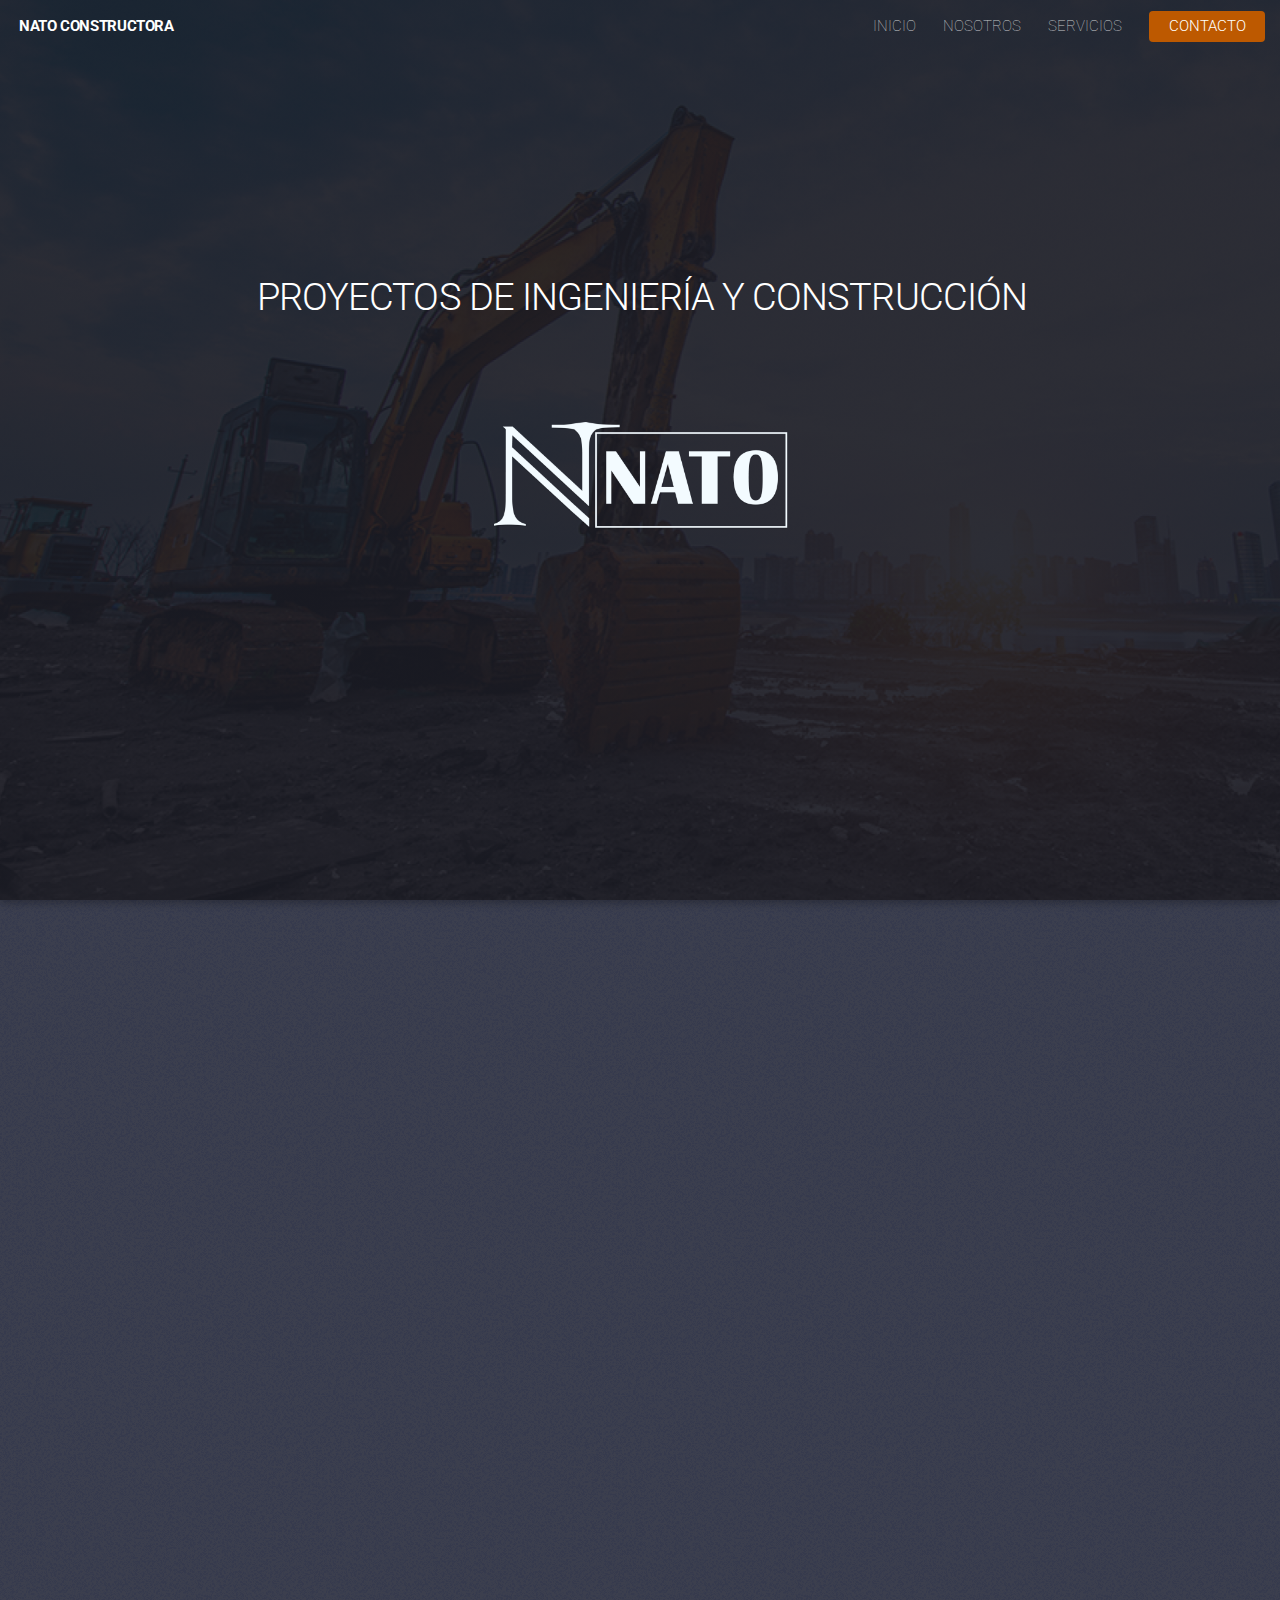
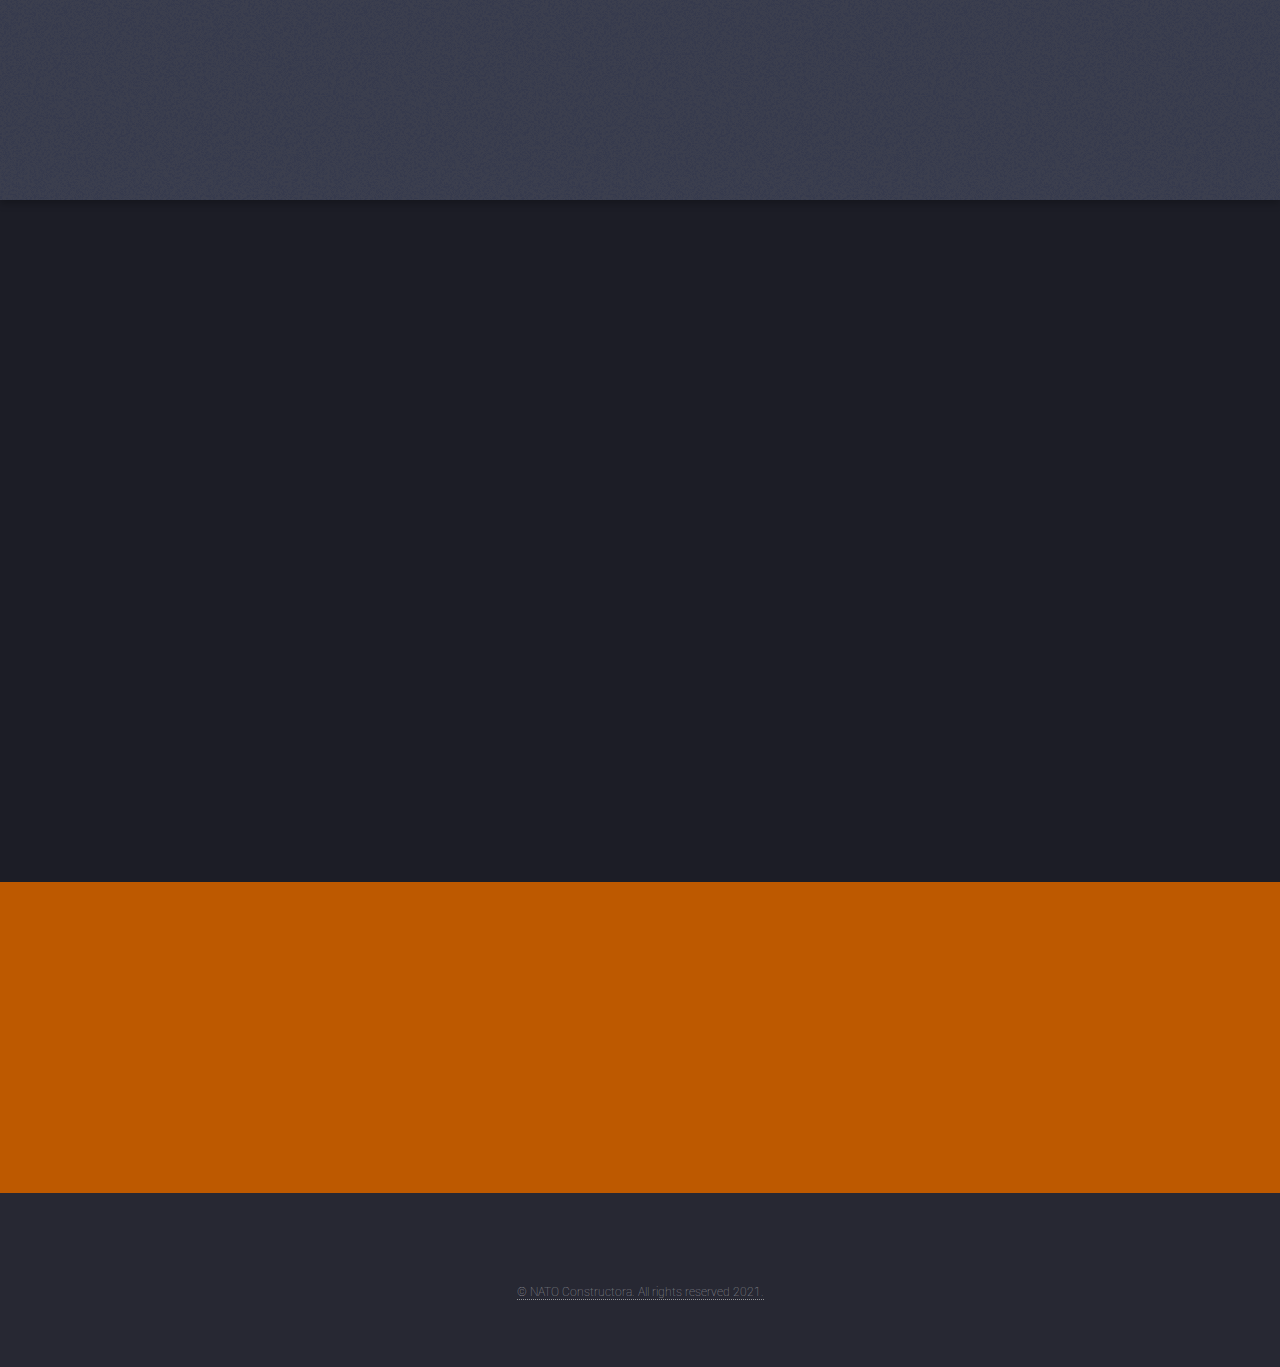
<file: index.html>
<!DOCTYPE html>
<html>
  <head>
    <title>NATO: PROYECTOS DE INGENIERÍA Y CONSTRUCCIÓN</title>
    <meta charset="utf-8" />
    <meta
      name="viewport"
      content="width=device-width, initial-scale=1, user-scalable=no"
    />
    <meta http-equiv="X-UA-Compatible" content="IE=edge" />
    <!-- <meta name="viewport" content="width=device-width, initial-scale=1" /> -->
    <meta name="description" content="PROYECTOS DE INGENIERÍA Y CONSTRUCCIÓN" />
    <meta property="og:title" content="NATO CONSTRUCTORA" />
    <meta property="og:url" content="https://natoconstructora.com/" />
    <meta
      property="og:description"
      content="PROYECTOS DE INGENIERÍA Y CONSTRUCCIÓN"
    />
    <meta
      property="og:image"
      content="https://natoconstructora.com/images/pic01.png"
    />
    <meta property="og:type" content="website" />
    <meta property="og:image:width" content="316" />
    <meta property="og:image:height" content="316" />
    <link rel="shortcut icon" href="images/favicon.ico" type="image/x-icon" />
    <link rel="stylesheet" href="assets/css/main.css" />
    <noscript
      ><link rel="stylesheet" href="assets/css/noscript.css"
    /></noscript>
  </head>
  <body class="is-preload landing">
    <div id="page-wrapper">
      <!-- Header -->
      <header id="header">
        <h1 id="logo"><a href="index.html">NATO CONSTRUCTORA</a></h1>
        <nav id="nav">
          <ul>
            <li><a href="index.html">INICIO</a></li>
            <li><a href="nosotros.html">NOSOTROS</a></li>
            <li>
              <a href="servicios.html">SERVICIOS</a>
              <!--<ul>
                <li><a href="left-sidebar.html">Proyectos</a></li>
                <li><a href="right-sidebar.html">Construcción y Mantenimiento</a></li>
                <li><a href="no-sidebar.html">Obra Civil</a></li>
                <li><a href="no-sidebar.html">Industrial</a></li>
                <li><a href="no-sidebar.html">Comercial y Hospitalaria</a></li>
                <li><a href="no-sidebar.html">Consultoria</a></li>
                <li>
                  <a href="#">Submenu</a>
                  <ul>
                    <li><a href="#">Option 1</a></li>
                    <li><a href="#">Option 2</a></li>
                    <li><a href="#">Option 3</a></li>
                    <li><a href="#">Option 4</a></li>
                  </ul>
                </li> 
              </ul>
          </li>
      <li><a href="#">PROYECTOS</a></li>
            <li><a href="#">SERVICIOS</a></li>-->
            </li>
            <li><a href="contacto.html" class="button primary">CONTACTO</a></li>
          </ul>
        </nav>
      </header>
      <!-- Banner -->
      <section id="banner">
        <div class="content">
          <header>
            <h2>PROYECTOS DE INGENIERÍA Y CONSTRUCCIÓN</h2>
            <!-- <p>SITIO WEB EN MANTENIMIENTO...</p> -->
            <!-- <section>
              <ul class="icons">
                <li>
                  <a
                    href="https://web.facebook.com/NATO-Constructora-113199997173773/"
                    class="icon brands fa-facebook-f"
                    ><span class="label">Facebook</span></a
                  >
                </li>
                <li>
                  <a
                    href="https://www.instagram.com/natoconstructora/?hl=es-la"
                    class="icon brands fa-instagram"
                    ><span class="label">Instagram</span></a
                  >
                </li>
                <li>
                  <a
                    href="https://wa.me/5219993566156"
                    class="icon brands fa-whatsapp"
                    ><span class="label">Whatsapp</span></a
                  >
                </li>
                <li>
                  <a
                    href="mailto:natoconstructora@hotmail.com"
                    class="icon brands fa-telegram-plane"
                    ><span class="label">At</span></a
                  >
                </li>
              </ul>
            </section> -->
          </header>
          <span class="image imageB" style="border-radius: 0; background-image: none;"><img style="border-radius: 0;" src="images/pic01.png" alt="" /></span>
        </div>
        <!-- <a href="#one" class="goto-next scrolly">Next</a> -->
      </section>
      <!-- One -->
      <section id="one" class="spotlight style1 bottom">
        <span class="image fit main"
          ><img src="images/fondo-nosotros2.png" alt=""
        /></span>
        <div class="content">
          <div class="container">
            <div class="row">
              <div class="col-4 col-12-medium">
                <header">
                  <h2>NATO CONSTRUCTORA<br><p style="font-size: 20px;">PROYECTOS DE INGENIERÍA Y CONSTRUCCIÓN</p></h2>
                 
                </header>
              </div>
              <div class="col-8 col-12-medium" style="text-align: center;">
                <p>
                  En <span class="bolder">NATO</span> somos una empresa joven de profesionales donde a través de nuestra experiencia multidisciplinaria ofrecemos soluciones versátiles a las propuestas de nuestros clientes.<br /><br />
                  Nos enfocamos en desarrollar Proyectos de Ingeniería y Construcción Residenciales, Comerciales e Industriales.
                </p>
              <!-- </div>
              <div class="col-4 col-12-medium"> -->
                <!-- <p>
                  Tenemos claro que cada persona y negocio son diferentes. Por
                  eso, nuestros desarrollos inmobiliarios se enfocan en
                  solucionar necesidades de mercados específicos. Tomando
                  siempre en cuenta la innovación, tecnología y diseño en
                  nuestros proyectos. <br /><br />
                  Así, nos aseguramos de ofrecer una solución integral y valiosa
                  al proyecto de inversión de cada uno de nuestros clientes.
                </p> -->
                <br>
                <h3>"BUILDING A BETTER WOLRD"</h3>
                <ul class="actions" style="justify-content: center;">
                  <li><a href="nosotros.html" class="button">Conócenos</a></li>
                </ul>
              </div>
            </div>
          </div>
        </div>
        <a href="#two" class="goto-next scrolly">Next</a>
      </section>

      <!-- Four -->
      <section id="two" class="wrapper style1 special fade-up">
        <div class="container">
          <header class="major">
            <h2>NUESTROS SERVICIOS</h2>
          </header>
          <div class="box alt">
            <div class="row gtr-uniform">
              <section class="col-3 col-6-medium col-12-xsmall">
                <span class="image"
                  ><img src="images/proy_arq_ing.png" alt=""
                /></span>
                <h3>PROYECTOS DE INGENIERÍA Y ARQUITECTURA</h3>
              </section>
              <section class="col-3 col-6-medium col-12-xsmall">
                <span class="image"
                  ><img src="images/residencial.png" alt=""
                /></span>
                <h3>CONSTRUCCIÓN Y MANTENIMIENTO RESIDENCIAL</h3>
              </section>
              <section class="col-3 col-6-medium col-12-xsmall">
                <span class="image"
                  ><img src="images/obra_civil.png" alt=""
                /></span>
                <h3>CONSTRUCCIÓN Y MANTENIMIENTO COMERCIAL</h3>
              </section>
              <section class="col-3 col-6-medium col-12-xsmall">
                <span class="image"
                  ><img src="images/industrial.png" alt=""
                /></span>
                <h3>CONSTRUCCIÓN Y MANTENIMIENTO INDUSTRIAL</h3>
              </section>
              <!-- <section class="col-4 col-6-medium col-12-xsmall">
                <span class="image"
                  ><img src="images/comer_hosp.png" alt=""
                /></span>
                <h3>COMERCIAL Y HOSPITALARIA</h3>
              </section>
              <section class="col-4 col-6-medium col-12-xsmall">
                <span class="image"
                  ><img src="images/arquitecto.png" alt=""
                /></span>
                <h3>CONSULTORIA</h3>
              </section> -->
            </div>
          </div>
          <footer class="major">
            <ul class="actions special">
              <li><a href="servicios.html" class="button">LEER MÁS</a></li>
            </ul>
          </footer>
        </div>
      </section>

      <!-- Five -->
      <section id="five" class="wrapper style2 special fade">
        <div class="container">
          <header>
            <h2 style="color: black;">CONTACTO</h2>
          </header>
          <!-- <h4 class="bolder">Nuestros Correos:</h4> -->
          <p>
            <a
              class="bolder"
              style="color: black !important"
              href="mailto:contacto@natoconstructora.com"
              ><!--<span class="icon solid alt fa-envelope"></span>--> contacto@natoconstructora.com</a
            >
          </p>
          <!-- <p>
            <a
              class="bolder"
              style="color: black !important"
              href="mailto:protectos@natoconstructora.com"
              ><span class="icon solid alt fa-envelope"></span> proyectos@natoconstructora.com</a
            >
          </p>
          <p>
            <a
              class="bolder"
              style="color: black !important"
              href="mailto:obra@natoconstructora.com"
              ><span class="icon solid alt fa-envelope"></span> obra@natoconstructora.com</a
            >
          </p> -->
          <!-- <h4 class="bolder">Nuestras Redes Sociales:</h4> -->
          <section>
            <!-- <ul class="icons">
              <li>
                <a href="https://web.facebook.com/NATO-Constructora-113199997173773/">
                <span><img src="images/003-facebook.png" alt=""
                /></a
                ></span>
              </li>
              <li>
                <a href="https://www.instagram.com/natoconstructora/?hl=es-la">
                  <span><img src="images/001-instagram.png" alt=""
                /></a></span>
              </li>
              <li>
                <a
                  href="https://wa.me/5219993566156">
                  <span><img src="images/004-whatsapp.png" alt=""
                /></a></span>
              </li>
            </ul> -->
            <ul class="icons">
                <li>
                  <a
                    href="https://web.facebook.com/NATO-Constructora-113199997173773/"
                    class="icon brands fa-facebook-f " style="color: black !important"
                    ><span class="label">Facebook</span></a
                  >
                </li>
                <li>
                  <a
                    href="https://www.instagram.com/natoconstructora/?hl=es-la"
                    class="icon brands fa-instagram" style="color: black !important"
                    ><span class="label">Instagram</span></a
                  >
                </li>
                <li>
                  <a
                    href="https://wa.me/5219993566156"
                    class="icon brands fa-whatsapp" style="color: black !important"
                    ><span class="label">Whatsapp</span></a
                  >
                </li>
                <li>
                  <a
                    href="https://t.me/NATOConstructora"
                    class="icon brands fa-telegram-plane" style="color: black !important"
                    ><span class="label">At</span></a
                  >
                </li>
              </ul>
            </section>
          </section>
        </div>
      </section>

      <!-- Footer -->
      <footer id="footer">
        <ul class="copyright">
          <li>
            <a href="https://natoconstructora.com"
              >&copy; NATO Constructora. All rights reserved 2021.</a
            >
          </li>
        </ul>
      </footer>
    </div>

    <!-- Scripts -->
    <script src="assets/js/jquery.min.js"></script>
    <script src="assets/js/jquery.scrolly.min.js"></script>
    <script src="assets/js/jquery.dropotron.min.js"></script>
    <script src="assets/js/jquery.scrollex.min.js"></script>
    <script src="assets/js/browser.min.js"></script>
    <script src="assets/js/breakpoints.min.js"></script>
    <script src="assets/js/util.js"></script>
    <script src="assets/js/main.js"></script>
  </body>
</html>
</file>
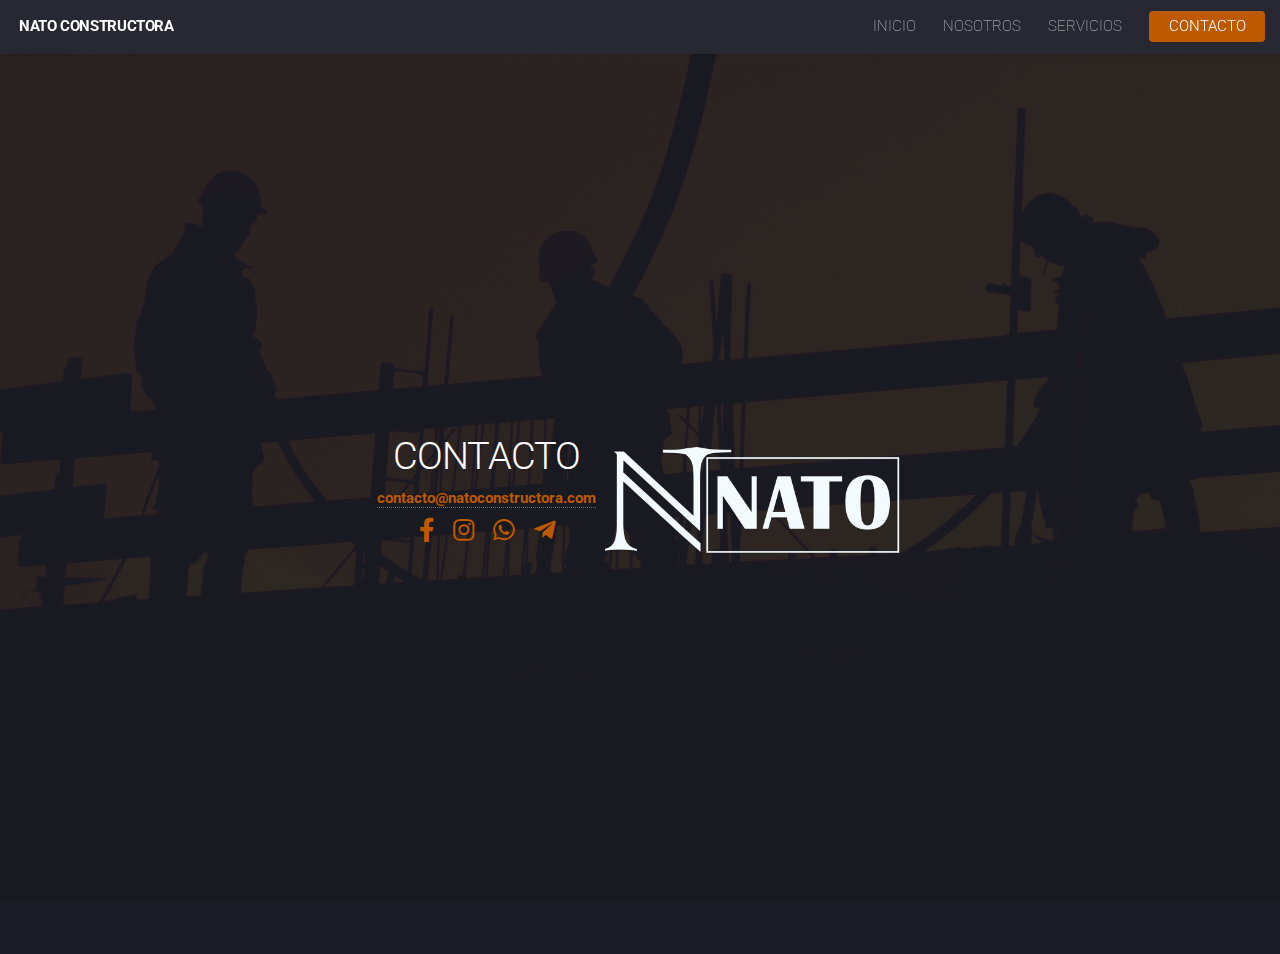
<file: contacto.html>
<!DOCTYPE html>
<html>
  <head>
    <title>NATO: PROYECTOS DE INGENIERÍA Y CONSTRUCCIÓN</title>
    <meta charset="utf-8" />
    <meta
      name="viewport"
      content="width=device-width, initial-scale=1, user-scalable=no"
    />
    <meta http-equiv="X-UA-Compatible" content="IE=edge" />
    <meta name="description" content="PROYECTOS DE INGENIERÍA Y CONSTRUCCIÓN" />
    <meta property="og:title" content="NATO CONSTRUCTORA" />
    <meta property="og:url" content="https://natoconstructora.com/" />
    <meta
      property="og:description"
      content="PROYECTOS DE INGENIERÍA Y CONSTRUCCIÓN"
    />
    <meta
      property="og:image"
      content="https://natoconstructora.com/images/pic01.png"
    />
    <meta property="og:type" content="website" />
    <meta property="og:image:width" content="316" />
    <meta property="og:image:height" content="316" />
    <link rel="shortcut icon" href="images/favicon.ico" type="image/x-icon" />

    <link rel="stylesheet" href="assets/css/main.css" />
    <noscript
      ><link rel="stylesheet" href="assets/css/noscript.css"
    /></noscript>
  </head>
  <body class="is-preload">
    <div id="page-wrapper">
      <!-- Header -->
      <header id="header">
        <h1 id="logo"><a href="index.html">NATO CONSTRUCTORA</a></h1>
        <nav id="nav">
          <ul>
            <li><a href="index.html">INICIO</a></li>
            <li><a href="nosotros.html">NOSOTROS</a></li>
            <li>
              <a href="servicios.html">SERVICIOS</a>
              <!-- <ul>
                <li><a href="servicios.html#proyectos">Proyectos</a></li>
                <li>
                  <a href="servicios.html#cons_mante_res"
                    >Construcción y Mantenimiento</a
                  >
                </li>
                <li><a href="servicios.html#obra_civ">Obra Civil</a></li>
                <li><a href="servicios.html#indust">Industrial</a></li>
                <li>
                  <a href="servicios.html#comer_hosp"
                    >Comercial y Hospitalaria</a
                  >
                </li>
                <li><a href="servicios.html#consult">Consultoria</a></li>
              </ul> -->
            </li>
            <!-- <li><a href="#">PROYECTOS</a></li>
            <li><a href="#">SERVICIOS</a></li> -->
            <li>
              <a href="contacto.html" class="button primary">CONTACTO</a>
            </li>
          </ul>
        </nav>
      </header>

      <!-- Main -->
      <section id="banner" style="background-image: url('images/construction.jpg')!important ;">
        <div class="content">
          <header>
            <h2>CONTACTO</h2>
            <a
              class="bolder"
              style="color: #bd5900 !important"
              href="mailto:contacto@natoconstructora.com"
              ></span>
              contacto@natoconstructora.com</a
            >
            <section>
              <ul class="icons">
                <li>
                  <a
                    href="https://web.facebook.com/NATO-Constructora-113199997173773/"
                    class="icon brands fa-facebook-f"
                    ><span class="label">Facebook</span></a
                  >
                </li>
                <li>
                  <a
                    href="https://www.instagram.com/natoconstructora/?hl=es-la"
                    class="icon brands fa-instagram"
                    ><span class="label">Instagram</span></a
                  >
                </li>
                <li>
                  <a
                    href="https://wa.me/5219993566156"
                    class="icon brands fa-whatsapp"
                    ><span class="label">Whatsapp</span></a
                  >
                </li>
                <li>
                  <a
                    href="mailto:natoconstructora@hotmail.com"
                    class="icon brands fa-telegram-plane"
                    ><span class="label">At</span></a
                  >
                </li>
              </ul>
            </section>
          </header>
          <span class="image imageB" style="border-radius: 0; background-image: none;"><img style="border-radius: 0;" src="images/pic01.png" alt="" /></span>
        </div>
      <!-- ***********Gallery********* -->

      <!-- Fin galery -->
      

      <!-- Footer -->
      
    </div>

    <!-- Scripts -->
    <script src="assets/js/jquery.min.js"></script>
    <script src="assets/js/jquery.scrolly.min.js"></script>
    <script src="assets/js/jquery.dropotron.min.js"></script>
    <script src="assets/js/jquery.scrollex.min.js"></script>
    <script src="assets/js/browser.min.js"></script>
    <script src="assets/js/breakpoints.min.js"></script>
    <script src="assets/js/util.js"></script>
    <script src="assets/js/main.js"></script>
  </body>
</html>
</file>
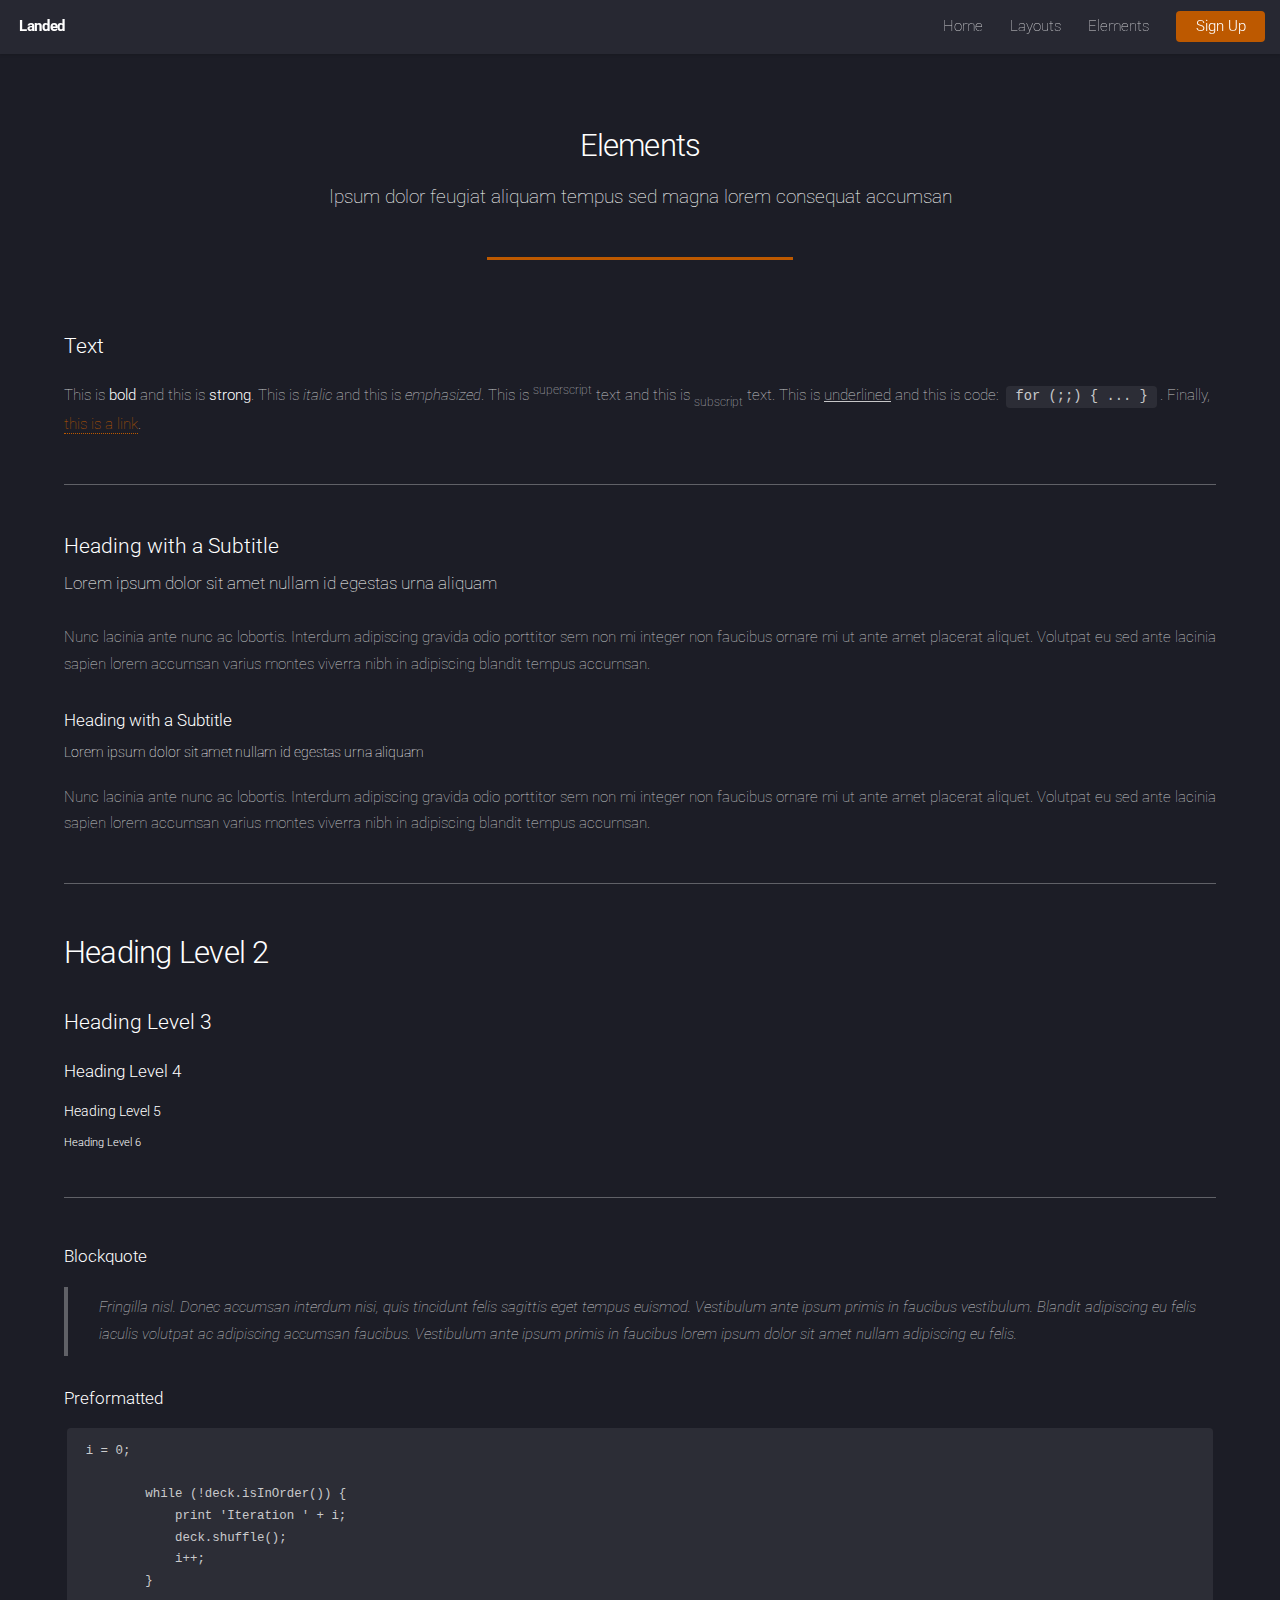
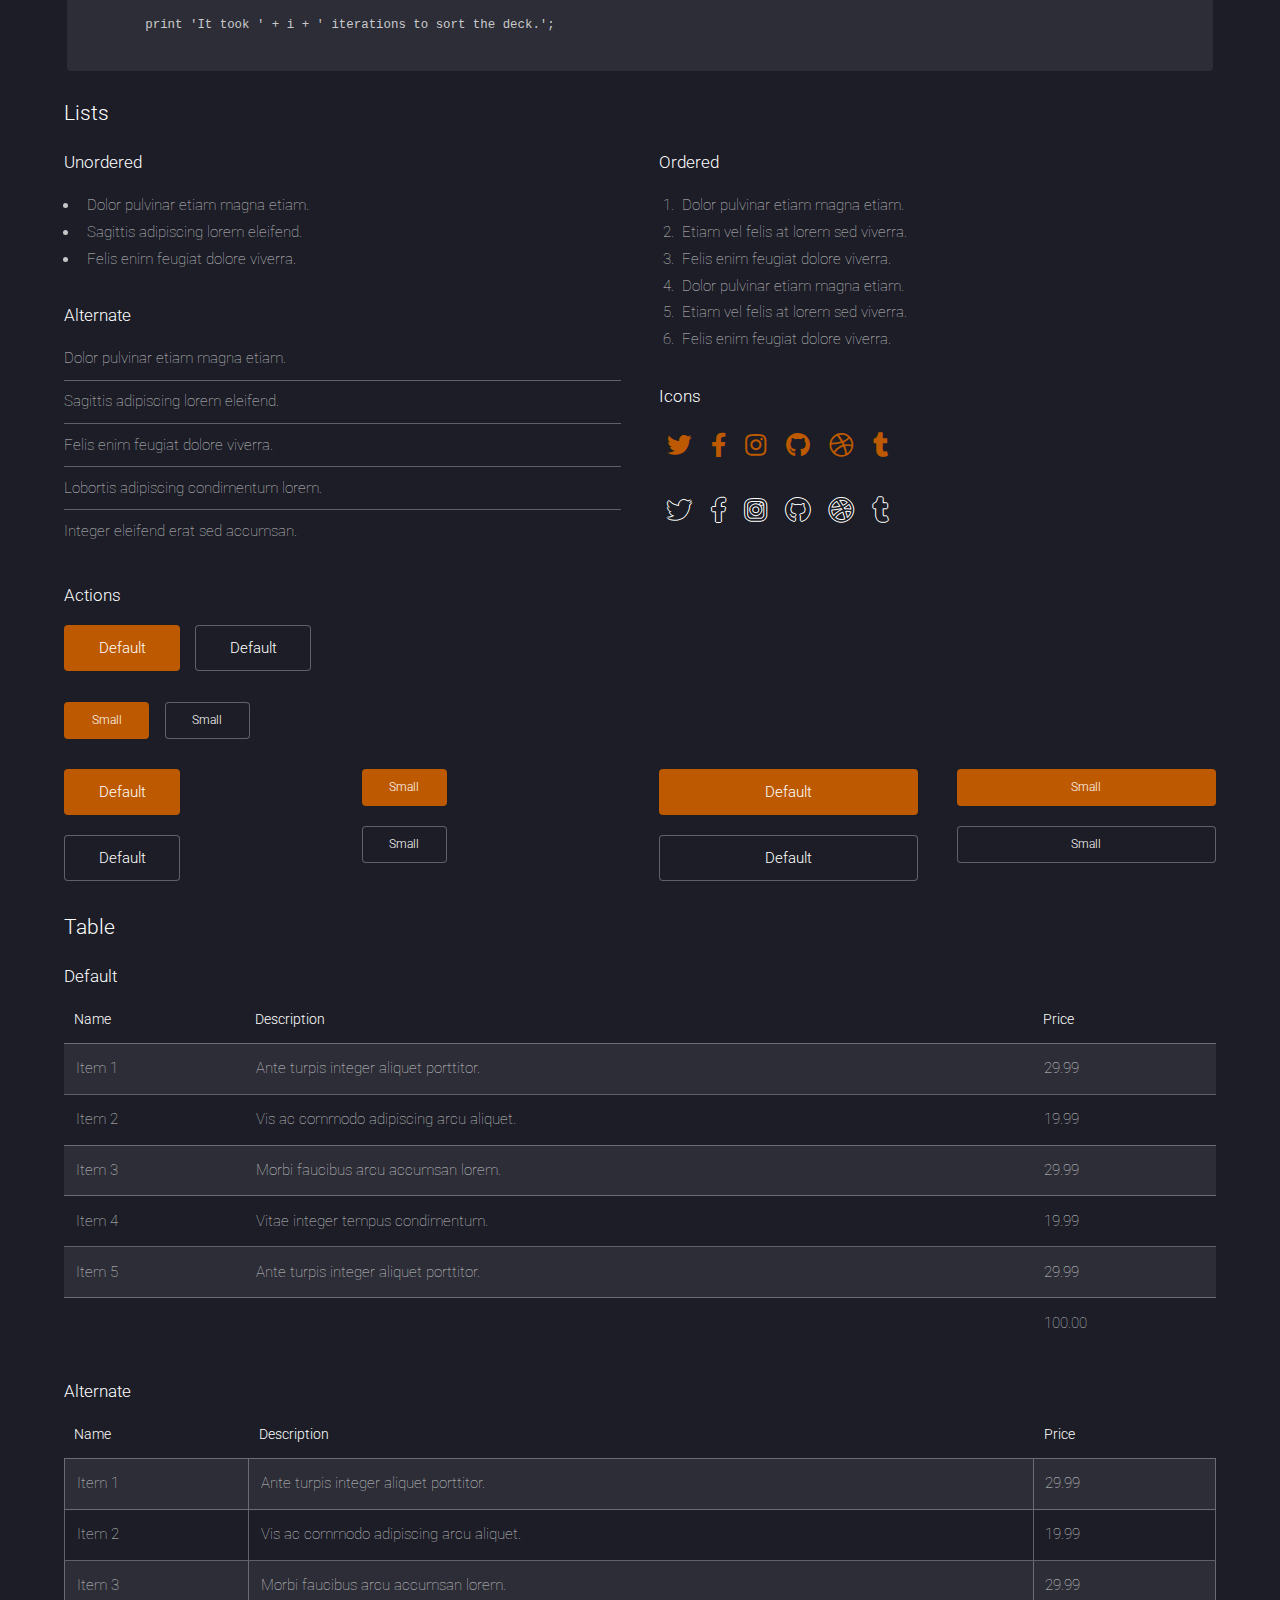
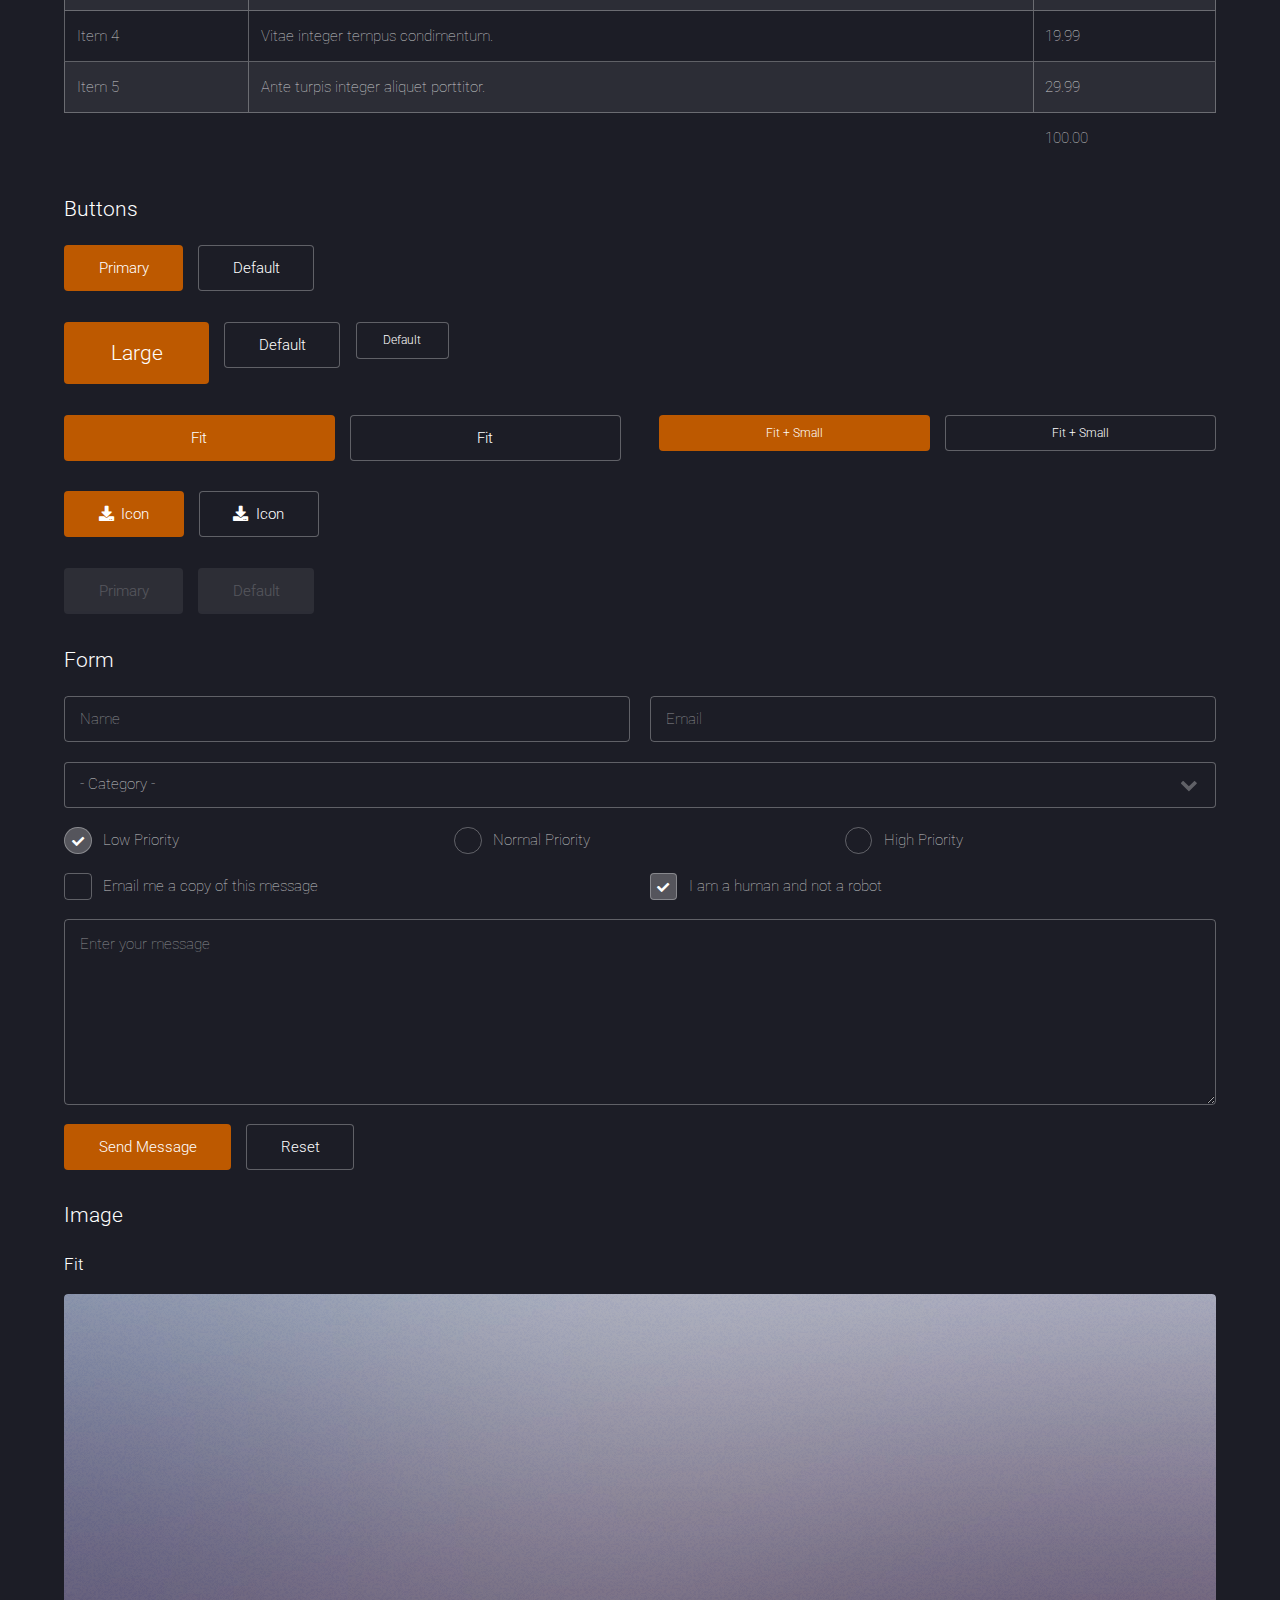
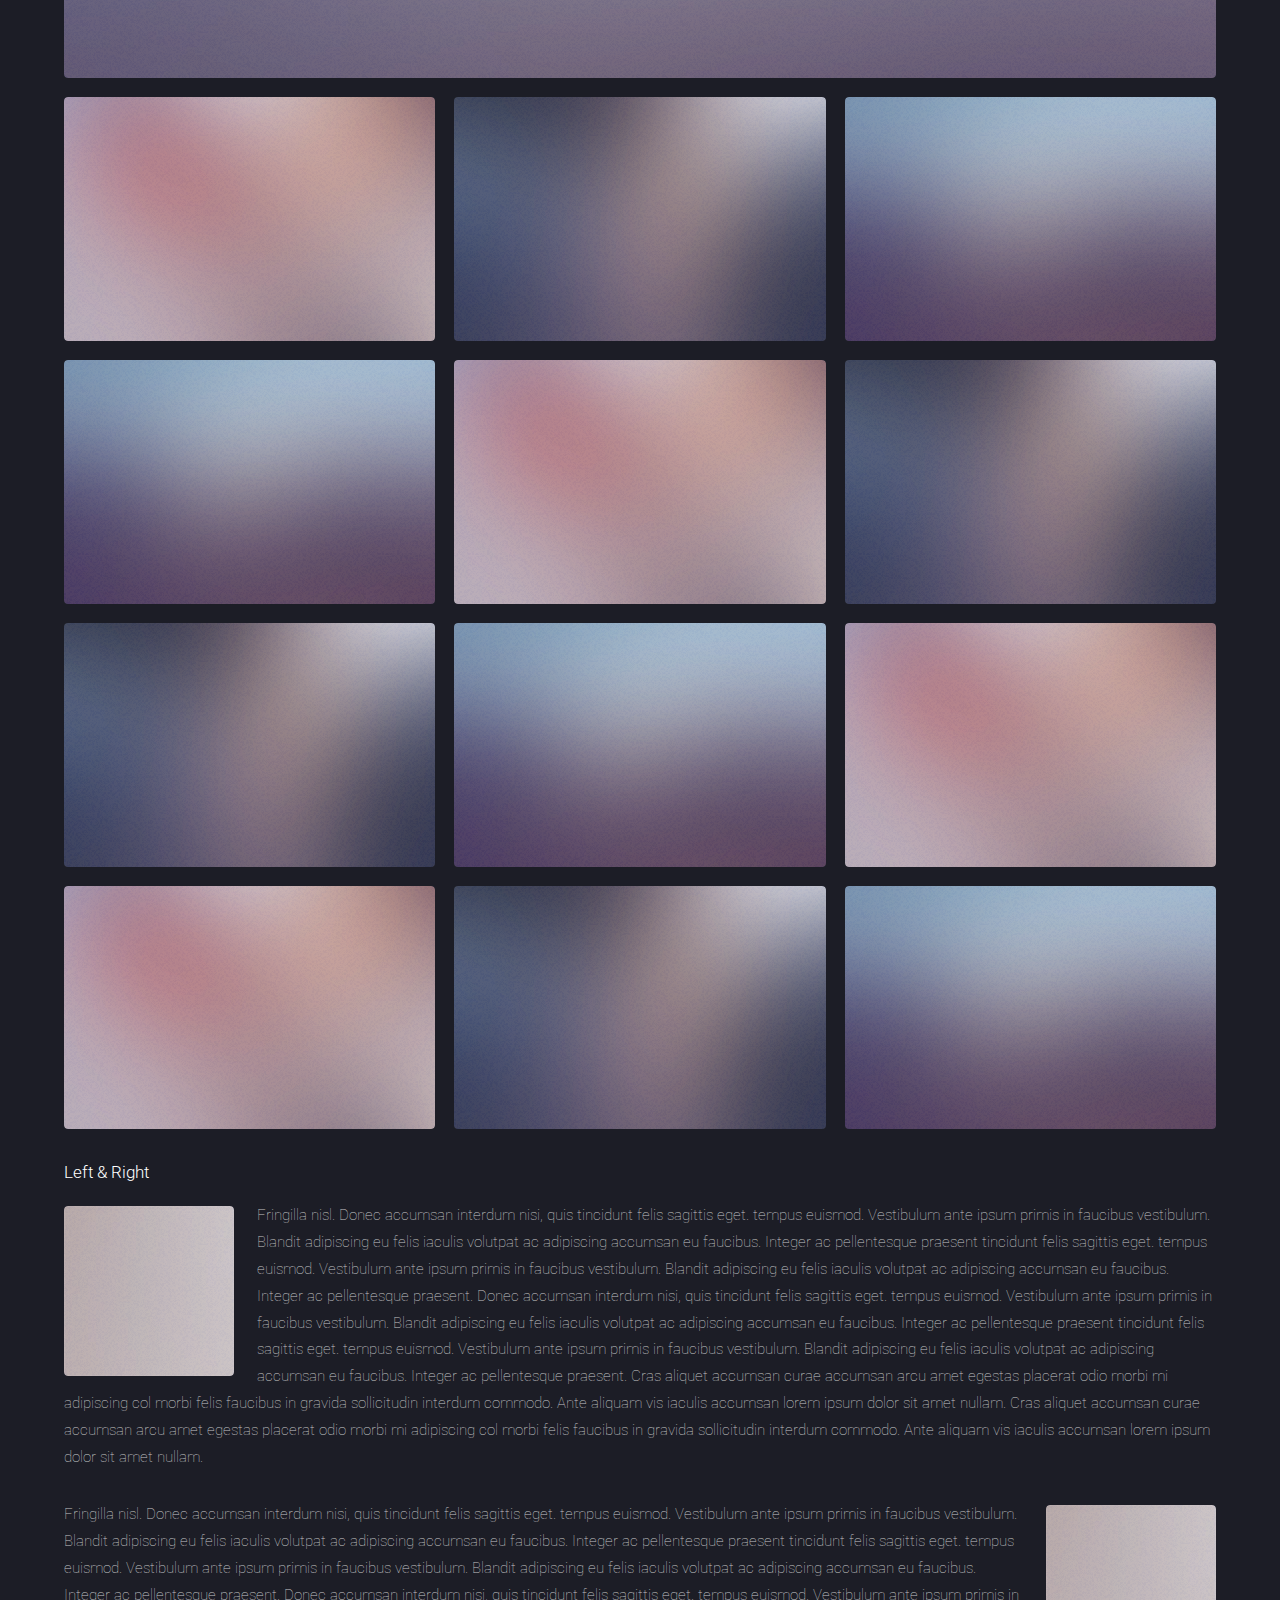
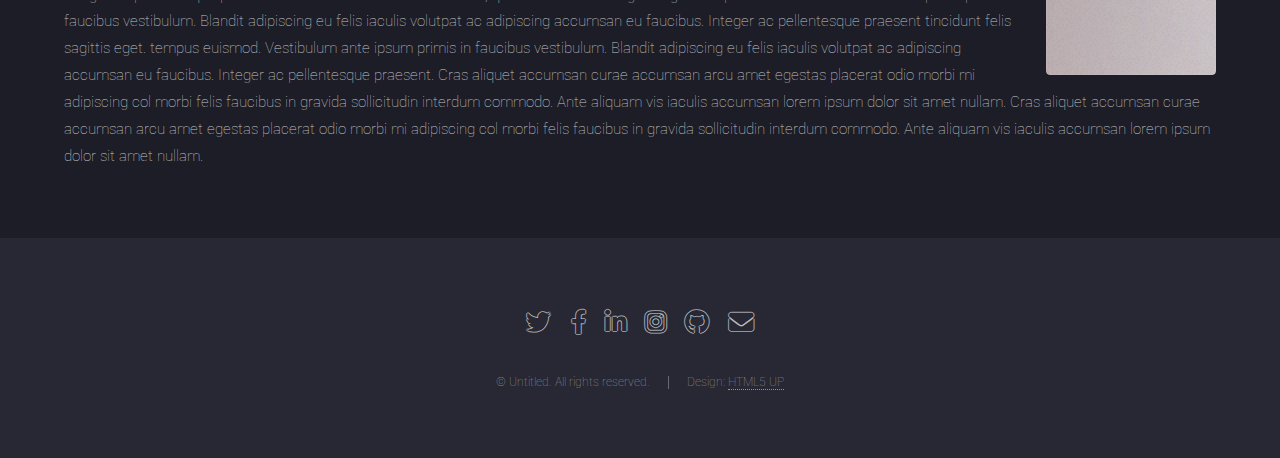
<file: elements.html>
<!DOCTYPE HTML>
<!--
	Landed by HTML5 UP
	html5up.net | @ajlkn
	Free for personal and commercial use under the CCA 3.0 license (html5up.net/license)
-->
<html>
	<head>
		<title>Elements - Landed by HTML5 UP</title>
		<meta charset="utf-8" />
		<meta name="viewport" content="width=device-width, initial-scale=1, user-scalable=no" />
		<link rel="stylesheet" href="assets/css/main.css" />
		<noscript><link rel="stylesheet" href="assets/css/noscript.css" /></noscript>
	</head>
	<body class="is-preload">
		<div id="page-wrapper">

			<!-- Header -->
				<header id="header">
					<h1 id="logo"><a href="index.html">Landed</a></h1>
					<nav id="nav">
						<ul>
							<li><a href="index.html">Home</a></li>
							<li>
								<a href="#">Layouts</a>
								<ul>
									<li><a href="left-sidebar.html">Left Sidebar</a></li>
									<li><a href="right-sidebar.html">Right Sidebar</a></li>
									<li><a href="no-sidebar.html">No Sidebar</a></li>
									<li>
										<a href="#">Submenu</a>
										<ul>
											<li><a href="#">Option 1</a></li>
											<li><a href="#">Option 2</a></li>
											<li><a href="#">Option 3</a></li>
											<li><a href="#">Option 4</a></li>
										</ul>
									</li>
								</ul>
							</li>
							<li><a href="elements.html">Elements</a></li>
							<li><a href="#" class="button primary">Sign Up</a></li>
						</ul>
					</nav>
				</header>

			<!-- Main -->
				<div id="main" class="wrapper style1">
					<div class="container">
						<header class="major">
							<h2>Elements</h2>
							<p>Ipsum dolor feugiat aliquam tempus sed magna lorem consequat accumsan</p>
						</header>

						<!-- Text -->
							<section>
								<h3>Text</h3>
								<p>This is <b>bold</b> and this is <strong>strong</strong>. This is <i>italic</i> and this is <em>emphasized</em>.
								This is <sup>superscript</sup> text and this is <sub>subscript</sub> text.
								This is <u>underlined</u> and this is code: <code>for (;;) { ... }</code>. Finally, <a href="#">this is a link</a>.</p>

								<hr />

								<header>
									<h3>Heading with a Subtitle</h3>
									<p>Lorem ipsum dolor sit amet nullam id egestas urna aliquam</p>
								</header>
								<p>Nunc lacinia ante nunc ac lobortis. Interdum adipiscing gravida odio porttitor sem non mi integer non faucibus ornare mi ut ante amet placerat aliquet. Volutpat eu sed ante lacinia sapien lorem accumsan varius montes viverra nibh in adipiscing blandit tempus accumsan.</p>
								<header>
									<h4>Heading with a Subtitle</h4>
									<p>Lorem ipsum dolor sit amet nullam id egestas urna aliquam</p>
								</header>
								<p>Nunc lacinia ante nunc ac lobortis. Interdum adipiscing gravida odio porttitor sem non mi integer non faucibus ornare mi ut ante amet placerat aliquet. Volutpat eu sed ante lacinia sapien lorem accumsan varius montes viverra nibh in adipiscing blandit tempus accumsan.</p>

								<hr />

								<h2>Heading Level 2</h2>
								<h3>Heading Level 3</h3>
								<h4>Heading Level 4</h4>
								<h5>Heading Level 5</h5>
								<h6>Heading Level 6</h6>

								<hr />

								<h4>Blockquote</h4>
								<blockquote>Fringilla nisl. Donec accumsan interdum nisi, quis tincidunt felis sagittis eget tempus euismod. Vestibulum ante ipsum primis in faucibus vestibulum. Blandit adipiscing eu felis iaculis volutpat ac adipiscing accumsan faucibus. Vestibulum ante ipsum primis in faucibus lorem ipsum dolor sit amet nullam adipiscing eu felis.</blockquote>

								<h4>Preformatted</h4>
								<pre><code>i = 0;

	while (!deck.isInOrder()) {
	    print 'Iteration ' + i;
	    deck.shuffle();
	    i++;
	}

	print 'It took ' + i + ' iterations to sort the deck.';
	</code></pre>
							</section>

						<!-- Lists -->
							<section>
								<h3>Lists</h3>
								<div class="row">
									<div class="col-6 col-12-xsmall">

										<h4>Unordered</h4>
										<ul>
											<li>Dolor pulvinar etiam magna etiam.</li>
											<li>Sagittis adipiscing lorem eleifend.</li>
											<li>Felis enim feugiat dolore viverra.</li>
										</ul>

										<h4>Alternate</h4>
										<ul class="alt">
											<li>Dolor pulvinar etiam magna etiam.</li>
											<li>Sagittis adipiscing lorem eleifend.</li>
											<li>Felis enim feugiat dolore viverra.</li>
											<li>Lobortis adipiscing condimentum lorem.</li>
											<li>Integer eleifend erat sed accumsan.</li>
										</ul>

									</div>
									<div class="col-6 col-12-xsmall">

										<h4>Ordered</h4>
										<ol>
											<li>Dolor pulvinar etiam magna etiam.</li>
											<li>Etiam vel felis at lorem sed viverra.</li>
											<li>Felis enim feugiat dolore viverra.</li>
											<li>Dolor pulvinar etiam magna etiam.</li>
											<li>Etiam vel felis at lorem sed viverra.</li>
											<li>Felis enim feugiat dolore viverra.</li>
										</ol>

										<h4>Icons</h4>
										<ul class="icons">
											<li><a href="#" class="icon brands fa-twitter"><span class="label">Twitter</span></a></li>
											<li><a href="#" class="icon brands fa-facebook-f"><span class="label">Facebook</span></a></li>
											<li><a href="#" class="icon brands fa-instagram"><span class="label">Instagram</span></a></li>
											<li><a href="#" class="icon brands fa-github"><span class="label">Github</span></a></li>
											<li><a href="#" class="icon brands fa-dribbble"><span class="label">Dribbble</span></a></li>
											<li><a href="#" class="icon brands fa-tumblr"><span class="label">Tumblr</span></a></li>
										</ul>
										<ul class="icons">
											<li><a href="#" class="icon brands alt fa-twitter"><span class="label">Twitter</span></a></li>
											<li><a href="#" class="icon brands alt fa-facebook-f"><span class="label">Facebook</span></a></li>
											<li><a href="#" class="icon brands alt fa-instagram"><span class="label">Instagram</span></a></li>
											<li><a href="#" class="icon brands alt fa-github"><span class="label">Github</span></a></li>
											<li><a href="#" class="icon brands alt fa-dribbble"><span class="label">Dribbble</span></a></li>
											<li><a href="#" class="icon brands alt fa-tumblr"><span class="label">Tumblr</span></a></li>
										</ul>

									</div>
								</div>

								<h4>Actions</h4>
								<ul class="actions">
									<li><a href="#" class="button primary">Default</a></li>
									<li><a href="#" class="button">Default</a></li>
								</ul>
								<ul class="actions small">
									<li><a href="#" class="button primary small">Small</a></li>
									<li><a href="#" class="button small">Small</a></li>
								</ul>
								<div class="row">
									<div class="col-3 col-6-medium col-12-xsmall">
										<ul class="actions stacked">
											<li><a href="#" class="button primary">Default</a></li>
											<li><a href="#" class="button">Default</a></li>
										</ul>
									</div>
									<div class="col-3 col-6-medium col-12-xsmall">
										<ul class="actions stacked">
											<li><a href="#" class="button primary small">Small</a></li>
											<li><a href="#" class="button small">Small</a></li>
										</ul>
									</div>
									<div class="col-3 col-6-medium col-12-xsmall">
										<ul class="actions stacked">
											<li><a href="#" class="button primary fit">Default</a></li>
											<li><a href="#" class="button fit">Default</a></li>
										</ul>
									</div>
									<div class="col-3 col-6-medium col-12-xsmall">
										<ul class="actions stacked">
											<li><a href="#" class="button primary small fit">Small</a></li>
											<li><a href="#" class="button small fit">Small</a></li>
										</ul>
									</div>
								</div>
							</section>

						<!-- Table -->
							<section>
								<h3>Table</h3>
								<h4>Default</h4>
								<div class="table-wrapper">
									<table>
										<thead>
											<tr>
												<th>Name</th>
												<th>Description</th>
												<th>Price</th>
											</tr>
										</thead>
										<tbody>
											<tr>
												<td>Item 1</td>
												<td>Ante turpis integer aliquet porttitor.</td>
												<td>29.99</td>
											</tr>
											<tr>
												<td>Item 2</td>
												<td>Vis ac commodo adipiscing arcu aliquet.</td>
												<td>19.99</td>
											</tr>
											<tr>
												<td>Item 3</td>
												<td> Morbi faucibus arcu accumsan lorem.</td>
												<td>29.99</td>
											</tr>
											<tr>
												<td>Item 4</td>
												<td>Vitae integer tempus condimentum.</td>
												<td>19.99</td>
											</tr>
											<tr>
												<td>Item 5</td>
												<td>Ante turpis integer aliquet porttitor.</td>
												<td>29.99</td>
											</tr>
										</tbody>
										<tfoot>
											<tr>
												<td colspan="2"></td>
												<td>100.00</td>
											</tr>
										</tfoot>
									</table>
								</div>
								<h4>Alternate</h4>
								<div class="table-wrapper">
									<table class="alt">
										<thead>
											<tr>
												<th>Name</th>
												<th>Description</th>
												<th>Price</th>
											</tr>
										</thead>
										<tbody>
											<tr>
												<td>Item 1</td>
												<td>Ante turpis integer aliquet porttitor.</td>
												<td>29.99</td>
											</tr>
											<tr>
												<td>Item 2</td>
												<td>Vis ac commodo adipiscing arcu aliquet.</td>
												<td>19.99</td>
											</tr>
											<tr>
												<td>Item 3</td>
												<td> Morbi faucibus arcu accumsan lorem.</td>
												<td>29.99</td>
											</tr>
											<tr>
												<td>Item 4</td>
												<td>Vitae integer tempus condimentum.</td>
												<td>19.99</td>
											</tr>
											<tr>
												<td>Item 5</td>
												<td>Ante turpis integer aliquet porttitor.</td>
												<td>29.99</td>
											</tr>
										</tbody>
										<tfoot>
											<tr>
												<td colspan="2"></td>
												<td>100.00</td>
											</tr>
										</tfoot>
									</table>
								</div>
							</section>

						<!-- Buttons -->
							<section>
								<h3>Buttons</h3>
								<ul class="actions">
									<li><a href="#" class="button primary">Primary</a></li>
									<li><a href="#" class="button">Default</a></li>
								</ul>
								<ul class="actions">
									<li><a href="#" class="button primary large">Large</a></li>
									<li><a href="#" class="button">Default</a></li>
									<li><a href="#" class="button small">Default</a></li>
								</ul>
								<div class="row">
									<div class="col-6 col-12-xsmall">
										<ul class="actions fit">
											<li><a href="#" class="button primary fit">Fit</a></li>
											<li><a href="#" class="button fit">Fit</a></li>
										</ul>
									</div>
									<div class="col-6 col-12-xsmall">
										<ul class="actions fit small">
											<li><a href="#" class="button primary fit small">Fit + Small</a></li>
											<li><a href="#" class="button fit small">Fit + Small</a></li>
										</ul>
									</div>
								</div>
								<ul class="actions">
									<li><a href="#" class="button primary icon solid fa-download">Icon</a></li>
									<li><a href="#" class="button icon solid fa-download">Icon</a></li>
								</ul>
								<ul class="actions">
									<li><span class="button primary disabled">Primary</span></li>
									<li><span class="button disabled">Default</span></li>
								</ul>
							</section>

						<!-- Form -->
							<section>
								<h3>Form</h3>
								<form method="post" action="#">
									<div class="row gtr-uniform gtr-50">
										<div class="col-6 col-12-xsmall">
											<input type="text" name="name" id="name" value="" placeholder="Name" />
										</div>
										<div class="col-6 col-12-xsmall">
											<input type="email" name="email" id="email" value="" placeholder="Email" />
										</div>
										<div class="col-12">
											<select name="category" id="category">
												<option value="">- Category -</option>
												<option value="1">Manufacturing</option>
												<option value="1">Shipping</option>
												<option value="1">Administration</option>
												<option value="1">Human Resources</option>
											</select>
										</div>
										<div class="col-4 col-12-medium">
											<input type="radio" id="priority-low" name="priority" checked>
											<label for="priority-low">Low Priority</label>
										</div>
										<div class="col-4 col-12-medium">
											<input type="radio" id="priority-normal" name="priority">
											<label for="priority-normal">Normal Priority</label>
										</div>
										<div class="col-4 col-12-medium">
											<input type="radio" id="priority-high" name="priority">
											<label for="priority-high">High Priority</label>
										</div>
										<div class="col-6 col-12-medium">
											<input type="checkbox" id="copy" name="copy">
											<label for="copy">Email me a copy of this message</label>
										</div>
										<div class="col-6 col-12-medium">
											<input type="checkbox" id="human" name="human" checked>
											<label for="human">I am a human and not a robot</label>
										</div>
										<div class="col-12">
											<textarea name="message" id="message" placeholder="Enter your message" rows="6"></textarea>
										</div>
										<div class="col-12">
											<ul class="actions">
												<li><input type="submit" value="Send Message" class="primary" /></li>
												<li><input type="reset" value="Reset" /></li>
											</ul>
										</div>
									</div>
								</form>
							</section>

						<!-- Image -->
							<section>
								<h3>Image</h3>
								<h4>Fit</h4>
								<div class="box alt">
									<div class="row gtr-50 gtr-uniform">
										<div class="col-12"><span class="image fit"><img src="images/pic07.jpg" alt="" /></span></div>
										<div class="col-4 col-6-xsmall"><span class="image fit"><img src="images/pic02.jpg" alt="" /></span></div>
										<div class="col-4 col-6-xsmall"><span class="image fit"><img src="images/pic03.jpg" alt="" /></span></div>
										<div class="col-4 col-6-xsmall"><span class="image fit"><img src="images/pic04.jpg" alt="" /></span></div>
										<div class="col-4 col-6-xsmall"><span class="image fit"><img src="images/pic04.jpg" alt="" /></span></div>
										<div class="col-4 col-6-xsmall"><span class="image fit"><img src="images/pic02.jpg" alt="" /></span></div>
										<div class="col-4 col-6-xsmall"><span class="image fit"><img src="images/pic03.jpg" alt="" /></span></div>
										<div class="col-4 col-6-xsmall"><span class="image fit"><img src="images/pic03.jpg" alt="" /></span></div>
										<div class="col-4 col-6-xsmall"><span class="image fit"><img src="images/pic04.jpg" alt="" /></span></div>
										<div class="col-4 col-6-xsmall"><span class="image fit"><img src="images/pic02.jpg" alt="" /></span></div>
										<div class="col-4 col-6-xsmall"><span class="image fit"><img src="images/pic02.jpg" alt="" /></span></div>
										<div class="col-4 col-6-xsmall"><span class="image fit"><img src="images/pic03.jpg" alt="" /></span></div>
										<div class="col-4 col-6-xsmall"><span class="image fit"><img src="images/pic04.jpg" alt="" /></span></div>
									</div>
								</div>

								<h4>Left &amp; Right</h4>
								<p><span class="image left"><img src="images/pic08.jpg" alt="" /></span>Fringilla nisl. Donec accumsan interdum nisi, quis tincidunt felis sagittis eget. tempus euismod. Vestibulum ante ipsum primis in faucibus vestibulum. Blandit adipiscing eu felis iaculis volutpat ac adipiscing accumsan eu faucibus. Integer ac pellentesque praesent tincidunt felis sagittis eget. tempus euismod. Vestibulum ante ipsum primis in faucibus vestibulum. Blandit adipiscing eu felis iaculis volutpat ac adipiscing accumsan eu faucibus. Integer ac pellentesque praesent. Donec accumsan interdum nisi, quis tincidunt felis sagittis eget. tempus euismod. Vestibulum ante ipsum primis in faucibus vestibulum. Blandit adipiscing eu felis iaculis volutpat ac adipiscing accumsan eu faucibus. Integer ac pellentesque praesent tincidunt felis sagittis eget. tempus euismod. Vestibulum ante ipsum primis in faucibus vestibulum. Blandit adipiscing eu felis iaculis volutpat ac adipiscing accumsan eu faucibus. Integer ac pellentesque praesent. Cras aliquet accumsan curae accumsan arcu amet egestas placerat odio morbi mi adipiscing col morbi felis faucibus in gravida sollicitudin interdum commodo. Ante aliquam vis iaculis accumsan lorem ipsum dolor sit amet nullam. Cras aliquet accumsan curae accumsan arcu amet egestas placerat odio morbi mi adipiscing col morbi felis faucibus in gravida sollicitudin interdum commodo. Ante aliquam vis iaculis accumsan lorem ipsum dolor sit amet nullam.</p>
								<p><span class="image right"><img src="images/pic08.jpg" alt="" /></span>Fringilla nisl. Donec accumsan interdum nisi, quis tincidunt felis sagittis eget. tempus euismod. Vestibulum ante ipsum primis in faucibus vestibulum. Blandit adipiscing eu felis iaculis volutpat ac adipiscing accumsan eu faucibus. Integer ac pellentesque praesent tincidunt felis sagittis eget. tempus euismod. Vestibulum ante ipsum primis in faucibus vestibulum. Blandit adipiscing eu felis iaculis volutpat ac adipiscing accumsan eu faucibus. Integer ac pellentesque praesent. Donec accumsan interdum nisi, quis tincidunt felis sagittis eget. tempus euismod. Vestibulum ante ipsum primis in faucibus vestibulum. Blandit adipiscing eu felis iaculis volutpat ac adipiscing accumsan eu faucibus. Integer ac pellentesque praesent tincidunt felis sagittis eget. tempus euismod. Vestibulum ante ipsum primis in faucibus vestibulum. Blandit adipiscing eu felis iaculis volutpat ac adipiscing accumsan eu faucibus. Integer ac pellentesque praesent. Cras aliquet accumsan curae accumsan arcu amet egestas placerat odio morbi mi adipiscing col morbi felis faucibus in gravida sollicitudin interdum commodo. Ante aliquam vis iaculis accumsan lorem ipsum dolor sit amet nullam. Cras aliquet accumsan curae accumsan arcu amet egestas placerat odio morbi mi adipiscing col morbi felis faucibus in gravida sollicitudin interdum commodo. Ante aliquam vis iaculis accumsan lorem ipsum dolor sit amet nullam.</p>
							</section>

					</div>
				</div>

			<!-- Footer -->
				<footer id="footer">
					<ul class="icons">
						<li><a href="#" class="icon brands alt fa-twitter"><span class="label">Twitter</span></a></li>
						<li><a href="#" class="icon brands alt fa-facebook-f"><span class="label">Facebook</span></a></li>
						<li><a href="#" class="icon brands alt fa-linkedin-in"><span class="label">LinkedIn</span></a></li>
						<li><a href="#" class="icon brands alt fa-instagram"><span class="label">Instagram</span></a></li>
						<li><a href="#" class="icon brands alt fa-github"><span class="label">GitHub</span></a></li>
						<li><a href="#" class="icon solid alt fa-envelope"><span class="label">Email</span></a></li>
					</ul>
					<ul class="copyright">
						<li>&copy; Untitled. All rights reserved.</li><li>Design: <a href="http://html5up.net">HTML5 UP</a></li>
					</ul>
				</footer>

		</div>

		<!-- Scripts -->
			<script src="assets/js/jquery.min.js"></script>
			<script src="assets/js/jquery.scrolly.min.js"></script>
			<script src="assets/js/jquery.dropotron.min.js"></script>
			<script src="assets/js/jquery.scrollex.min.js"></script>
			<script src="assets/js/browser.min.js"></script>
			<script src="assets/js/breakpoints.min.js"></script>
			<script src="assets/js/util.js"></script>
			<script src="assets/js/main.js"></script>

	</body>
</html>
</file>
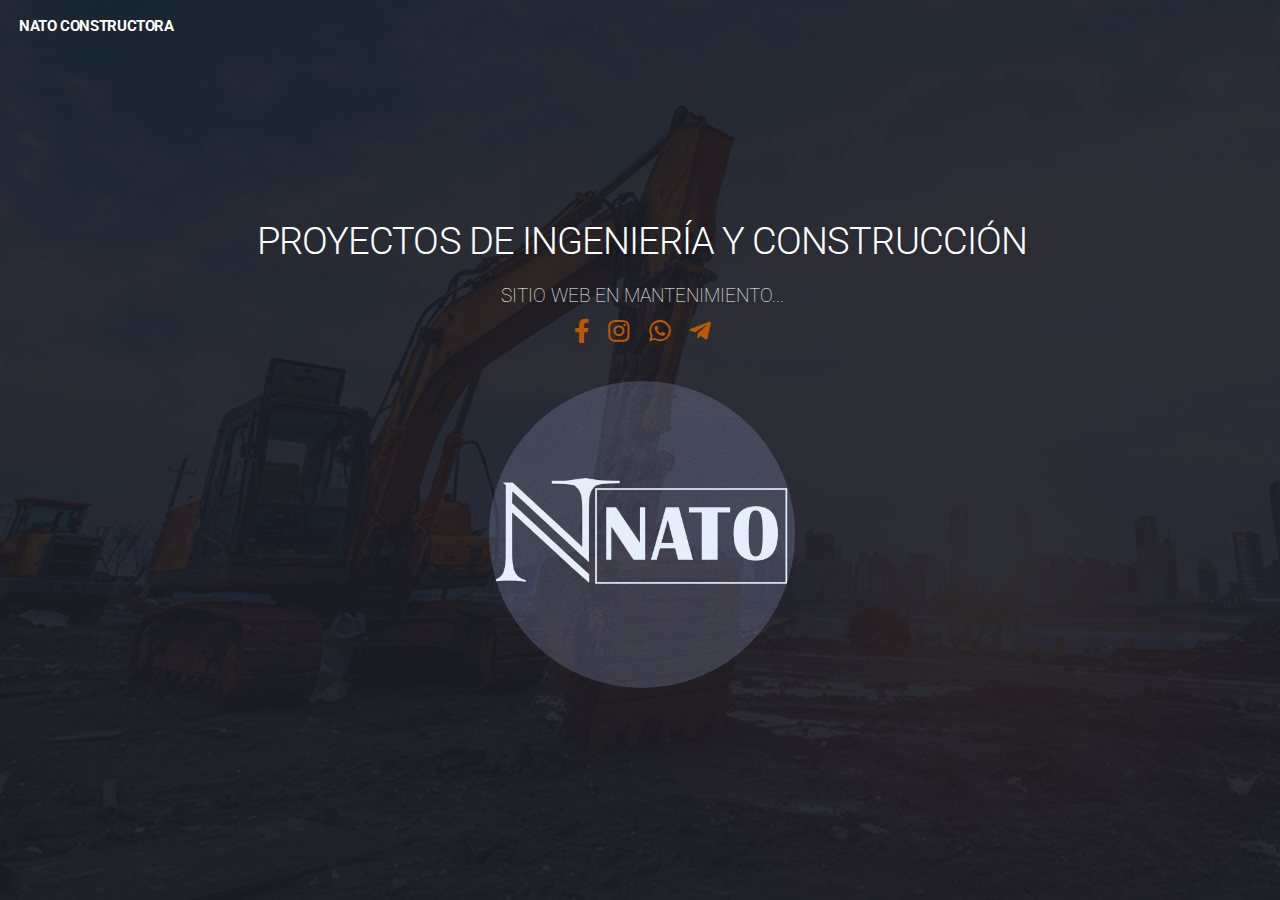
<file: enconstruccion.html>
<!DOCTYPE html>
<html>
  <head>
    <title>NATO: PROYECTOS DE INGENIERÍA Y CONSTRUCCIÓN</title>
    <meta charset="utf-8" />
    <meta
      name="viewport"
      content="width=device-width, initial-scale=1, user-scalable=no"
    />
    <meta http-equiv="X-UA-Compatible" content="IE=edge" />
    <!-- <meta name="viewport" content="width=device-width, initial-scale=1" /> -->
    <meta name="description" content="PROYECTOS DE INGENIERÍA Y CONSTRUCCIÓN" />
    <meta property="og:title" content="NATO CONSTRUCTORA" />
    <meta property="og:url" content="https://natoconstructora.com/" />
    <meta
      property="og:description"
      content="PROYECTOS DE INGENIERÍA Y CONSTRUCCIÓN"
    />
    <meta
      property="og:image"
      content="https://natoconstructora.com/images/pic01.png"
    />
    <meta property="og:type" content="website" />
    <meta property="og:image:width" content="316" />
    <meta property="og:image:height" content="316" />
    <link rel="shortcut icon" href="images/favicon.ico" type="image/x-icon" />
    <link rel="stylesheet" href="assets/css/main.css" />
    <noscript
      ><link rel="stylesheet" href="assets/css/noscript.css"
    /></noscript>
  </head>
  <body class="is-preload landing">
    <div id="page-wrapper">
      <!-- Header -->
      <header id="header">
        <h1 id="logo"><a href="index.html">NATO CONSTRUCTORA</a></h1>
        <nav id="nav">
          <!-- <ul>
            <li><a href="index.html">INICIO</a></li>
            <li><a href="nosotros.html">NOSOTROS</a></li>
            <li>
              <a href="servicios.html">SERVICIOS</a> -->
          <!--<ul>
                <li><a href="left-sidebar.html">Proyectos</a></li>
                <li><a href="right-sidebar.html">Construcción y Mantenimiento</a></li>
                <li><a href="no-sidebar.html">Obra Civil</a></li>
                <li><a href="no-sidebar.html">Industrial</a></li>
                <li><a href="no-sidebar.html">Comercial y Hospitalaria</a></li>
                <li><a href="no-sidebar.html">Consultoria</a></li>
                 <li>
                  <a href="#">Submenu</a>
                  <ul>
                    <li><a href="#">Option 1</a></li>
                    <li><a href="#">Option 2</a></li>
                    <li><a href="#">Option 3</a></li>
                    <li><a href="#">Option 4</a></li>
                  </ul>
                </li> 
              </ul>-->
          <!-- </li>
      <li><a href="#">PROYECTOS</a></li>
            <li><a href="#">SERVICIOS</a></li>
      <li><a href="contacto.html" class="button primary">CONTACTO</a></li>
          </ul> -->
        </nav>
      </header>
      <!-- Banner -->
      <section id="banner">
        <div class="content">
          <header>
            <h2>PROYECTOS DE INGENIERÍA Y CONSTRUCCIÓN</h2>
            <p>SITIO WEB EN MANTENIMIENTO...</p>
            <section>
              <ul class="icons">
                <li>
                  <a
                    href="https://web.facebook.com/NATO-Constructora-113199997173773/"
                    class="icon brands fa-facebook-f"
                    ><span class="label">Facebook</span></a
                  >
                </li>
                <li>
                  <a
                    href="https://www.instagram.com/natoconstructora/?hl=es-la"
                    class="icon brands fa-instagram"
                    ><span class="label">Instagram</span></a
                  >
                </li>
                <li>
                  <a
                    href="https://wa.me/5219993566156"
                    class="icon brands fa-whatsapp"
                    ><span class="label">Whatsapp</span></a
                  >
                </li>
                <li>
                  <a
                    href="mailto:natoconstructora@hotmail.com"
                    class="icon brands fa-telegram-plane"
                    ><span class="label">At</span></a
                  >
                </li>
              </ul>
            </section>
          </header>
          <span class="image"><img src="images/pic01.png" alt="" /></span>
        </div>
        <!-- <a href="#one" class="goto-next scrolly">Next</a> -->
      </section>
      <!-- One -->
      <!-- <section id="one" class="spotlight style1 bottom">
        <span class="image fit main"
          ><img src="images/pic02.png" alt=""
        /></span>
        <div class="content">
          <div class="container">
            <div class="row">
              <div class="col-4 col-12-medium">
                <header>
                  <h2>NATO CONSTRUCTORA</h2>
                  <p>PROYECTOS DE INGENIERÍA Y CONSTRUCCIÓN</p>
                </header>
              </div>
              <div class="col-4 col-12-medium">
                <p>
                  En <span class="bolder">NATO Constructora</span> nuestro
                  compromiso es exceder las expectativas de los clientes en
                  calidad, tiempo y costo. Somos una empresa joven de
                  profesionales comprometidos con las necesidades inmobiliarias
                  de nuestros clientes.<br /><br />
                  Nos enfocamos en desarrollar proyectos de forma socialmente
                  responsable y en armonía con el ambiente.
                </p>
                
              </div>
              <div class="col-4 col-12-medium">
                <p>
                  Tenemos claro que cada persona y negocio son diferentes. Por
                  eso, nuestros desarrollos inmobiliarios se enfocan en
                  solucionar necesidades de mercados específicos. Tomando
                  siempre en cuenta la innovación, tecnología y diseño en
                  nuestros proyectos. <br /><br />
                  Así, nos aseguramos de ofrecer una solución integral y valiosa
                  al proyecto de inversión de cada uno de nuestros clientes.
                </p>
                <ul class="actions">
                  <li><a href="nosotros.html" class="button">Conócenos</a></li>
                </ul>
              </div>
            </div>
          </div>
        </div>
        <a href="#two" class="goto-next scrolly">Next</a>
      </section> -->

      <!-- Four -->
      <!-- <section id="two" class="wrapper style1 special fade-up">
        <div class="container">
          <header class="major">
            <h2>NUESTROS SERVICIOS</h2>
          </header>
          <div class="box alt">
            <div class="row gtr-uniform">
              <section class="col-4 col-6-medium col-12-xsmall">
                <span class="image"
                  ><img src="images/proy_arq_ing.png" alt=""
                /></span>
                <h3>PROYECTOS ARQUITECTURA E INGENIERÍAS</h3>
                
              </section>
              <section class="col-4 col-6-medium col-12-xsmall">
                
                <span class="image"
                  ><img src="images/const_mtto_residen.png" alt=""
                /></span>
                <h3>CONSTRUCCIÓN Y MANTENIMIENTO RESIDENCIAL</h3>
                
              </section>
              <section class="col-4 col-6-medium col-12-xsmall">
                <span class="image"
                  ><img src="images/obra_civil.png" alt=""
                /></span>
                <h3>OBRA CIVIL</h3>               
              </section>
              <section class="col-4 col-6-medium col-12-xsmall">
                <span class="image"
                  ><img src="images/industrial.png" alt=""
                /></span>
                <h3>INDUSTRIAL</h3>
                
              </section>
              <section class="col-4 col-6-medium col-12-xsmall">
                <span class="image"
                  ><img src="images/comer_hosp.png" alt=""
                /></span>
                <h3>COMERCIAL Y HOSPITALARIA</h3>
              </section>
              <section class="col-4 col-6-medium col-12-xsmall">
                <span class="image"
                  ><img src="images/arquitecto.png" alt=""
                /></span>
                <h3>CONSULTORIA</h3>
              </section>
            </div>
            <hr>
            <section>
								<h4>Fotos</h4>
								<div class="box alt">
									<div class="row gtr-50 gtr-uniform">
										<div class="col-4 col-6-xsmall"><span class="image fit"><img src="images/picture01.png" alt="" /></span></div>
										<div class="col-4 col-6-xsmall"><span class="image fit"><img src="images/picture02.png" alt="" /></span></div>
										<div class="col-4 col-6-xsmall"><span class="image fit"><img src="images/picture03.png" alt="" /></span></div>
										<div class="col-4 col-6-xsmall"><span class="image fit"><img src="images/picture05.png" alt="" /></span></div>
										<div class="col-4 col-6-xsmall"><span class="image fit"><img src="images/picture06.png" alt="" /></span></div>
										<div class="col-4 col-6-xsmall"><span class="image fit"><img src="images/picture07.png" alt="" /></span></div>
										<div class="col-4 col-6-xsmall"><span class="image fit"><img src="images/picture08.png" alt="" /></span></div>
										<div class="col-4 col-6-xsmall"><span class="image fit"><img src="images/picture04.png" alt="" /></span></div>
										<div class="col-4 col-6-xsmall"><span class="image fit"><img src="images/picture09.png" alt="" /></span></div>
										<div class="col-4 col-6-xsmall"><span class="image fit"><img src="images/picture10.png" alt="" /></span></div>
										<div class="col-4 col-6-xsmall"><span class="image fit"><img src="images/picture11.png" alt="" /></span></div>
                    <div class="col-4 col-6-xsmall"><span class="image fit"><img src="images/picture12.png" alt="" /></span></div>
									</div>
								</div>
            </section>
          </div>
          <footer class="major">
            <ul class="actions special">
              <li><a href="servicios.html" class="button">LEER MÁS</a></li>
            </ul>
          </footer>
        </div>
      </section> -->

      <!-- Five -->
      <!-- <section id="five" class="wrapper style2 special fade">
        <div class="container">
          <header>
            <h2>CONTACTANOS</h2>
          </header>
          <h4 class="bolder">Nuestros Correos:</h4>
          <p>
            <a
              class="bolder"
              style="color: black !important"
              href="mailto:contacto@natoconstructora.com"
              ><span class="icon solid alt fa-envelope"></span> contacto@natoconstructora.com</a
            >
          </p>
          <p>
            <a
              class="bolder"
              style="color: black !important"
              href="mailto:protectos@natoconstructora.com"
              ><span class="icon solid alt fa-envelope"></span> proyectos@natoconstructora.com</a
            >
          </p>
          <p>
            <a
              class="bolder"
              style="color: black !important"
              href="mailto:obra@natoconstructora.com"
              ><span class="icon solid alt fa-envelope"></span> obra@natoconstructora.com</a
            >
          </p>
          <h4 class="bolder">Nuestras Redes Sociales:</h4>
          <section>
            <ul class="icons">
              <li>
                <a href="https://web.facebook.com/NATO-Constructora-113199997173773/">
                <span><img src="images/003-facebook.png" alt=""
                /></a
                ></span>
              </li>
              <li>
                <a href="https://www.instagram.com/natoconstructora/?hl=es-la">
                  <span><img src="images/001-instagram.png" alt=""
                /></a></span>
              </li>
              <li>
                <a
                  href="https://wa.me/5219993566156">
                  <span><img src="images/004-whatsapp.png" alt=""
                /></a></span>
              </li>
            </ul>
          </section>
        </div>
      </section> -->

      <!-- Footer -->
      <!-- <footer id="footer">
        <ul class="copyright">
          <li>
            <a href="https://natoconstructora.com"
              >&copy; NATO Constructora. All rights reserved 2021.</a
            >
          </li>
        </ul>
      </footer> -->
    </div>

    <!-- Scripts -->
    <script src="assets/js/jquery.min.js"></script>
    <script src="assets/js/jquery.scrolly.min.js"></script>
    <script src="assets/js/jquery.dropotron.min.js"></script>
    <script src="assets/js/jquery.scrollex.min.js"></script>
    <script src="assets/js/browser.min.js"></script>
    <script src="assets/js/breakpoints.min.js"></script>
    <script src="assets/js/util.js"></script>
    <script src="assets/js/main.js"></script>
  </body>
</html>
</file>
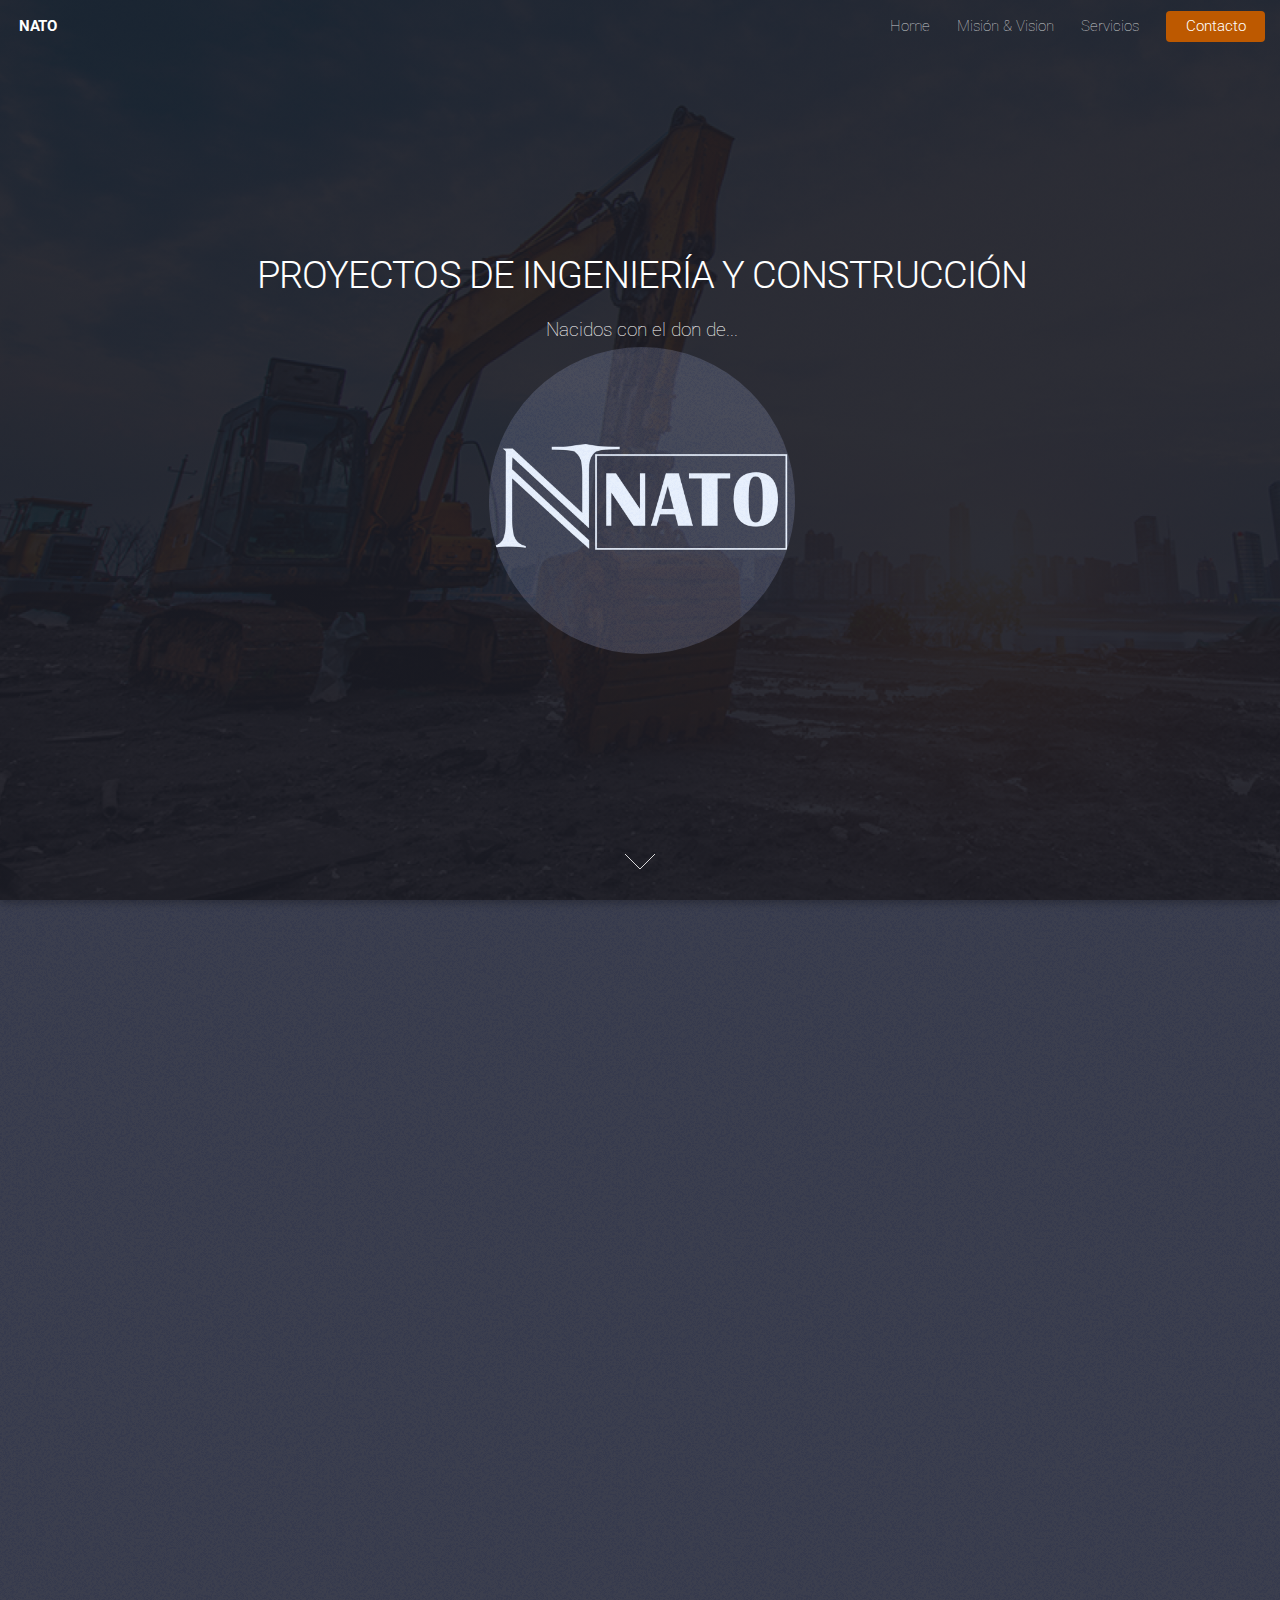
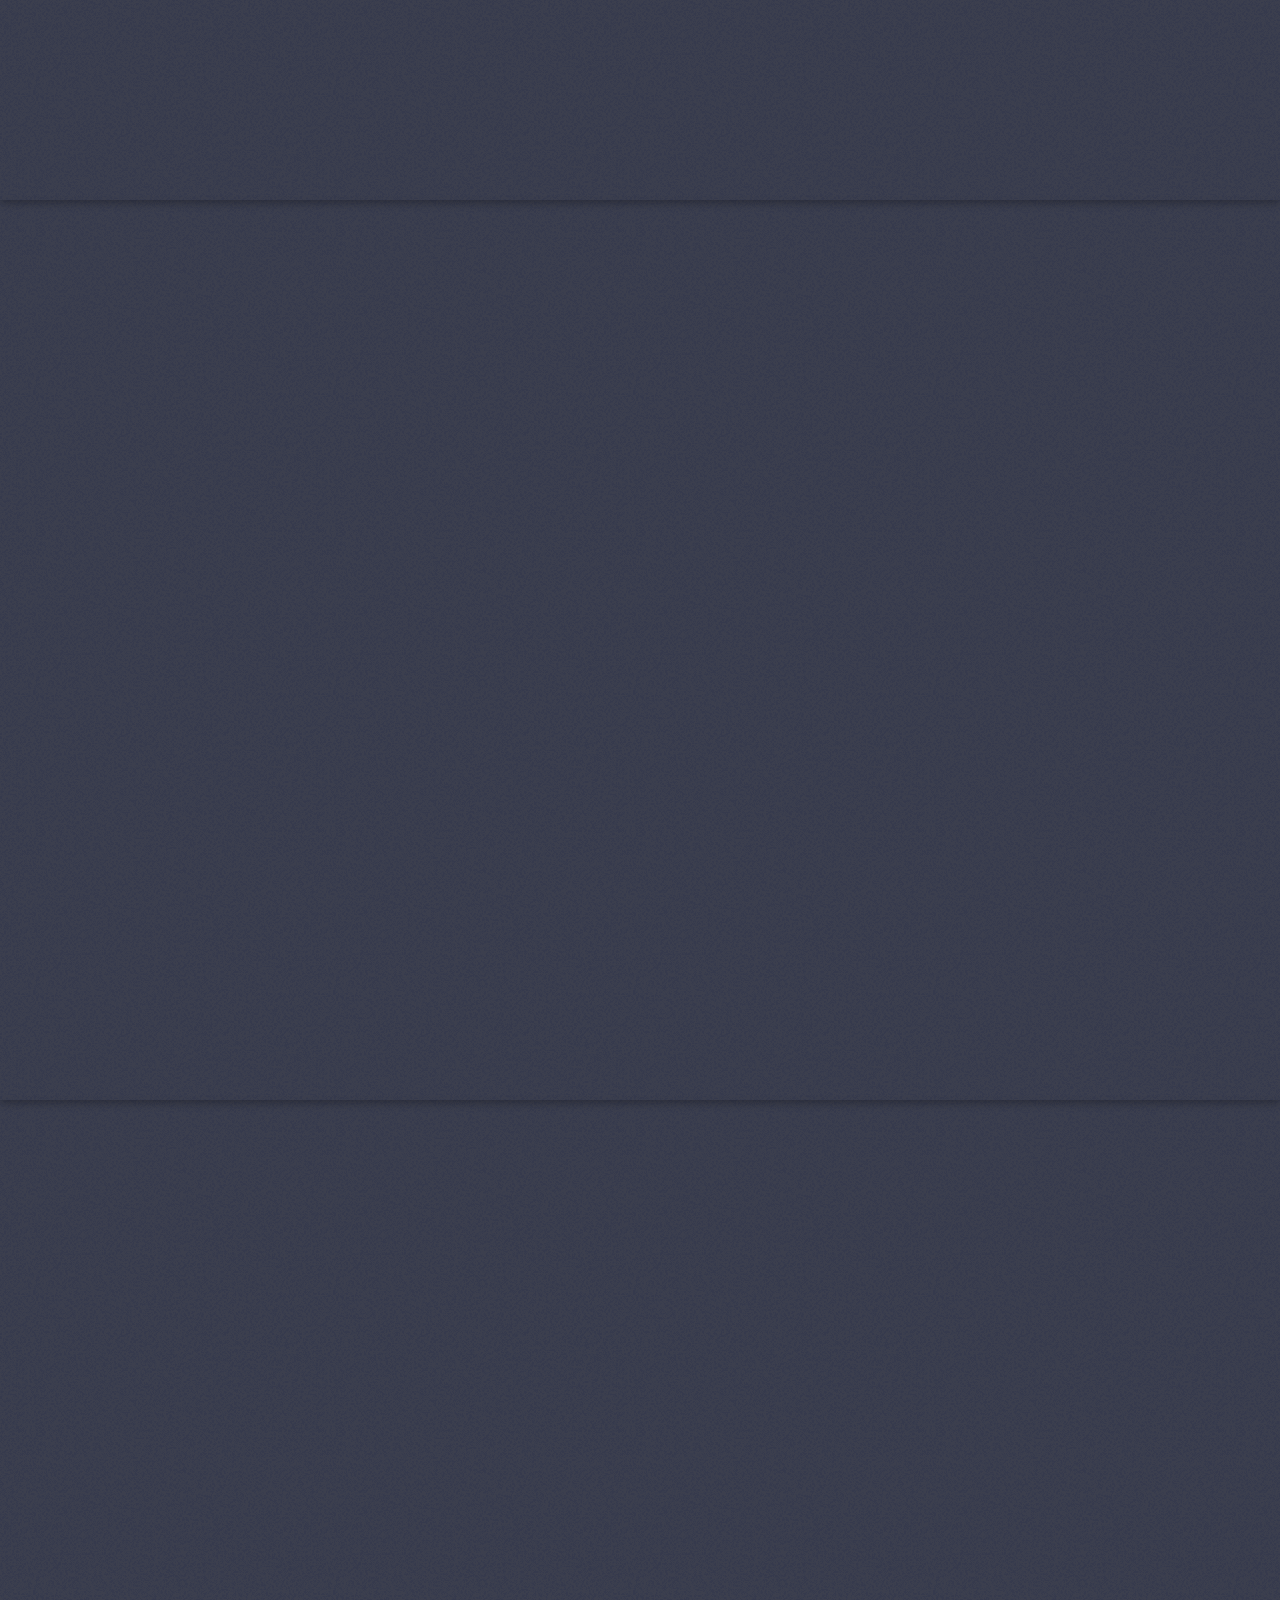
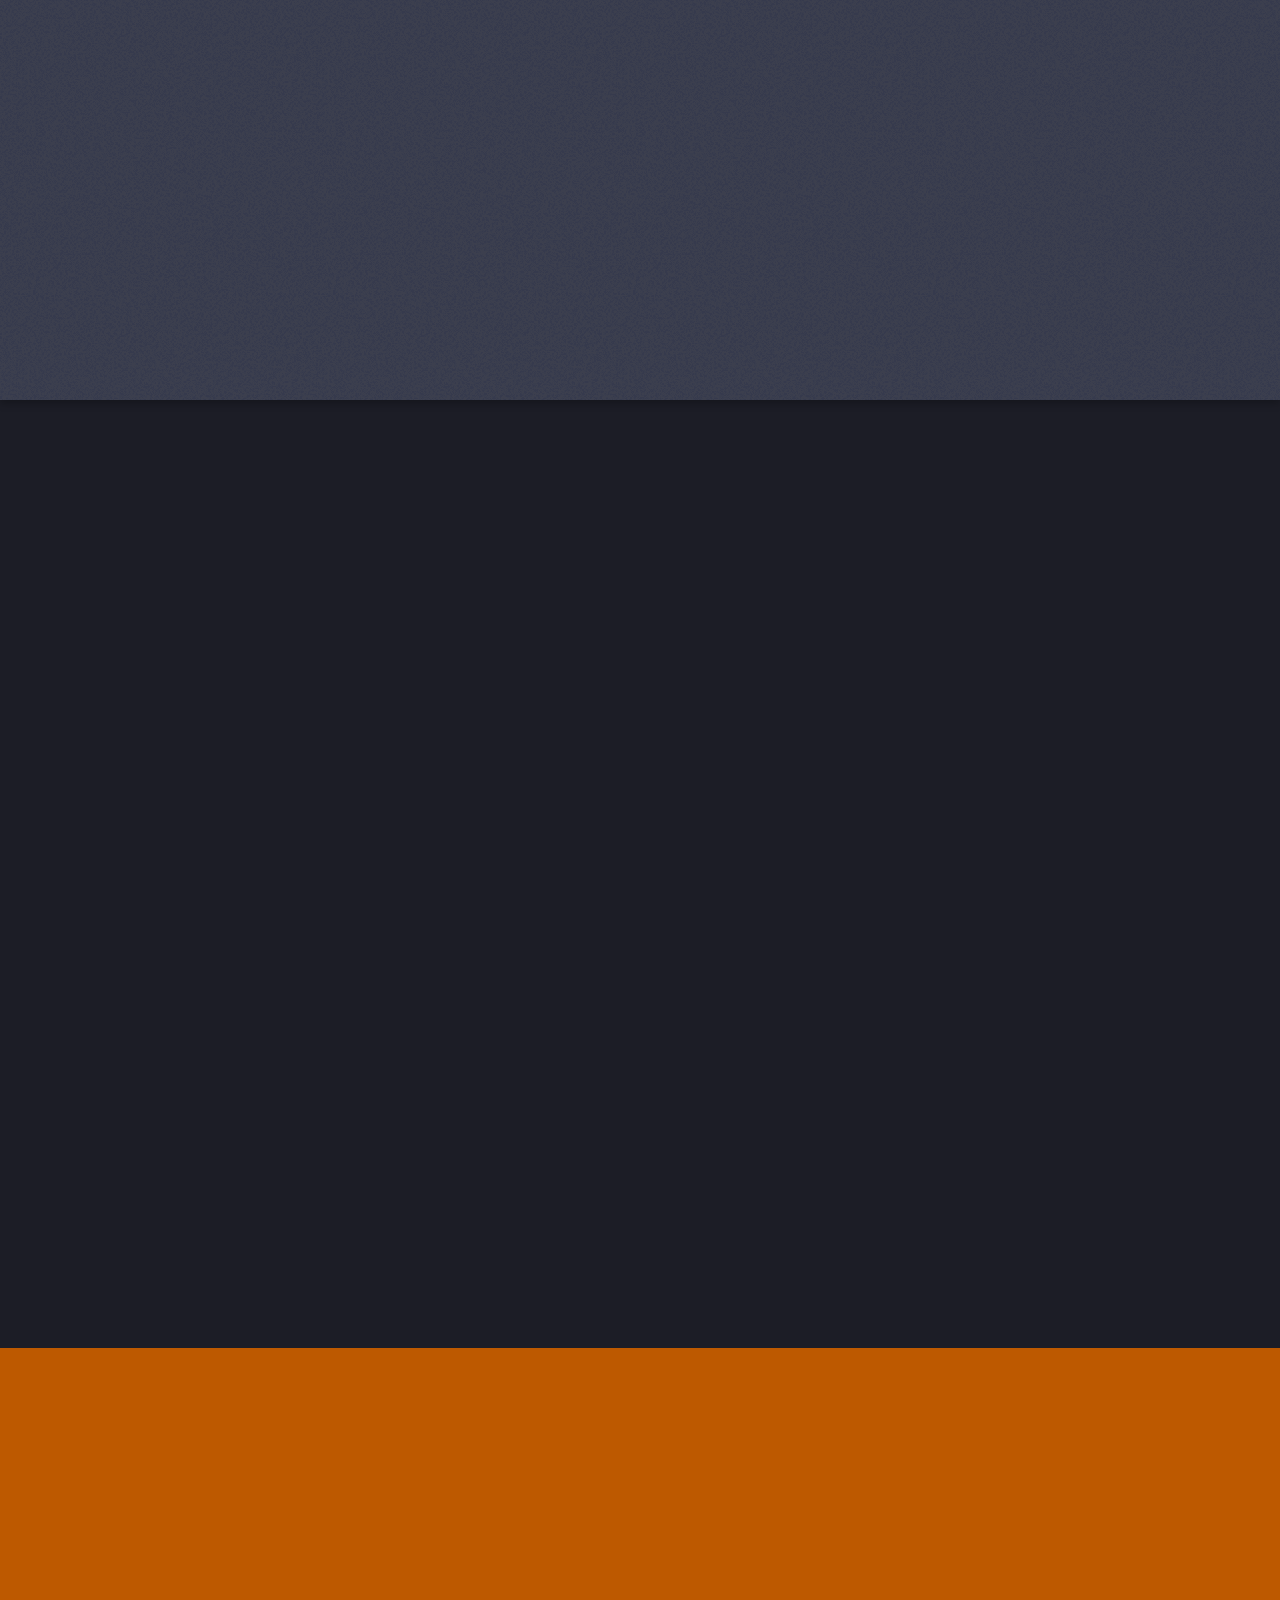
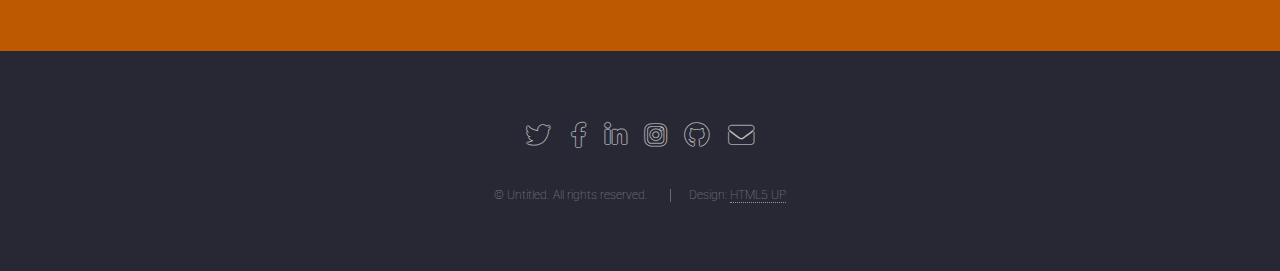
<file: index-edit.html>
<!DOCTYPE html>
<!--
	Landed by HTML5 UP
	html5up.net | @ajlkn
	Free for personal and commercial use under the CCA 3.0 license (html5up.net/license)
-->
<html>
  <head>
    <title>Landed by HTML5 UP</title>
    <meta charset="utf-8" />
    <meta
      name="viewport"
      content="width=device-width, initial-scale=1, user-scalable=no"
    />
    <link rel="stylesheet" href="assets/css/main.css" />
    <noscript
      ><link rel="stylesheet" href="assets/css/noscript.css"
    /></noscript>
  </head>
  <body class="is-preload landing">
    <div id="page-wrapper">
      <!-- Header -->
      <header id="header">
        <h1 id="logo"><a href="index.html">NATO</a></h1>
        <nav id="nav">
          <ul>
            <li><a href="index.html">Home</a></li>
            <li>
              <a href="#">Misión & Vision</a>
              <!-- <ul>
                <li><a href="left-sidebar.html">Left Sidebar</a></li>
                <li><a href="right-sidebar.html">Right Sidebar</a></li>
                <li><a href="no-sidebar.html">No Sidebar</a></li>
                <li>
                  <a href="#">Submenu</a>
                  <ul>
                    <li><a href="#">Option 1</a></li>
                    <li><a href="#">Option 2</a></li>
                    <li><a href="#">Option 3</a></li>
                    <li><a href="#">Option 4</a></li>
                  </ul>
                </li>
              </ul> -->
            </li>
            <li><a href="elements.html">Servicios</a></li>
            <li><a href="#" class="button primary">Contacto</a></li>
          </ul>
        </nav>
      </header>

      <!-- Banner -->
      <section id="banner">
        <div class="content">
          <header>
            <h2>PROYECTOS DE INGENIERÍA Y CONSTRUCCIÓN</h2>
            <p>Nacidos con el don de...</p>
          </header>
          <span class="image"><img src="images/pic01.png" alt="" /></span>
        </div>
        <a href="#one" class="goto-next scrolly">Next</a>
      </section>

      <!-- One -->
      <section id="one" class="spotlight style1 bottom">
        <span class="image fit main"
          ><img src="images/pic02.jpg" alt=""
        /></span>
        <div class="content">
          <div class="container">
            <div class="row">
              <div class="col-4 col-12-medium">
                <header>
                  <h2>Odio faucibus ipsum integer consequat</h2>
                  <p>
                    Nascetur eu nibh vestibulum amet gravida nascetur praesent
                  </p>
                </header>
              </div>
              <div class="col-4 col-12-medium">
                <p>
                  Feugiat accumsan lorem eu ac lorem amet sed accumsan donec.
                  Blandit orci porttitor semper. Arcu phasellus tortor enim mi
                  nisi praesent dolor adipiscing. Integer mi sed nascetur cep
                  aliquet augue varius tempus lobortis porttitor accumsan
                  consequat adipiscing lorem dolor.
                </p>
              </div>
              <div class="col-4 col-12-medium">
                <p>
                  Morbi enim nascetur et placerat lorem sed iaculis neque ante
                  adipiscing adipiscing metus massa. Blandit orci porttitor
                  semper. Arcu phasellus tortor enim mi mi nisi praesent
                  adipiscing. Integer mi sed nascetur cep aliquet augue varius
                  tempus. Feugiat lorem ipsum dolor nullam.
                </p>
              </div>
            </div>
          </div>
        </div>
        <a href="#two" class="goto-next scrolly">Next</a>
      </section>

      <!-- Two -->
      <section id="two" class="spotlight style2 right">
        <span class="image fit main"
          ><img src="images/pic03.jpg" alt=""
        /></span>
        <div class="content">
          <header>
            <h2>Interdum amet non magna accumsan</h2>
            <p>Nunc commodo accumsan eget id nisi eu col volutpat magna</p>
          </header>
          <p>
            Feugiat accumsan lorem eu ac lorem amet ac arcu phasellus tortor
            enim mi mi nisi praesent adipiscing. Integer mi sed nascetur cep
            aliquet augue varius tempus lobortis porttitor lorem et accumsan
            consequat adipiscing lorem.
          </p>
          <ul class="actions">
            <li><a href="#" class="button">Learn More</a></li>
          </ul>
        </div>
        <a href="#three" class="goto-next scrolly">Next</a>
      </section>

      <!-- Three -->
      <section id="three" class="spotlight style3 left">
        <span class="image fit main bottom"
          ><img src="images/pic04.jpg" alt=""
        /></span>
        <div class="content">
          <header>
            <h2>Interdum felis blandit praesent sed augue</h2>
            <p>Accumsan integer ultricies aliquam vel massa sapien phasellus</p>
          </header>
          <p>
            Feugiat accumsan lorem eu ac lorem amet ac arcu phasellus tortor
            enim mi mi nisi praesent adipiscing. Integer mi sed nascetur cep
            aliquet augue varius tempus lobortis porttitor lorem et accumsan
            consequat adipiscing lorem.
          </p>
          <ul class="actions">
            <li><a href="#" class="button">Learn More</a></li>
          </ul>
        </div>
        <a href="#four" class="goto-next scrolly">Next</a>
      </section>

      <!-- Four -->
      <section id="four" class="wrapper style1 special fade-up">
        <div class="container">
          <header class="major">
            <h2>Accumsan sed tempus adipiscing blandit</h2>
            <p>
              Iaculis ac volutpat vis non enim gravida nisi faucibus posuere
              arcu consequat
            </p>
          </header>
          <div class="box alt">
            <div class="row gtr-uniform">
              <section class="col-4 col-6-medium col-12-xsmall">
                <span class="icon solid alt major fa-chart-area"></span>
                <h3>Ipsum sed commodo</h3>
                <p>
                  Feugiat accumsan lorem eu ac lorem amet accumsan donec.
                  Blandit orci porttitor.
                </p>
              </section>
              <section class="col-4 col-6-medium col-12-xsmall">
                <span class="icon solid alt major fa-comment"></span>
                <h3>Eleifend lorem ornare</h3>
                <p>
                  Feugiat accumsan lorem eu ac lorem amet accumsan donec.
                  Blandit orci porttitor.
                </p>
              </section>
              <section class="col-4 col-6-medium col-12-xsmall">
                <span class="icon solid alt major fa-flask"></span>
                <h3>Cubilia cep lobortis</h3>
                <p>
                  Feugiat accumsan lorem eu ac lorem amet accumsan donec.
                  Blandit orci porttitor.
                </p>
              </section>
              <section class="col-4 col-6-medium col-12-xsmall">
                <span class="icon solid alt major fa-paper-plane"></span>
                <h3>Non semper interdum</h3>
                <p>
                  Feugiat accumsan lorem eu ac lorem amet accumsan donec.
                  Blandit orci porttitor.
                </p>
              </section>
              <section class="col-4 col-6-medium col-12-xsmall">
                <span class="icon solid alt major fa-file"></span>
                <h3>Odio laoreet accumsan</h3>
                <p>
                  Feugiat accumsan lorem eu ac lorem amet accumsan donec.
                  Blandit orci porttitor.
                </p>
              </section>
              <section class="col-4 col-6-medium col-12-xsmall">
                <span class="icon solid alt major fa-lock"></span>
                <h3>Massa arcu accumsan</h3>
                <p>
                  Feugiat accumsan lorem eu ac lorem amet accumsan donec.
                  Blandit orci porttitor.
                </p>
              </section>
            </div>
          </div>
          <footer class="major">
            <ul class="actions special">
              <li><a href="#" class="button">Magna sed feugiat</a></li>
            </ul>
          </footer>
        </div>
      </section>

      <!-- Five -->
      <section id="five" class="wrapper style2 special fade">
        <div class="container">
          <header>
            <h2>Magna faucibus lorem diam</h2>
            <p>
              Ante metus praesent faucibus ante integer id accumsan eleifend
            </p>
          </header>
          <form method="post" action="#" class="cta">
            <div class="row gtr-uniform gtr-50">
              <div class="col-8 col-12-xsmall">
                <input
                  type="email"
                  name="email"
                  id="email"
                  placeholder="Your Email Address"
                />
              </div>
              <div class="col-4 col-12-xsmall">
                <input type="submit" value="Get Started" class="fit primary" />
              </div>
            </div>
          </form>
        </div>
      </section>

      <!-- Footer -->
      <footer id="footer">
        <ul class="icons">
          <li>
            <a href="#" class="icon brands alt fa-twitter"
              ><span class="label">Twitter</span></a
            >
          </li>
          <li>
            <a href="#" class="icon brands alt fa-facebook-f"
              ><span class="label">Facebook</span></a
            >
          </li>
          <li>
            <a href="#" class="icon brands alt fa-linkedin-in"
              ><span class="label">LinkedIn</span></a
            >
          </li>
          <li>
            <a href="#" class="icon brands alt fa-instagram"
              ><span class="label">Instagram</span></a
            >
          </li>
          <li>
            <a href="#" class="icon brands alt fa-github"
              ><span class="label">GitHub</span></a
            >
          </li>
          <li>
            <a href="#" class="icon solid alt fa-envelope"
              ><span class="label">Email</span></a
            >
          </li>
        </ul>
        <ul class="copyright">
          <li>&copy; Untitled. All rights reserved.</li>
          <li>Design: <a href="http://html5up.net">HTML5 UP</a></li>
        </ul>
      </footer>
    </div>

    <!-- Scripts -->
    <script src="assets/js/jquery.min.js"></script>
    <script src="assets/js/jquery.scrolly.min.js"></script>
    <script src="assets/js/jquery.dropotron.min.js"></script>
    <script src="assets/js/jquery.scrollex.min.js"></script>
    <script src="assets/js/browser.min.js"></script>
    <script src="assets/js/breakpoints.min.js"></script>
    <script src="assets/js/util.js"></script>
    <script src="assets/js/main.js"></script>
  </body>
</html>
</file>
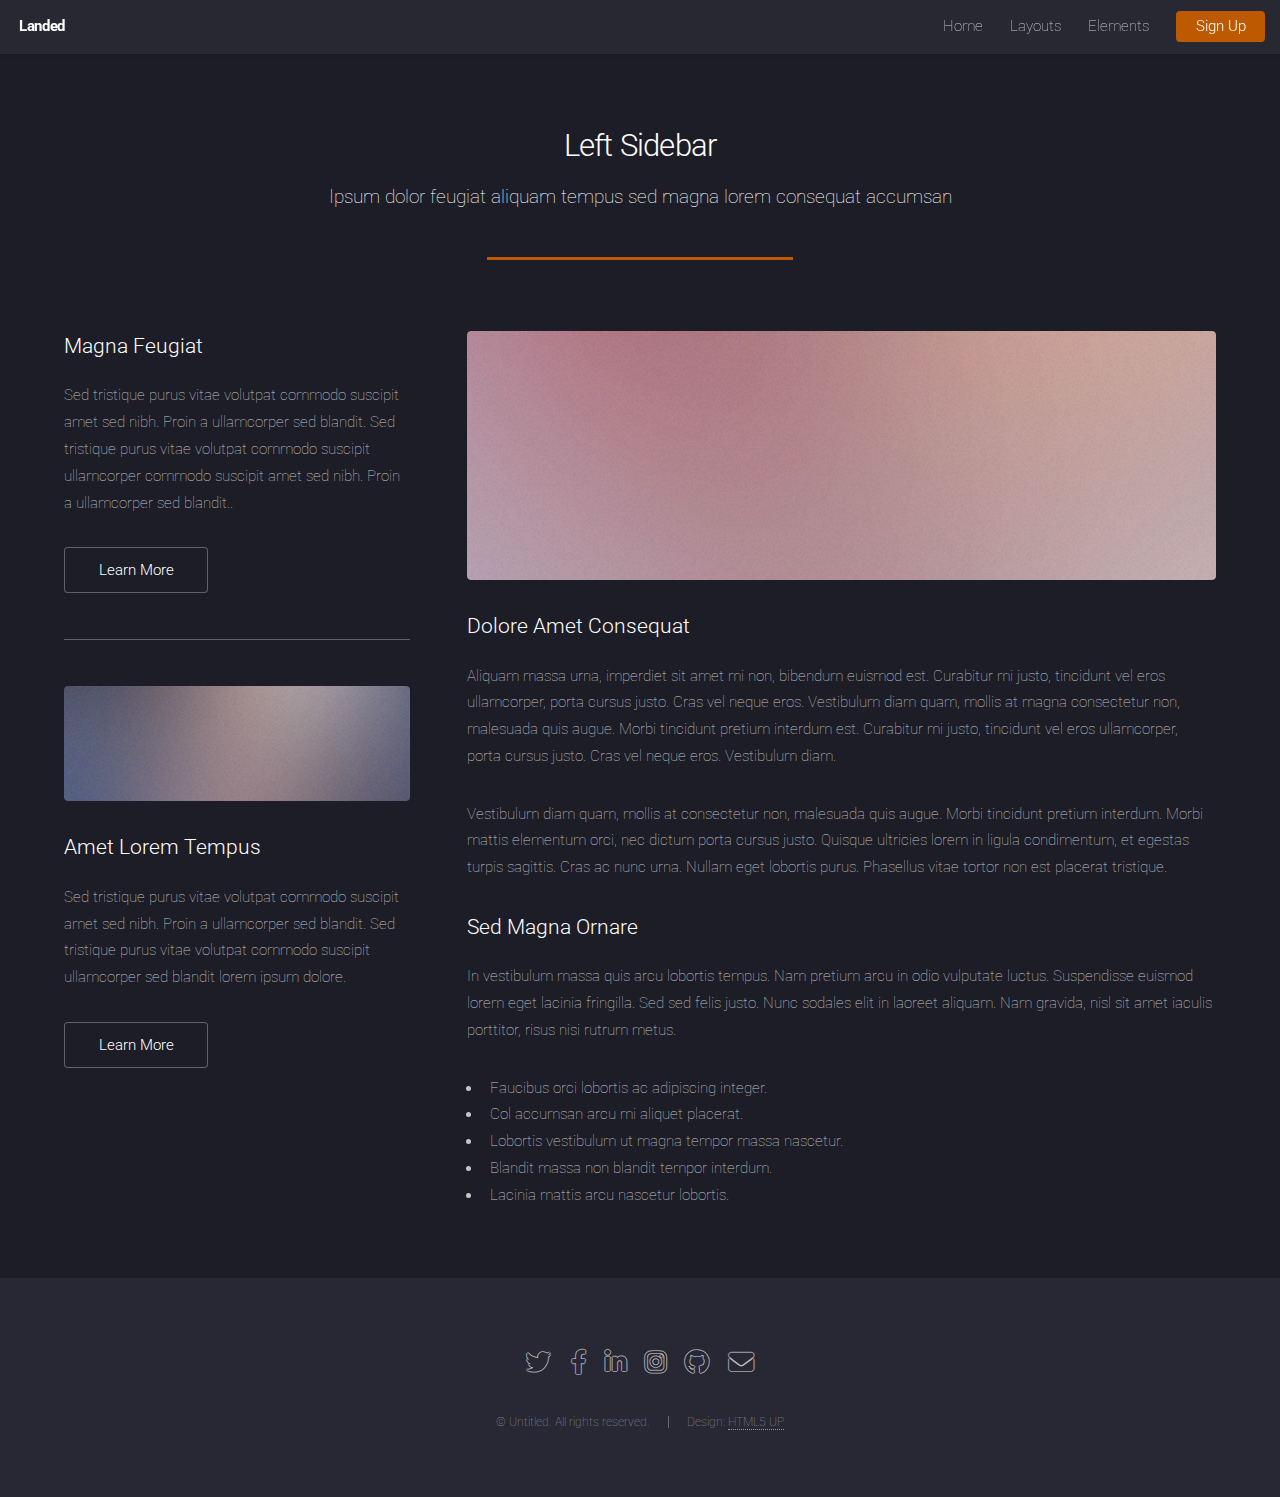
<file: left-sidebar.html>
<!DOCTYPE HTML>
<!--
	Landed by HTML5 UP
	html5up.net | @ajlkn
	Free for personal and commercial use under the CCA 3.0 license (html5up.net/license)
-->
<html>
	<head>
		<title>Left Sidebar - Landed by HTML5 UP</title>
		<meta charset="utf-8" />
		<meta name="viewport" content="width=device-width, initial-scale=1, user-scalable=no" />
		<link rel="stylesheet" href="assets/css/main.css" />
		<noscript><link rel="stylesheet" href="assets/css/noscript.css" /></noscript>
	</head>
	<body class="is-preload">
		<div id="page-wrapper">

			<!-- Header -->
				<header id="header">
					<h1 id="logo"><a href="index.html">Landed</a></h1>
					<nav id="nav">
						<ul>
							<li><a href="index.html">Home</a></li>
							<li>
								<a href="#">Layouts</a>
								<ul>
									<li><a href="left-sidebar.html">Left Sidebar</a></li>
									<li><a href="right-sidebar.html">Right Sidebar</a></li>
									<li><a href="no-sidebar.html">No Sidebar</a></li>
									<li>
										<a href="#">Submenu</a>
										<ul>
											<li><a href="#">Option 1</a></li>
											<li><a href="#">Option 2</a></li>
											<li><a href="#">Option 3</a></li>
											<li><a href="#">Option 4</a></li>
										</ul>
									</li>
								</ul>
							</li>
							<li><a href="elements.html">Elements</a></li>
							<li><a href="#" class="button primary">Sign Up</a></li>
						</ul>
					</nav>
				</header>

			<!-- Main -->
				<div id="main" class="wrapper style1">
					<div class="container">
						<header class="major">
							<h2>Left Sidebar</h2>
							<p>Ipsum dolor feugiat aliquam tempus sed magna lorem consequat accumsan</p>
						</header>
						<div class="row gtr-150">
							<div class="col-4 col-12-medium">

								<!-- Sidebar -->
									<section id="sidebar">
										<section>
											<h3>Magna Feugiat</h3>
											<p>Sed tristique purus vitae volutpat commodo suscipit amet sed nibh. Proin a ullamcorper sed blandit. Sed tristique purus vitae volutpat commodo suscipit ullamcorper commodo suscipit amet sed nibh. Proin a ullamcorper sed blandit..</p>
											<footer>
												<ul class="actions">
													<li><a href="#" class="button">Learn More</a></li>
												</ul>
											</footer>
										</section>
										<hr />
										<section>
											<a href="#" class="image fit"><img src="images/pic06.jpg" alt="" /></a>
											<h3>Amet Lorem Tempus</h3>
											<p>Sed tristique purus vitae volutpat commodo suscipit amet sed nibh. Proin a ullamcorper sed blandit. Sed tristique purus vitae volutpat commodo suscipit ullamcorper sed blandit lorem ipsum dolore.</p>
											<footer>
												<ul class="actions">
													<li><a href="#" class="button">Learn More</a></li>
												</ul>
											</footer>
										</section>
									</section>

							</div>
							<div class="col-8 col-12-medium imp-medium">

								<!-- Content -->
									<section id="content">
										<a href="#" class="image fit"><img src="images/pic05.jpg" alt="" /></a>
										<h3>Dolore Amet Consequat</h3>
										<p>Aliquam massa urna, imperdiet sit amet mi non, bibendum euismod est. Curabitur mi justo, tincidunt vel eros ullamcorper, porta cursus justo. Cras vel neque eros. Vestibulum diam quam, mollis at magna consectetur non, malesuada quis augue. Morbi tincidunt pretium interdum est. Curabitur mi justo, tincidunt vel eros ullamcorper, porta cursus justo. Cras vel neque eros. Vestibulum diam.</p>
										<p>Vestibulum diam quam, mollis at consectetur non, malesuada quis augue. Morbi tincidunt pretium interdum. Morbi mattis elementum orci, nec dictum porta cursus justo. Quisque ultricies lorem in ligula condimentum, et egestas turpis sagittis. Cras ac nunc urna. Nullam eget lobortis purus. Phasellus vitae tortor non est placerat tristique.</p>
										<h3>Sed Magna Ornare</h3>
										<p>In vestibulum massa quis arcu lobortis tempus. Nam pretium arcu in odio vulputate luctus. Suspendisse euismod lorem eget lacinia fringilla. Sed sed felis justo. Nunc sodales elit in laoreet aliquam. Nam gravida, nisl sit amet iaculis porttitor, risus nisi rutrum metus.</p>
										<ul>
											<li>Faucibus orci lobortis ac adipiscing integer.</li>
											<li>Col accumsan arcu mi aliquet placerat.</li>
											<li>Lobortis vestibulum ut magna tempor massa nascetur.</li>
											<li>Blandit massa non blandit tempor interdum.</li>
											<li>Lacinia mattis arcu nascetur lobortis.</li>
										</ul>
									</section>

							</div>
						</div>
					</div>
				</div>

			<!-- Footer -->
				<footer id="footer">
					<ul class="icons">
						<li><a href="#" class="icon brands alt fa-twitter"><span class="label">Twitter</span></a></li>
						<li><a href="#" class="icon brands alt fa-facebook-f"><span class="label">Facebook</span></a></li>
						<li><a href="#" class="icon brands alt fa-linkedin-in"><span class="label">LinkedIn</span></a></li>
						<li><a href="#" class="icon brands alt fa-instagram"><span class="label">Instagram</span></a></li>
						<li><a href="#" class="icon brands alt fa-github"><span class="label">GitHub</span></a></li>
						<li><a href="#" class="icon solid alt fa-envelope"><span class="label">Email</span></a></li>
					</ul>
					<ul class="copyright">
						<li>&copy; Untitled. All rights reserved.</li><li>Design: <a href="http://html5up.net">HTML5 UP</a></li>
					</ul>
				</footer>

		</div>

		<!-- Scripts -->
			<script src="assets/js/jquery.min.js"></script>
			<script src="assets/js/jquery.scrolly.min.js"></script>
			<script src="assets/js/jquery.dropotron.min.js"></script>
			<script src="assets/js/jquery.scrollex.min.js"></script>
			<script src="assets/js/browser.min.js"></script>
			<script src="assets/js/breakpoints.min.js"></script>
			<script src="assets/js/util.js"></script>
			<script src="assets/js/main.js"></script>

	</body>
</html>
</file>
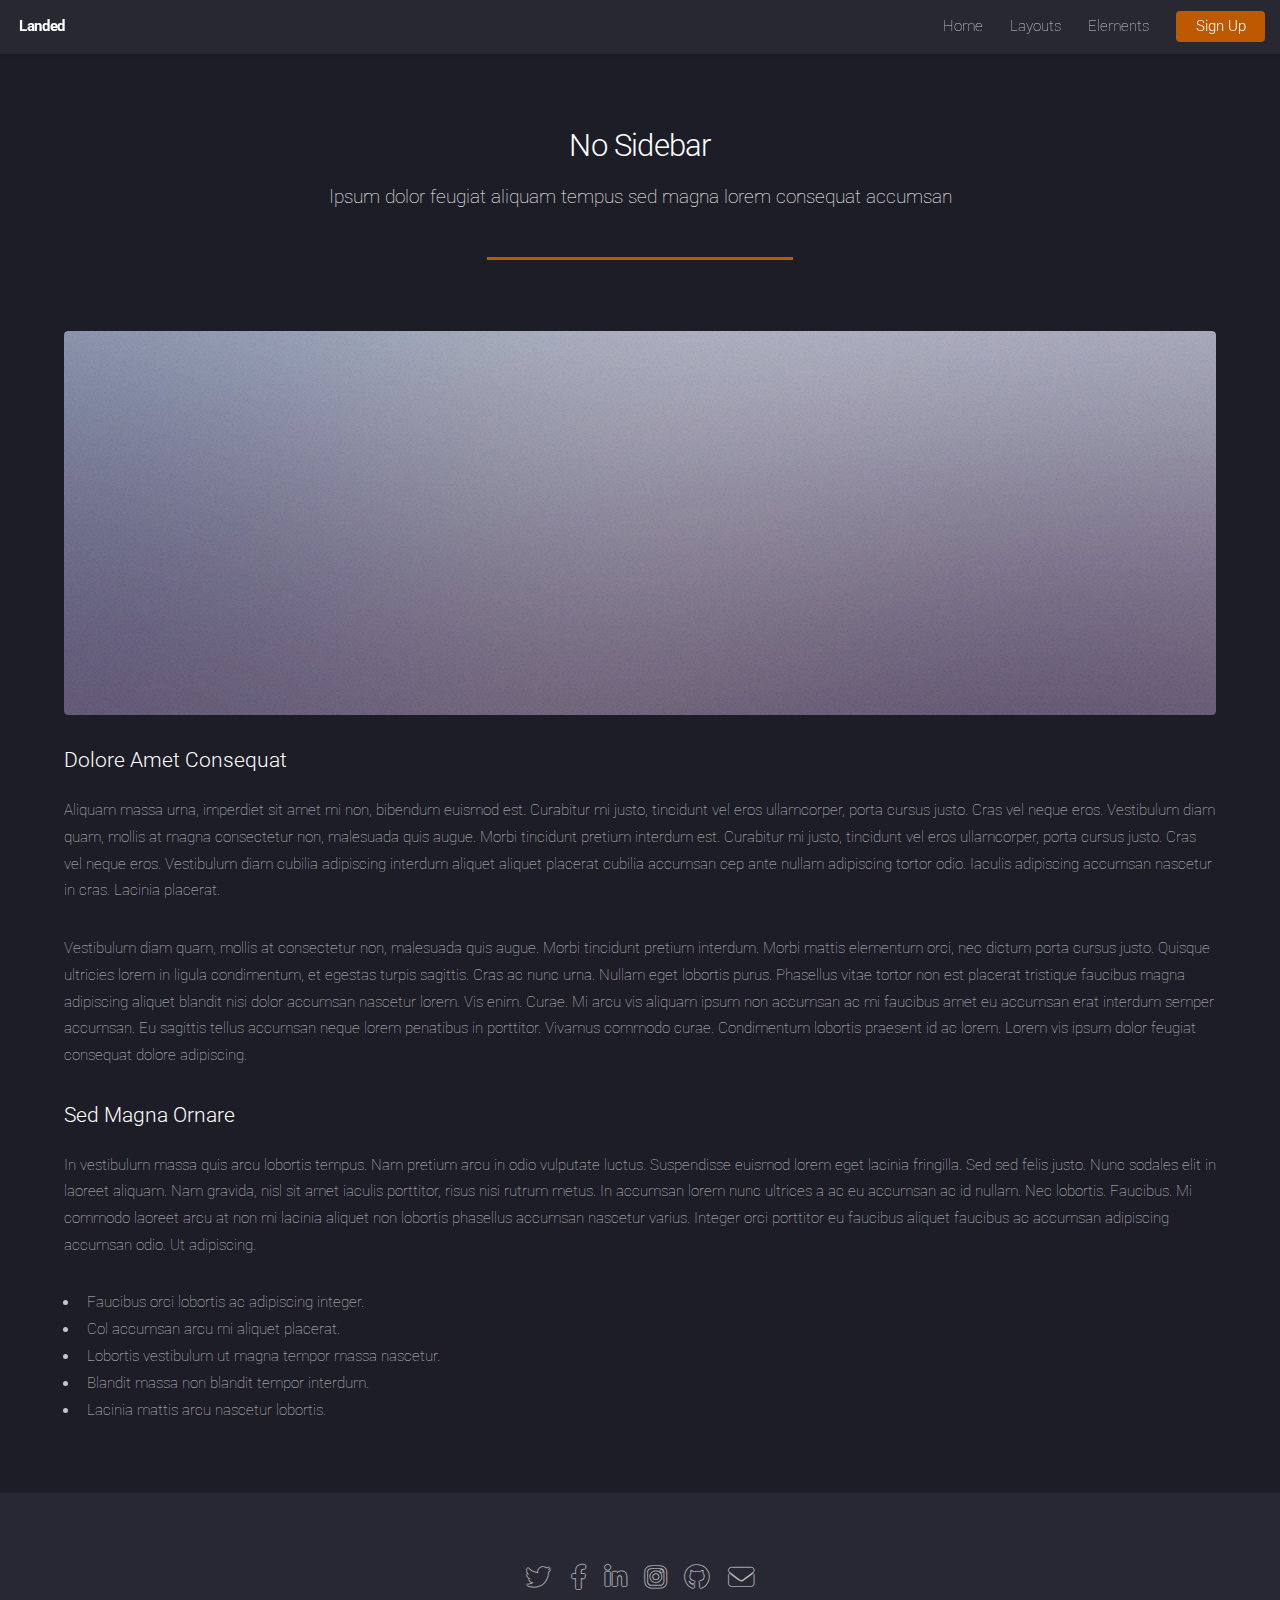
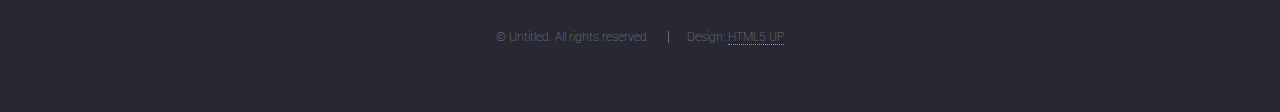
<file: no-sidebar.html>
<!DOCTYPE HTML>
<!--
	Landed by HTML5 UP
	html5up.net | @ajlkn
	Free for personal and commercial use under the CCA 3.0 license (html5up.net/license)
-->
<html>
	<head>
		<title>No Sidebar - Landed by HTML5 UP</title>
		<meta charset="utf-8" />
		<meta name="viewport" content="width=device-width, initial-scale=1, user-scalable=no" />
		<link rel="stylesheet" href="assets/css/main.css" />
		<noscript><link rel="stylesheet" href="assets/css/noscript.css" /></noscript>
	</head>
	<body class="is-preload">
		<div id="page-wrapper">

			<!-- Header -->
				<header id="header">
					<h1 id="logo"><a href="index.html">Landed</a></h1>
					<nav id="nav">
						<ul>
							<li><a href="index.html">Home</a></li>
							<li>
								<a href="#">Layouts</a>
								<ul>
									<li><a href="left-sidebar.html">Left Sidebar</a></li>
									<li><a href="right-sidebar.html">Right Sidebar</a></li>
									<li><a href="no-sidebar.html">No Sidebar</a></li>
									<li>
										<a href="#">Submenu</a>
										<ul>
											<li><a href="#">Option 1</a></li>
											<li><a href="#">Option 2</a></li>
											<li><a href="#">Option 3</a></li>
											<li><a href="#">Option 4</a></li>
										</ul>
									</li>
								</ul>
							</li>
							<li><a href="elements.html">Elements</a></li>
							<li><a href="#" class="button primary">Sign Up</a></li>
						</ul>
					</nav>
				</header>

			<!-- Main -->
				<div id="main" class="wrapper style1">
					<div class="container">
						<header class="major">
							<h2>No Sidebar</h2>
							<p>Ipsum dolor feugiat aliquam tempus sed magna lorem consequat accumsan</p>
						</header>

						<!-- Content -->
							<section id="content">
								<a href="#" class="image fit"><img src="images/pic07.jpg" alt="" /></a>
								<h3>Dolore Amet Consequat</h3>
								<p>Aliquam massa urna, imperdiet sit amet mi non, bibendum euismod est. Curabitur mi justo, tincidunt vel eros ullamcorper, porta cursus justo. Cras vel neque eros. Vestibulum diam quam, mollis at magna consectetur non, malesuada quis augue. Morbi tincidunt pretium interdum est. Curabitur mi justo, tincidunt vel eros ullamcorper, porta cursus justo. Cras vel neque eros. Vestibulum diam cubilia adipiscing interdum aliquet aliquet placerat cubilia accumsan cep ante nullam adipiscing tortor odio. Iaculis adipiscing accumsan nascetur in cras. Lacinia placerat.</p>
								<p>Vestibulum diam quam, mollis at consectetur non, malesuada quis augue. Morbi tincidunt pretium interdum. Morbi mattis elementum orci, nec dictum porta cursus justo. Quisque ultricies lorem in ligula condimentum, et egestas turpis sagittis. Cras ac nunc urna. Nullam eget lobortis purus. Phasellus vitae tortor non est placerat tristique faucibus magna adipiscing aliquet blandit nisi dolor accumsan nascetur lorem. Vis enim. Curae. Mi arcu vis aliquam ipsum non accumsan ac mi faucibus amet eu accumsan erat interdum semper accumsan. Eu sagittis tellus accumsan neque lorem penatibus in porttitor. Vivamus commodo curae. Condimentum lobortis praesent id ac lorem. Lorem vis ipsum dolor feugiat consequat dolore adipiscing.</p>
								<h3>Sed Magna Ornare</h3>
								<p>In vestibulum massa quis arcu lobortis tempus. Nam pretium arcu in odio vulputate luctus. Suspendisse euismod lorem eget lacinia fringilla. Sed sed felis justo. Nunc sodales elit in laoreet aliquam. Nam gravida, nisl sit amet iaculis porttitor, risus nisi rutrum metus. In accumsan lorem nunc ultrices a ac eu accumsan ac id nullam. Nec lobortis. Faucibus. Mi commodo laoreet arcu at non mi lacinia aliquet non lobortis phasellus accumsan nascetur varius. Integer orci porttitor eu faucibus aliquet faucibus ac accumsan adipiscing accumsan odio. Ut adipiscing.</p>
								<ul>
									<li>Faucibus orci lobortis ac adipiscing integer.</li>
									<li>Col accumsan arcu mi aliquet placerat.</li>
									<li>Lobortis vestibulum ut magna tempor massa nascetur.</li>
									<li>Blandit massa non blandit tempor interdum.</li>
									<li>Lacinia mattis arcu nascetur lobortis.</li>
								</ul>
							</section>

					</div>
				</div>

			<!-- Footer -->
				<footer id="footer">
					<ul class="icons">
						<li><a href="#" class="icon brands alt fa-twitter"><span class="label">Twitter</span></a></li>
						<li><a href="#" class="icon brands alt fa-facebook-f"><span class="label">Facebook</span></a></li>
						<li><a href="#" class="icon brands alt fa-linkedin-in"><span class="label">LinkedIn</span></a></li>
						<li><a href="#" class="icon brands alt fa-instagram"><span class="label">Instagram</span></a></li>
						<li><a href="#" class="icon brands alt fa-github"><span class="label">GitHub</span></a></li>
						<li><a href="#" class="icon solid alt fa-envelope"><span class="label">Email</span></a></li>
					</ul>
					<ul class="copyright">
						<li>&copy; Untitled. All rights reserved.</li><li>Design: <a href="http://html5up.net">HTML5 UP</a></li>
					</ul>
				</footer>

		</div>

		<!-- Scripts -->
			<script src="assets/js/jquery.min.js"></script>
			<script src="assets/js/jquery.scrolly.min.js"></script>
			<script src="assets/js/jquery.dropotron.min.js"></script>
			<script src="assets/js/jquery.scrollex.min.js"></script>
			<script src="assets/js/browser.min.js"></script>
			<script src="assets/js/breakpoints.min.js"></script>
			<script src="assets/js/util.js"></script>
			<script src="assets/js/main.js"></script>

	</body>
</html>
</file>
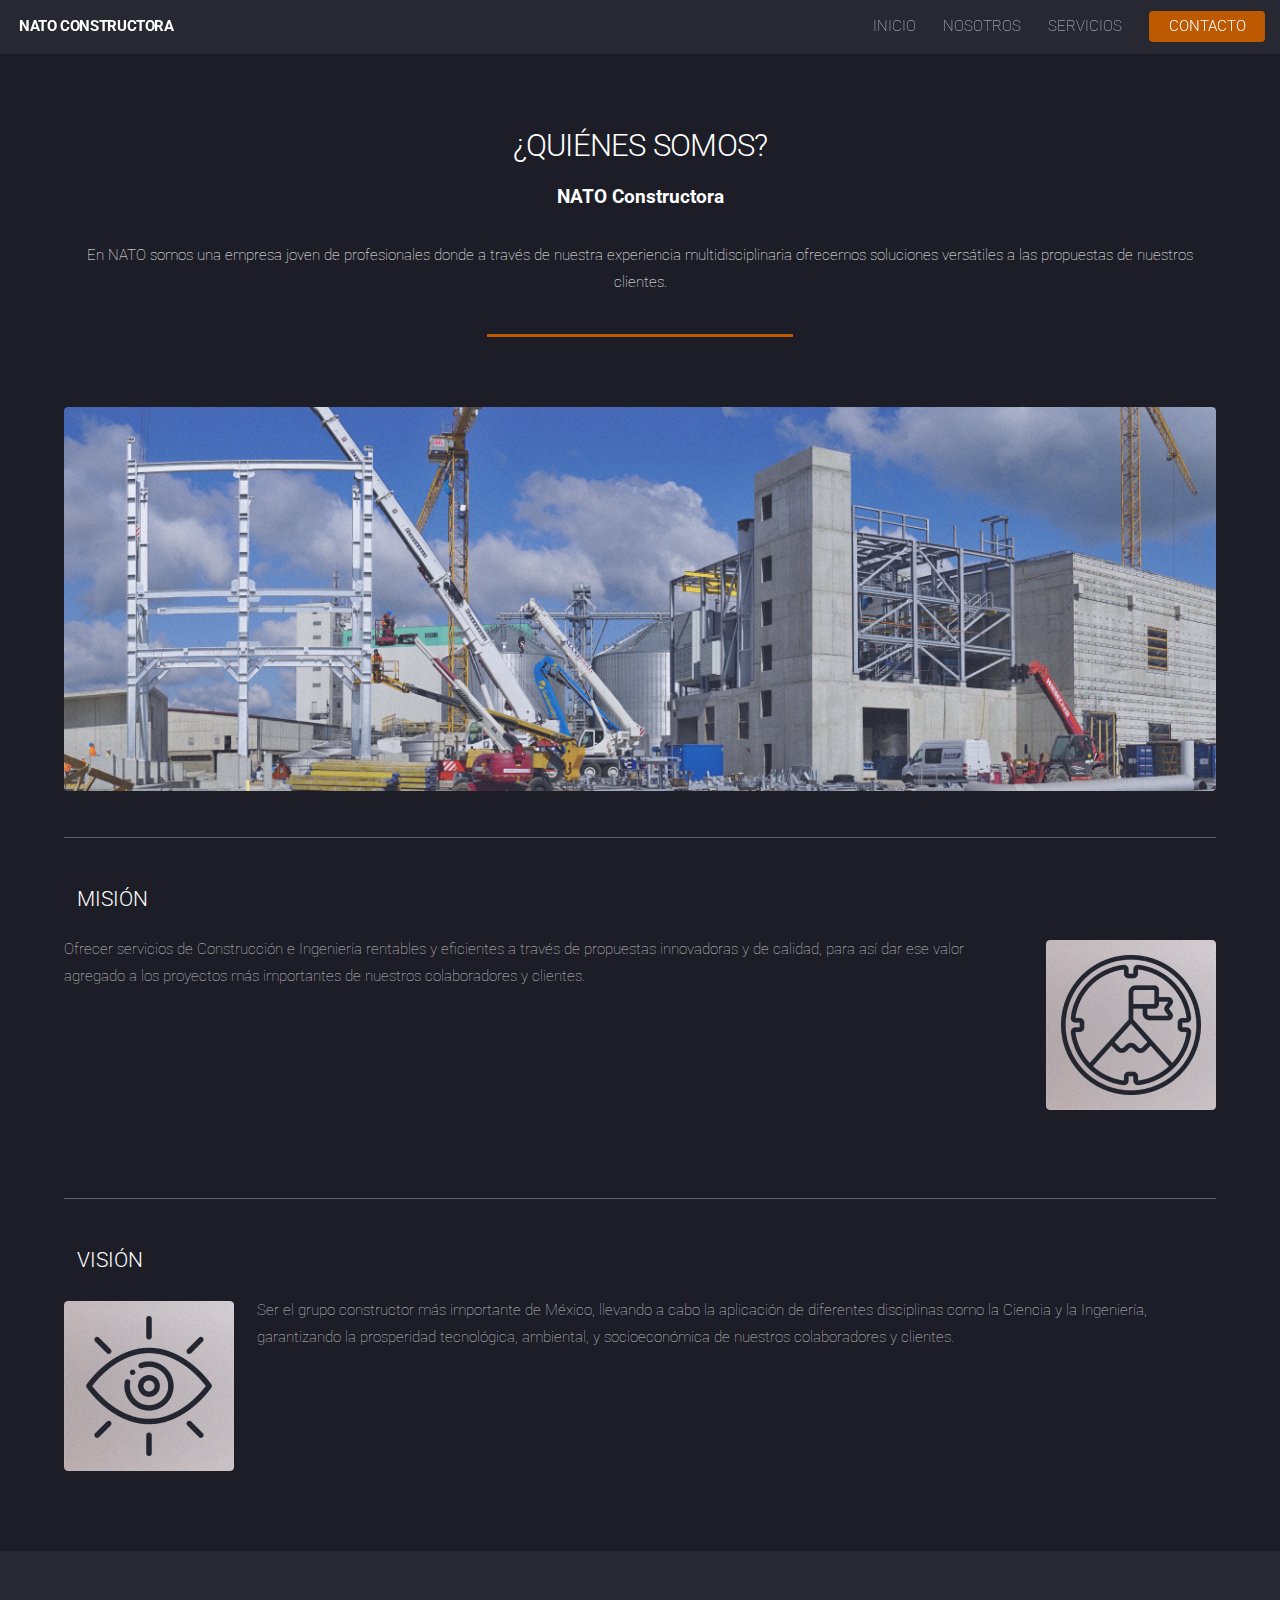
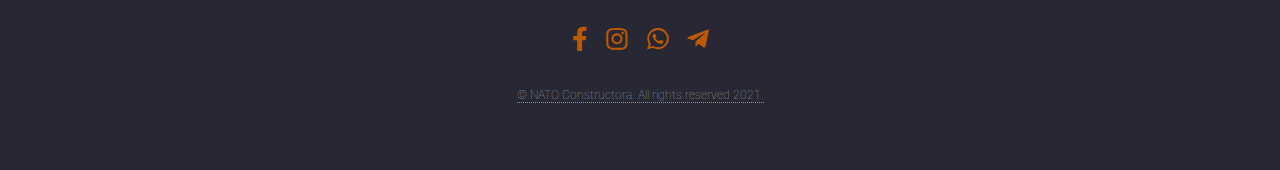
<file: nosotros.html>
<!DOCTYPE html>
<html>
  <head>
    <title>NATO: PROYECTOS DE INGENIERÍA Y CONSTRUCCIÓN</title>
    <meta charset="utf-8" />
    <meta
      name="viewport"
      content="width=device-width, initial-scale=1, user-scalable=no"
    />
    <meta http-equiv="X-UA-Compatible" content="IE=edge" />
    <meta name="description" content="PROYECTOS DE INGENIERÍA Y CONSTRUCCIÓN" />
    <meta property="og:title" content="NATO CONSTRUCTORA" />
    <meta property="og:url" content="https://natoconstructora.com/" />
    <meta
      property="og:description"
      content="PROYECTOS DE INGENIERÍA Y CONSTRUCCIÓN"
    />
    <meta
      property="og:image"
      content="https://natoconstructora.com/images/pic01.png"
    />
    <meta property="og:type" content="website" />
    <meta property="og:image:width" content="316" />
    <meta property="og:image:height" content="316" />
    <link rel="shortcut icon" href="images/favicon.ico" type="image/x-icon" />
    <link rel="stylesheet" href="assets/css/main.css" />
    <noscript
      ><link rel="stylesheet" href="assets/css/noscript.css"
    /></noscript>
  </head>
  <body class="is-preload">
    <div id="page-wrapper">
      <!-- Header -->
      <header id="header">
        <h1 id="logo"><a href="index.html">NATO CONSTRUCTORA</a></h1>
        <nav id="nav">
          <ul>
            <li><a href="index.html">INICIO</a></li>
            <li><a href="nosotros.html">NOSOTROS</a></li>
            <li>
              <a href="servicios.html">SERVICIOS</a>
              <!-- <ul>
                <li><a href="servicios.html#proyectos">Proyectos</a></li>
                <li>
                  <a href="servicios.html#cons_mante_res"
                    >Construcción y Mantenimiento</a
                  >
                </li>
                <li><a href="servicios.html#obra_civ">Obra Civil</a></li>
                <li><a href="servicios.html#indust">Industrial</a></li>
                <li>
                  <a href="servicios.html#comer_hosp"
                    >Comercial y Hospitalaria</a
                  >
                </li>
                <li><a href="servicios.html#consult">Consultoria</a></li>
              </ul> -->
            </li>
            <!-- <li><a href="#">PROYECTOS</a></li>
            <li><a href="#">SERVICIOS</a></li> -->
            <li>
              <a href="contacto.html" class="button primary">CONTACTO</a>
            </li>
          </ul>
        </nav>
      </header>

      <!-- Main -->
      <div id="main" class="wrapper style1">
        <div class="container">
          <header class="major">
            <h2>¿QUIÉNES SOMOS?</h2>
            <p class="bolder">NATO Constructora</p>
            <p>
              En NATO somos una empresa joven de profesionales donde a través de
              nuestra experiencia multidisciplinaria ofrecemos soluciones
              versátiles a las propuestas de nuestros clientes.
            </p>
          </header>

          <!-- Content -->
          <section id="content">
            <a href="#" class="image fit"
              ><img src="images/nosotros.png" alt=""
            /></a>
            <hr />
            <div class="row">
              <h3>MISIÓN</h3>
              <p>
                <span class="image right"
                  ><img src="images/mision.png" alt=""
                /></span>
                Ofrecer servicios de Construcción e Ingeniería rentables y
                eficientes a través de propuestas innovadoras y de calidad, para
                así dar ese valor agregado a los proyectos más importantes de
                nuestros colaboradores y clientes.
              </p>
            </div>
            <hr />
            <div class="row">
              <h3>VISIÓN</h3>
              <p>
                <span class="image left"
                  ><img src="images/vision.png" alt=""
                /></span>
                Ser el grupo constructor más importante de México, llevando a
                cabo la aplicación de diferentes disciplinas como la Ciencia y
                la Ingeniería, garantizando la prosperidad tecnológica,
                ambiental, y socioeconómica de nuestros colaboradores y
                clientes.
              </p>
            </div>
            <!--<hr />
             <div class="row">
              <h3>VALORES</h3>
              <p>
                <span class="image right"
                  ><img src="images/valores.png" alt=""
                /></span>
                Los valores de nuestra empresa son los pilares de nuestra
                identidad organizativa, en cuanto que guían a la toma de
                decisiones y permiten dar sentido a las acciones del día a día.
                <br /><br />
                &bull; INTEGRIDAD Y PROFESIONALISMO<br />
                &bull; RESPALDO <br />
                &bull; COMPROMISO <br />
                &bull; ORGULLO Y SATISFACCIÓN <br />
                &bull; COMUNICACIÓN <br />
                &bull; LEALTAD <br />
                &bull; RESPONSABILIDAD <br />
              </p>
            </div> -->
          </section>
        </div>
      </div>

      <!-- Footer -->
      <footer id="footer">
        <ul class="icons">
          <!-- <li>
            <a href="#" class="icon brands alt fa-twitter"
              ><span class="label">Twitter</span></a
            >
          </li> -->
          <!-- <li>
            <a href="#" class="icon brands alt fa-linkedin-in"
            ><span class="label">LinkedIn</span></a
            >
          </li> -->
          <li>
            <a
              href="https://web.facebook.com/NATO-Constructora-113199997173773/"
              class="icon brands fa-facebook-f"
              style="color: #bd5900 !important"
              ><span class="label">Facebook</span></a
            >
          </li>
          <li>
            <a
              href="https://www.instagram.com/natoconstructora/?hl=es-la"
              class="icon brands fa-instagram"
              style="color: #bd5900 !important"
              ><span class="label">Instagram</span></a
            >
          </li>
          <li>
            <a
              href="https://wa.me/5219993566156"
              class="icon brands fa-whatsapp"
              style="color: #bd5900 !important"
              ><span class="label">Whatsapp</span></a
            >
          </li>
          <li>
            <a
              href="https://t.me/NATOConstructora"
              class="icon brands fa-telegram-plane"
              style="color: #bd5900 !important"
              ><span class="label">At</span></a
            >
          </li>
        </ul>
        <ul class="copyright">
          <li>
            <a href="https://natoconstructora.com"
              >&copy; NATO Constructora. All rights reserved 2021.</a
            >
          </li>
        </ul>
      </footer>
    </div>

    <!-- Scripts -->
    <script src="assets/js/jquery.min.js"></script>
    <script src="assets/js/jquery.scrolly.min.js"></script>
    <script src="assets/js/jquery.dropotron.min.js"></script>
    <script src="assets/js/jquery.scrollex.min.js"></script>
    <script src="assets/js/browser.min.js"></script>
    <script src="assets/js/breakpoints.min.js"></script>
    <script src="assets/js/util.js"></script>
    <script src="assets/js/main.js"></script>
  </body>
</html>
</file>
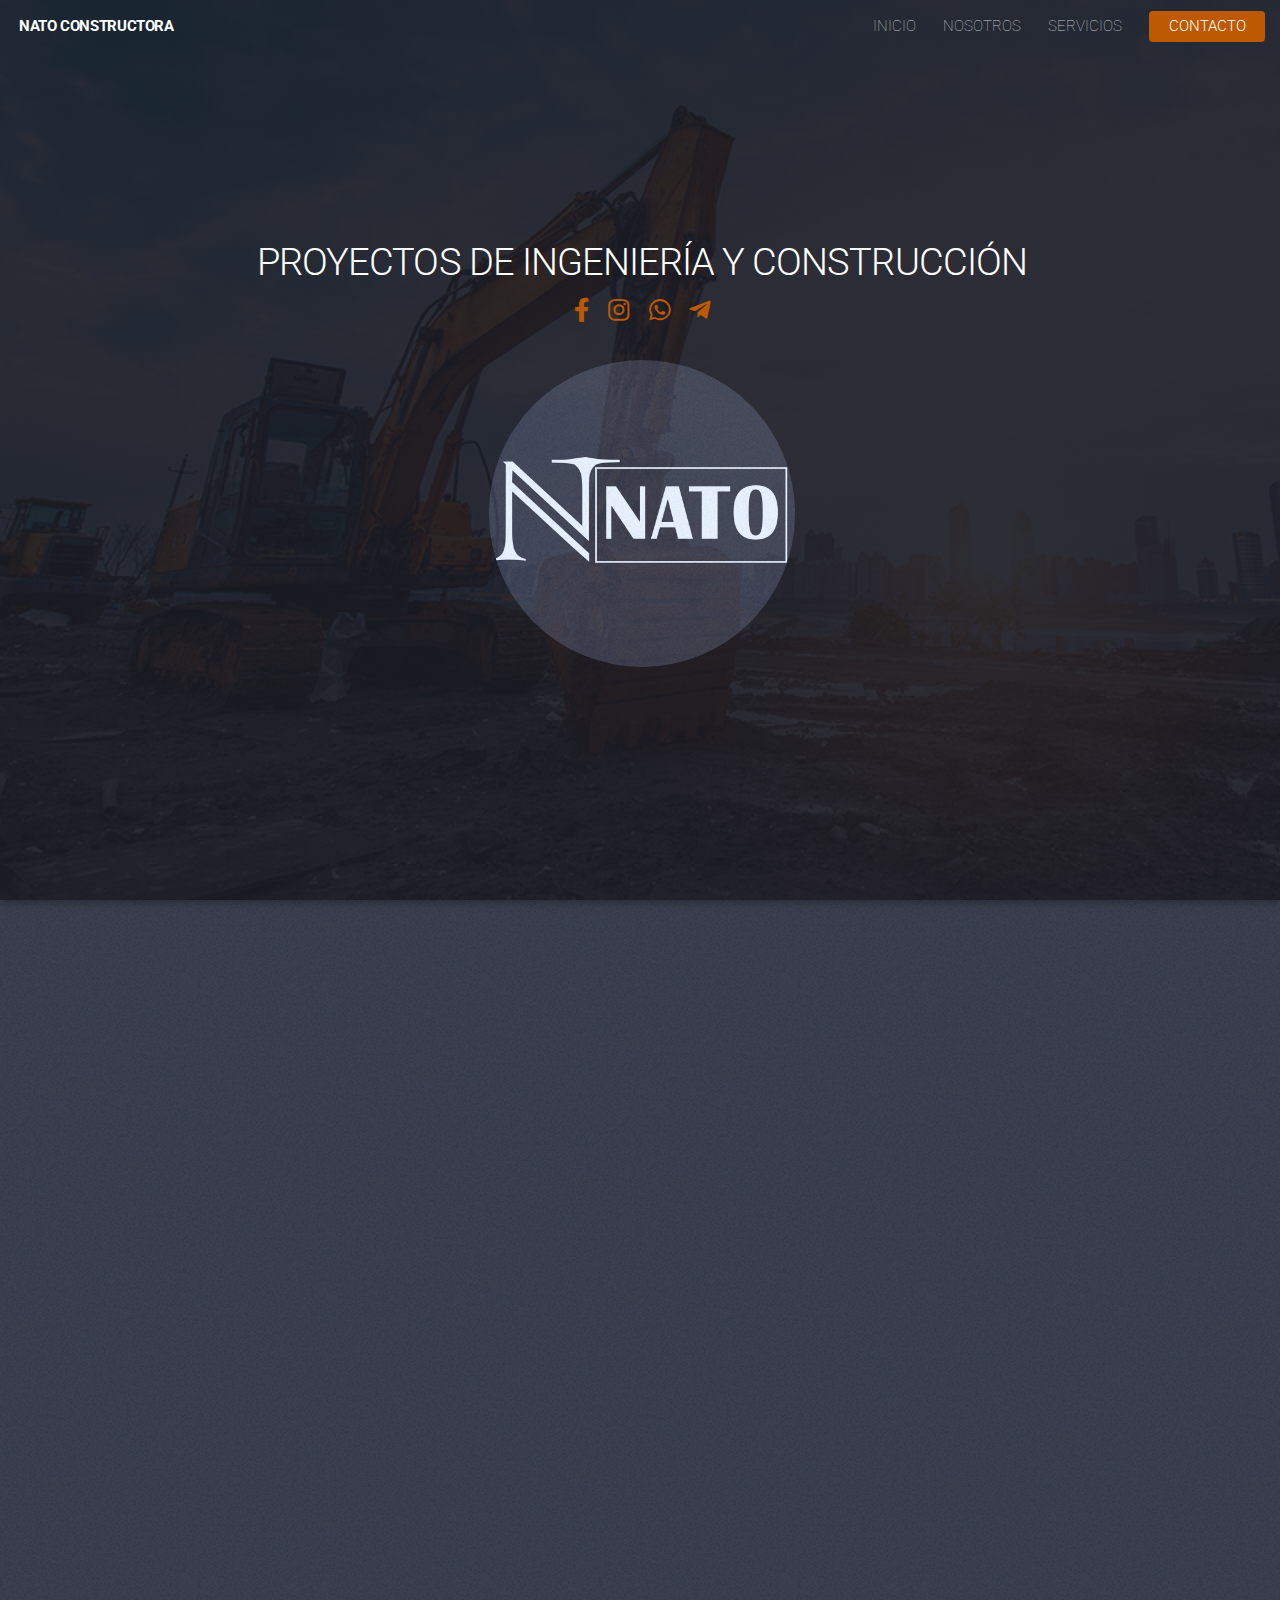
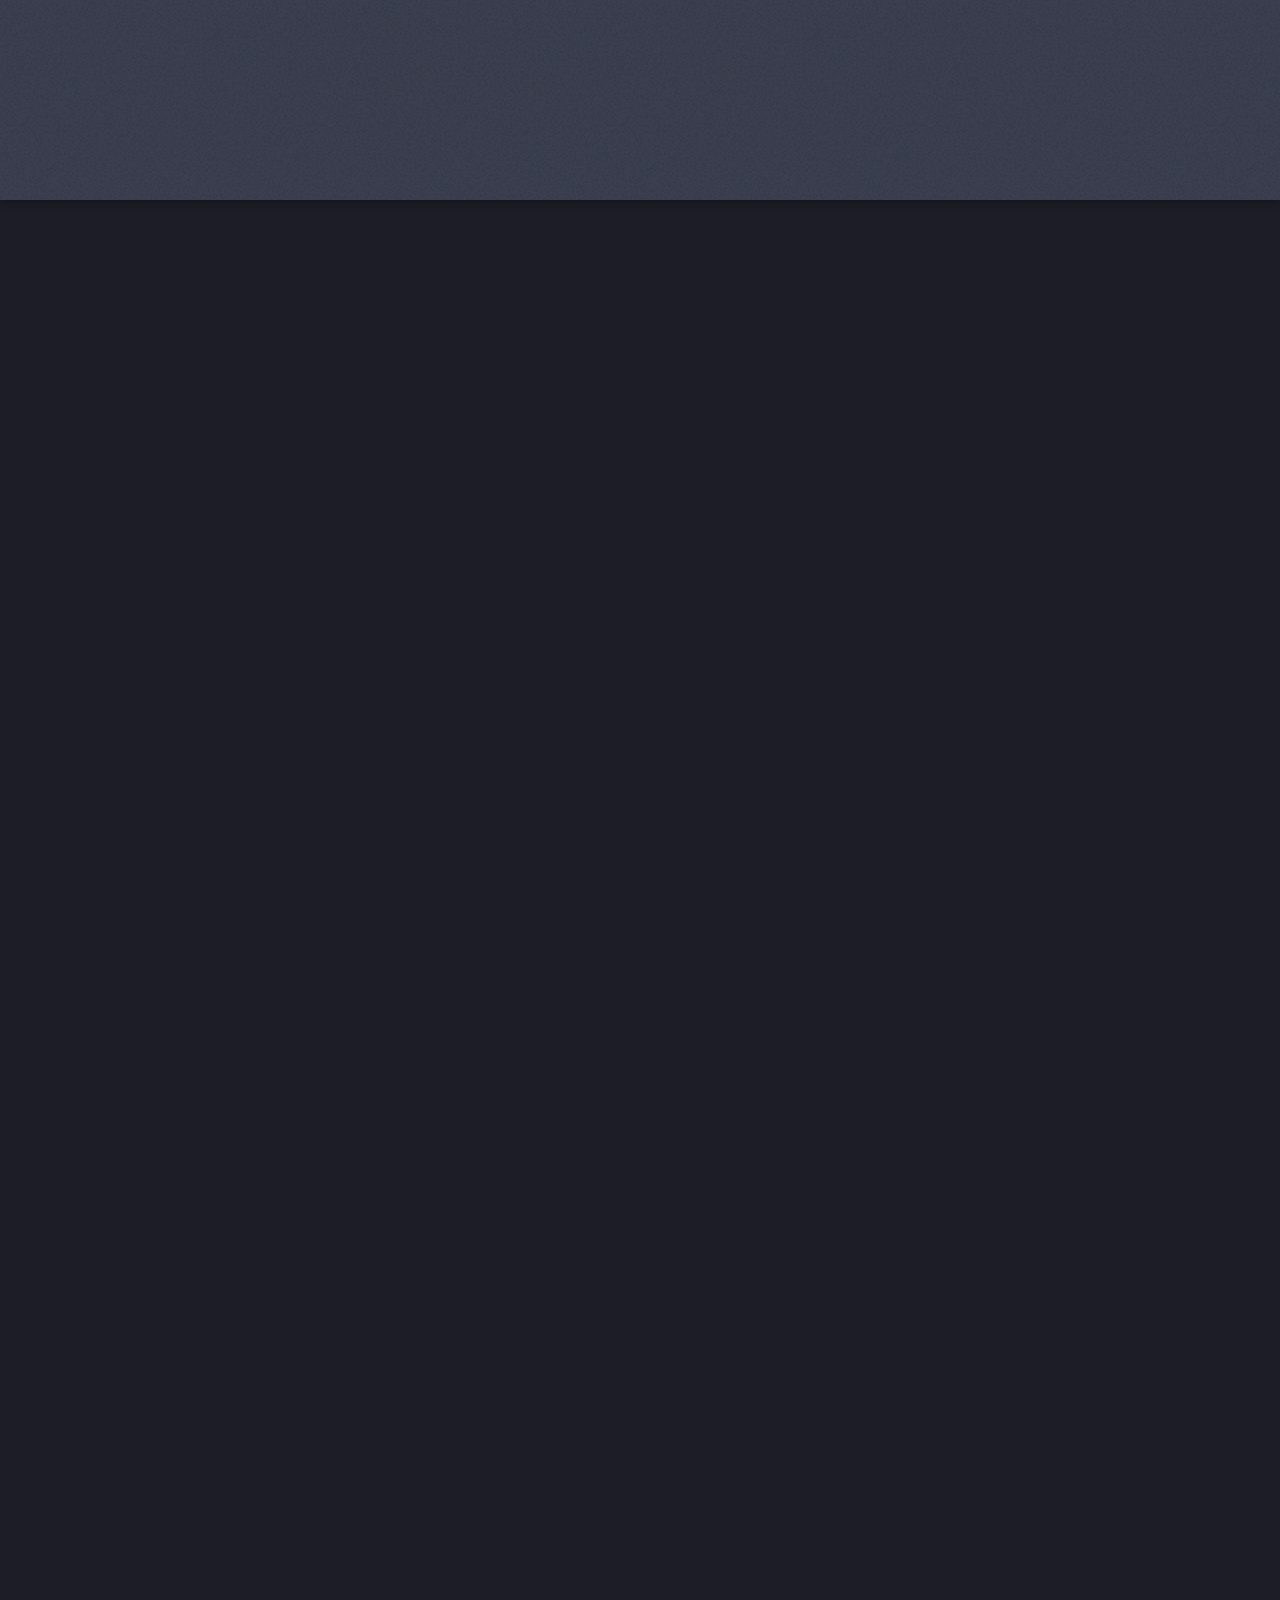
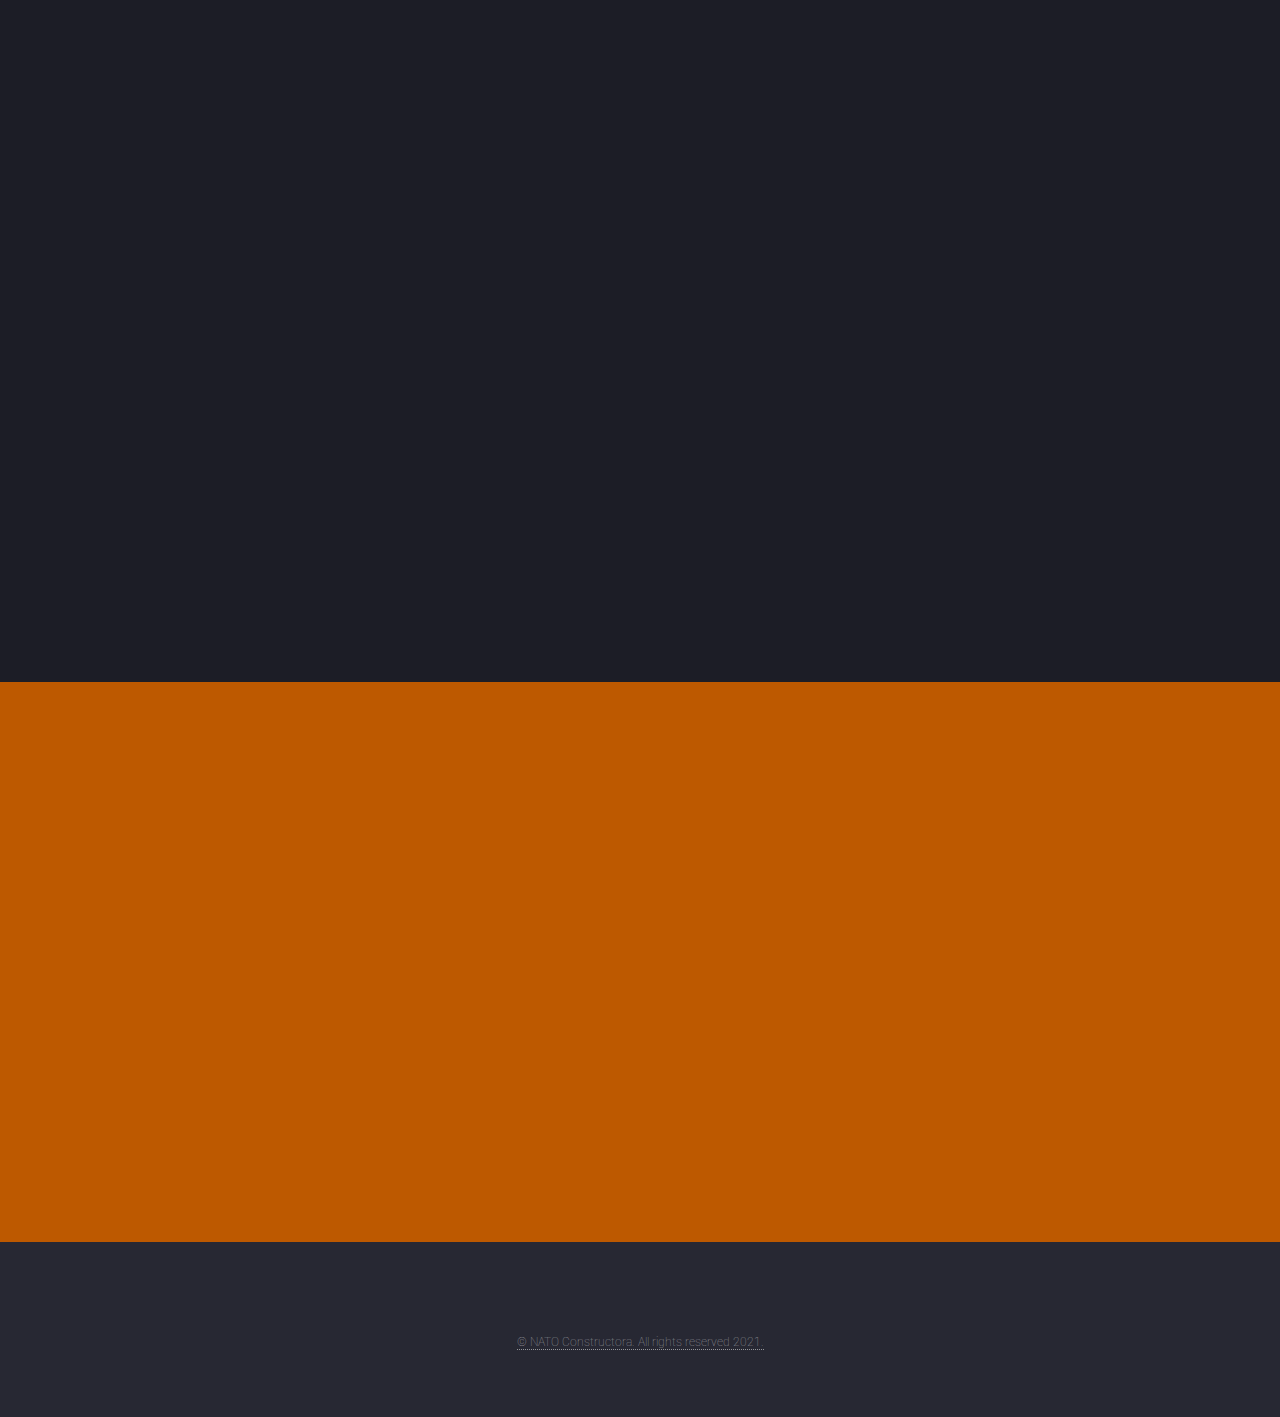
<file: prueba.html>
<!DOCTYPE html>
<html>
  <head>
    <title>NATO: PROYECTOS DE INGENIERÍA Y CONSTRUCCIÓN</title>
    <meta charset="utf-8" />
    <meta
      name="viewport"
      content="width=device-width, initial-scale=1, user-scalable=no"
    />
    <meta http-equiv="X-UA-Compatible" content="IE=edge" />
    <!-- <meta name="viewport" content="width=device-width, initial-scale=1" /> -->
    <meta name="description" content="PROYECTOS DE INGENIERÍA Y CONSTRUCCIÓN" />
    <meta property="og:title" content="NATO CONSTRUCTORA" />
    <meta property="og:url" content="https://natoconstructora.com/" />
    <meta
      property="og:description"
      content="PROYECTOS DE INGENIERÍA Y CONSTRUCCIÓN"
    />
    <meta
      property="og:image"
      content="https://natoconstructora.com/images/pic01.png"
    />
    <meta property="og:type" content="website" />
    <meta property="og:image:width" content="316" />
    <meta property="og:image:height" content="316" />
    <link rel="shortcut icon" href="images/favicon.ico" type="image/x-icon" />
    <link rel="stylesheet" href="assets/css/main.css" />
    <noscript
      ><link rel="stylesheet" href="assets/css/noscript.css"
    /></noscript>
  </head>
  <body class="is-preload landing">
    <div id="page-wrapper">
      <!-- Header -->
      <header id="header">
        <h1 id="logo"><a href="prueba.html">NATO CONSTRUCTORA</a></h1>
        <nav id="nav">
          <ul>
            <li><a href="prueba.html">INICIO</a></li>
            <li><a href="nosotros.html">NOSOTROS</a></li>
            <li>
              <a href="servicios.html">SERVICIOS</a>
              <!--<ul>
                <li><a href="left-sidebar.html">Proyectos</a></li>
                <li><a href="right-sidebar.html">Construcción y Mantenimiento</a></li>
                <li><a href="no-sidebar.html">Obra Civil</a></li>
                <li><a href="no-sidebar.html">Industrial</a></li>
                <li><a href="no-sidebar.html">Comercial y Hospitalaria</a></li>
                <li><a href="no-sidebar.html">Consultoria</a></li>
                <li>
                  <a href="#">Submenu</a>
                  <ul>
                    <li><a href="#">Option 1</a></li>
                    <li><a href="#">Option 2</a></li>
                    <li><a href="#">Option 3</a></li>
                    <li><a href="#">Option 4</a></li>
                  </ul>
                </li> 
              </ul>
          </li>
      <li><a href="#">PROYECTOS</a></li>
            <li><a href="#">SERVICIOS</a></li>-->
            </li>
            <li><a href="contacto.html" class="button primary">CONTACTO</a></li>
          </ul>
        </nav>
      </header>
      <!-- Banner -->
      <section id="banner">
        <div class="content">
          <header>
            <h2>PROYECTOS DE INGENIERÍA Y CONSTRUCCIÓN</h2>
            <!-- <p>SITIO WEB EN MANTENIMIENTO...</p> -->
            <section>
              <ul class="icons">
                <li>
                  <a
                    href="https://web.facebook.com/NATO-Constructora-113199997173773/"
                    class="icon brands fa-facebook-f"
                    ><span class="label">Facebook</span></a
                  >
                </li>
                <li>
                  <a
                    href="https://www.instagram.com/natoconstructora/?hl=es-la"
                    class="icon brands fa-instagram"
                    ><span class="label">Instagram</span></a
                  >
                </li>
                <li>
                  <a
                    href="https://wa.me/5219993566156"
                    class="icon brands fa-whatsapp"
                    ><span class="label">Whatsapp</span></a
                  >
                </li>
                <li>
                  <a
                    href="mailto:natoconstructora@hotmail.com"
                    class="icon brands fa-telegram-plane"
                    ><span class="label">At</span></a
                  >
                </li>
              </ul>
            </section>
          </header>
          <span class="image"><img src="images/pic01.png" alt="" /></span>
        </div>
        <!-- <a href="#one" class="goto-next scrolly">Next</a> -->
      </section>
      <!-- One -->
      <section id="one" class="spotlight style1 bottom">
        <span class="image fit main"
          ><img src="images/pic02.png" alt=""
        /></span>
        <div class="content">
          <div class="container">
            <div class="row">
              <div class="col-4 col-12-medium">
                <header>
                  <h2>NATO CONSTRUCTORA</h2>
                  <p>PROYECTOS DE INGENIERÍA Y CONSTRUCCIÓN</p>
                </header>
              </div>
              <div class="col-4 col-12-medium">
                <p>
                  En <span class="bolder">NATO Constructora</span> nuestro
                  compromiso es exceder las expectativas de los clientes en
                  calidad, tiempo y costo. Somos una empresa joven de
                  profesionales comprometidos con las necesidades inmobiliarias
                  de nuestros clientes.<br /><br />
                  Nos enfocamos en desarrollar proyectos de forma socialmente
                  responsable y en armonía con el ambiente.
                </p>
              </div>
              <div class="col-4 col-12-medium">
                <p>
                  Tenemos claro que cada persona y negocio son diferentes. Por
                  eso, nuestros desarrollos inmobiliarios se enfocan en
                  solucionar necesidades de mercados específicos. Tomando
                  siempre en cuenta la innovación, tecnología y diseño en
                  nuestros proyectos. <br /><br />
                  Así, nos aseguramos de ofrecer una solución integral y valiosa
                  al proyecto de inversión de cada uno de nuestros clientes.
                </p>
                <ul class="actions">
                  <li><a href="nosotros.html" class="button">Conócenos</a></li>
                </ul>
              </div>
            </div>
          </div>
        </div>
        <a href="#two" class="goto-next scrolly">Next</a>
      </section>

      <!-- Four -->
      <section id="two" class="wrapper style1 special fade-up">
        <div class="container">
          <header class="major">
            <h2>NUESTROS SERVICIOS</h2>
          </header>
          <div class="box alt">
            <div class="row gtr-uniform">
              <section class="col-4 col-6-medium col-12-xsmall">
                <span class="image"
                  ><img src="images/proy_arq_ing.png" alt=""
                /></span>
                <h3>PROYECTOS ARQUITECTURA E INGENIERÍAS</h3>
              </section>
              <section class="col-4 col-6-medium col-12-xsmall">
                <span class="image"
                  ><img src="images/const_mtto_residen.png" alt=""
                /></span>
                <h3>CONSTRUCCIÓN Y MANTENIMIENTO RESIDENCIAL</h3>
              </section>
              <section class="col-4 col-6-medium col-12-xsmall">
                <span class="image"
                  ><img src="images/obra_civil.png" alt=""
                /></span>
                <h3>OBRA CIVIL</h3>
              </section>
              <section class="col-4 col-6-medium col-12-xsmall">
                <span class="image"
                  ><img src="images/industrial.png" alt=""
                /></span>
                <h3>INDUSTRIAL</h3>
              </section>
              <section class="col-4 col-6-medium col-12-xsmall">
                <span class="image"
                  ><img src="images/comer_hosp.png" alt=""
                /></span>
                <h3>COMERCIAL Y HOSPITALARIA</h3>
              </section>
              <section class="col-4 col-6-medium col-12-xsmall">
                <span class="image"
                  ><img src="images/arquitecto.png" alt=""
                /></span>
                <h3>CONSULTORIA</h3>
              </section>
            </div>
            <hr />
            <section>
              <h4>Fotos</h4>
              <div class="box alt">
                <div class="row gtr-50 gtr-uniform">
                  <div class="col-4 col-6-xsmall">
                    <span class="image fit"
                      ><img src="images/picture01.png" alt=""
                    /></span>
                  </div>
                  <div class="col-4 col-6-xsmall">
                    <span class="image fit"
                      ><img src="images/picture02.png" alt=""
                    /></span>
                  </div>
                  <div class="col-4 col-6-xsmall">
                    <span class="image fit"
                      ><img src="images/picture03.png" alt=""
                    /></span>
                  </div>
                  <div class="col-4 col-6-xsmall">
                    <span class="image fit"
                      ><img src="images/picture05.png" alt=""
                    /></span>
                  </div>
                  <div class="col-4 col-6-xsmall">
                    <span class="image fit"
                      ><img src="images/picture06.png" alt=""
                    /></span>
                  </div>
                  <div class="col-4 col-6-xsmall">
                    <span class="image fit"
                      ><img src="images/picture07.png" alt=""
                    /></span>
                  </div>
                  <div class="col-4 col-6-xsmall">
                    <span class="image fit"
                      ><img src="images/picture08.png" alt=""
                    /></span>
                  </div>
                  <div class="col-4 col-6-xsmall">
                    <span class="image fit"
                      ><img src="images/picture04.png" alt=""
                    /></span>
                  </div>
                  <div class="col-4 col-6-xsmall">
                    <span class="image fit"
                      ><img src="images/picture09.png" alt=""
                    /></span>
                  </div>
                  <div class="col-4 col-6-xsmall">
                    <span class="image fit"
                      ><img src="images/picture10.png" alt=""
                    /></span>
                  </div>
                  <div class="col-4 col-6-xsmall">
                    <span class="image fit"
                      ><img src="images/picture11.png" alt=""
                    /></span>
                  </div>
                  <div class="col-4 col-6-xsmall">
                    <span class="image fit"
                      ><img src="images/picture12.png" alt=""
                    /></span>
                  </div>
                </div>
              </div>
            </section>
          </div>
          <footer class="major">
            <ul class="actions special">
              <li><a href="servicios.html" class="button">LEER MÁS</a></li>
            </ul>
          </footer>
        </div>
      </section>

      <!-- Five -->
      <section id="five" class="wrapper style2 special fade">
        <div class="container">
          <header>
            <h2>CONTACTANOS</h2>
          </header>
          <h4 class="bolder">Nuestros Correos:</h4>
          <p>
            <a
              class="bolder"
              style="color: black !important"
              href="mailto:contacto@natoconstructora.com"
              ><span class="icon solid alt fa-envelope"></span> contacto@natoconstructora.com</a
            >
          </p>
          <p>
            <a
              class="bolder"
              style="color: black !important"
              href="mailto:protectos@natoconstructora.com"
              ><span class="icon solid alt fa-envelope"></span> proyectos@natoconstructora.com</a
            >
          </p>
          <p>
            <a
              class="bolder"
              style="color: black !important"
              href="mailto:obra@natoconstructora.com"
              ><span class="icon solid alt fa-envelope"></span> obra@natoconstructora.com</a
            >
          </p>
          <h4 class="bolder">Nuestras Redes Sociales:</h4>
          <section>
            <ul class="icons">
              <li>
                <a href="https://web.facebook.com/NATO-Constructora-113199997173773/">
                <span><img src="images/003-facebook.png" alt=""
                /></a
                ></span>
              </li>
              <li>
                <a href="https://www.instagram.com/natoconstructora/?hl=es-la">
                  <span><img src="images/001-instagram.png" alt=""
                /></a></span>
              </li>
              <li>
                <a
                  href="https://wa.me/5219993566156">
                  <span><img src="images/004-whatsapp.png" alt=""
                /></a></span>
              </li>
            </ul>
          </section>
        </div>
      </section>

      <!-- Footer -->
      <footer id="footer">
        <ul class="copyright">
          <li>
            <a href="https://natoconstructora.com"
              >&copy; NATO Constructora. All rights reserved 2021.</a
            >
          </li>
        </ul>
      </footer>
    </div>

    <!-- Scripts -->
    <script src="assets/js/jquery.min.js"></script>
    <script src="assets/js/jquery.scrolly.min.js"></script>
    <script src="assets/js/jquery.dropotron.min.js"></script>
    <script src="assets/js/jquery.scrollex.min.js"></script>
    <script src="assets/js/browser.min.js"></script>
    <script src="assets/js/breakpoints.min.js"></script>
    <script src="assets/js/util.js"></script>
    <script src="assets/js/main.js"></script>
  </body>
</html>
</file>
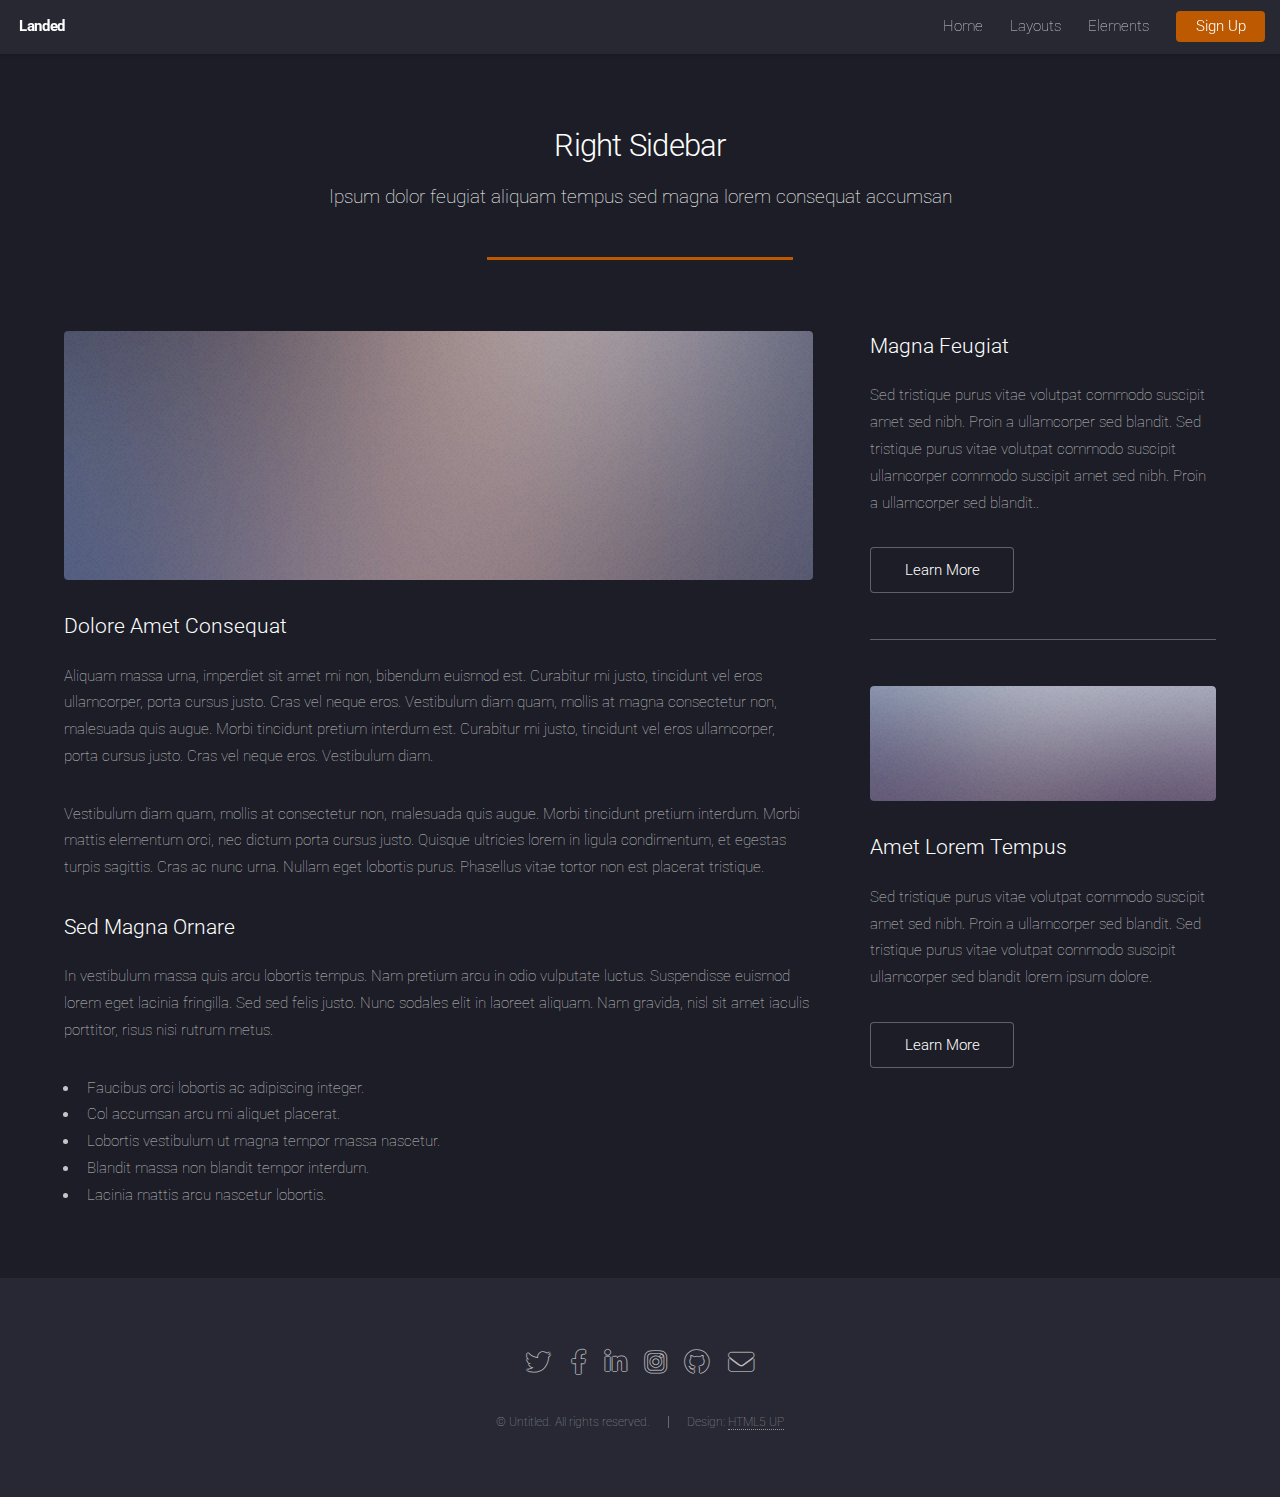
<file: right-sidebar.html>
<!DOCTYPE HTML>
<!--
	Landed by HTML5 UP
	html5up.net | @ajlkn
	Free for personal and commercial use under the CCA 3.0 license (html5up.net/license)
-->
<html>
	<head>
		<title>Right Sidebar - Landed by HTML5 UP</title>
		<meta charset="utf-8" />
		<meta name="viewport" content="width=device-width, initial-scale=1, user-scalable=no" />
		<link rel="stylesheet" href="assets/css/main.css" />
		<noscript><link rel="stylesheet" href="assets/css/noscript.css" /></noscript>
	</head>
	<body class="is-preload">
		<div id="page-wrapper">

			<!-- Header -->
				<header id="header">
					<h1 id="logo"><a href="index.html">Landed</a></h1>
					<nav id="nav">
						<ul>
							<li><a href="index.html">Home</a></li>
							<li>
								<a href="#">Layouts</a>
								<ul>
									<li><a href="left-sidebar.html">Left Sidebar</a></li>
									<li><a href="right-sidebar.html">Right Sidebar</a></li>
									<li><a href="no-sidebar.html">No Sidebar</a></li>
									<li>
										<a href="#">Submenu</a>
										<ul>
											<li><a href="#">Option 1</a></li>
											<li><a href="#">Option 2</a></li>
											<li><a href="#">Option 3</a></li>
											<li><a href="#">Option 4</a></li>
										</ul>
									</li>
								</ul>
							</li>
							<li><a href="elements.html">Elements</a></li>
							<li><a href="#" class="button primary">Sign Up</a></li>
						</ul>
					</nav>
				</header>

			<!-- Main -->
				<div id="main" class="wrapper style1">
					<div class="container">
						<header class="major">
							<h2>Right Sidebar</h2>
							<p>Ipsum dolor feugiat aliquam tempus sed magna lorem consequat accumsan</p>
						</header>
						<div class="row gtr-150">
							<div class="col-8 col-12-medium">

								<!-- Content -->
									<section id="content">
										<a href="#" class="image fit"><img src="images/pic06.jpg" alt="" /></a>
										<h3>Dolore Amet Consequat</h3>
										<p>Aliquam massa urna, imperdiet sit amet mi non, bibendum euismod est. Curabitur mi justo, tincidunt vel eros ullamcorper, porta cursus justo. Cras vel neque eros. Vestibulum diam quam, mollis at magna consectetur non, malesuada quis augue. Morbi tincidunt pretium interdum est. Curabitur mi justo, tincidunt vel eros ullamcorper, porta cursus justo. Cras vel neque eros. Vestibulum diam.</p>
										<p>Vestibulum diam quam, mollis at consectetur non, malesuada quis augue. Morbi tincidunt pretium interdum. Morbi mattis elementum orci, nec dictum porta cursus justo. Quisque ultricies lorem in ligula condimentum, et egestas turpis sagittis. Cras ac nunc urna. Nullam eget lobortis purus. Phasellus vitae tortor non est placerat tristique.</p>
										<h3>Sed Magna Ornare</h3>
										<p>In vestibulum massa quis arcu lobortis tempus. Nam pretium arcu in odio vulputate luctus. Suspendisse euismod lorem eget lacinia fringilla. Sed sed felis justo. Nunc sodales elit in laoreet aliquam. Nam gravida, nisl sit amet iaculis porttitor, risus nisi rutrum metus.</p>
										<ul>
											<li>Faucibus orci lobortis ac adipiscing integer.</li>
											<li>Col accumsan arcu mi aliquet placerat.</li>
											<li>Lobortis vestibulum ut magna tempor massa nascetur.</li>
											<li>Blandit massa non blandit tempor interdum.</li>
											<li>Lacinia mattis arcu nascetur lobortis.</li>
										</ul>
									</section>

							</div>
							<div class="col-4 col-12-medium">

								<!-- Sidebar -->
									<section id="sidebar">
										<section>
											<h3>Magna Feugiat</h3>
											<p>Sed tristique purus vitae volutpat commodo suscipit amet sed nibh. Proin a ullamcorper sed blandit. Sed tristique purus vitae volutpat commodo suscipit ullamcorper commodo suscipit amet sed nibh. Proin a ullamcorper sed blandit..</p>
											<footer>
												<ul class="actions">
													<li><a href="#" class="button">Learn More</a></li>
												</ul>
											</footer>
										</section>
										<hr />
										<section>
											<a href="#" class="image fit"><img src="images/pic07.jpg" alt="" /></a>
											<h3>Amet Lorem Tempus</h3>
											<p>Sed tristique purus vitae volutpat commodo suscipit amet sed nibh. Proin a ullamcorper sed blandit. Sed tristique purus vitae volutpat commodo suscipit ullamcorper sed blandit lorem ipsum dolore.</p>
											<footer>
												<ul class="actions">
													<li><a href="#" class="button">Learn More</a></li>
												</ul>
											</footer>
										</section>
									</section>

							</div>
						</div>
					</div>
				</div>

			<!-- Footer -->
				<footer id="footer">
					<ul class="icons">
						<li><a href="#" class="icon brands alt fa-twitter"><span class="label">Twitter</span></a></li>
						<li><a href="#" class="icon brands alt fa-facebook-f"><span class="label">Facebook</span></a></li>
						<li><a href="#" class="icon brands alt fa-linkedin-in"><span class="label">LinkedIn</span></a></li>
						<li><a href="#" class="icon brands alt fa-instagram"><span class="label">Instagram</span></a></li>
						<li><a href="#" class="icon brands alt fa-github"><span class="label">GitHub</span></a></li>
						<li><a href="#" class="icon solid alt fa-envelope"><span class="label">Email</span></a></li>
					</ul>
					<ul class="copyright">
						<li>&copy; Untitled. All rights reserved.</li><li>Design: <a href="http://html5up.net">HTML5 UP</a></li>
					</ul>
				</footer>

		</div>

		<!-- Scripts -->
			<script src="assets/js/jquery.min.js"></script>
			<script src="assets/js/jquery.scrolly.min.js"></script>
			<script src="assets/js/jquery.dropotron.min.js"></script>
			<script src="assets/js/jquery.scrollex.min.js"></script>
			<script src="assets/js/browser.min.js"></script>
			<script src="assets/js/breakpoints.min.js"></script>
			<script src="assets/js/util.js"></script>
			<script src="assets/js/main.js"></script>

	</body>
</html>
</file>
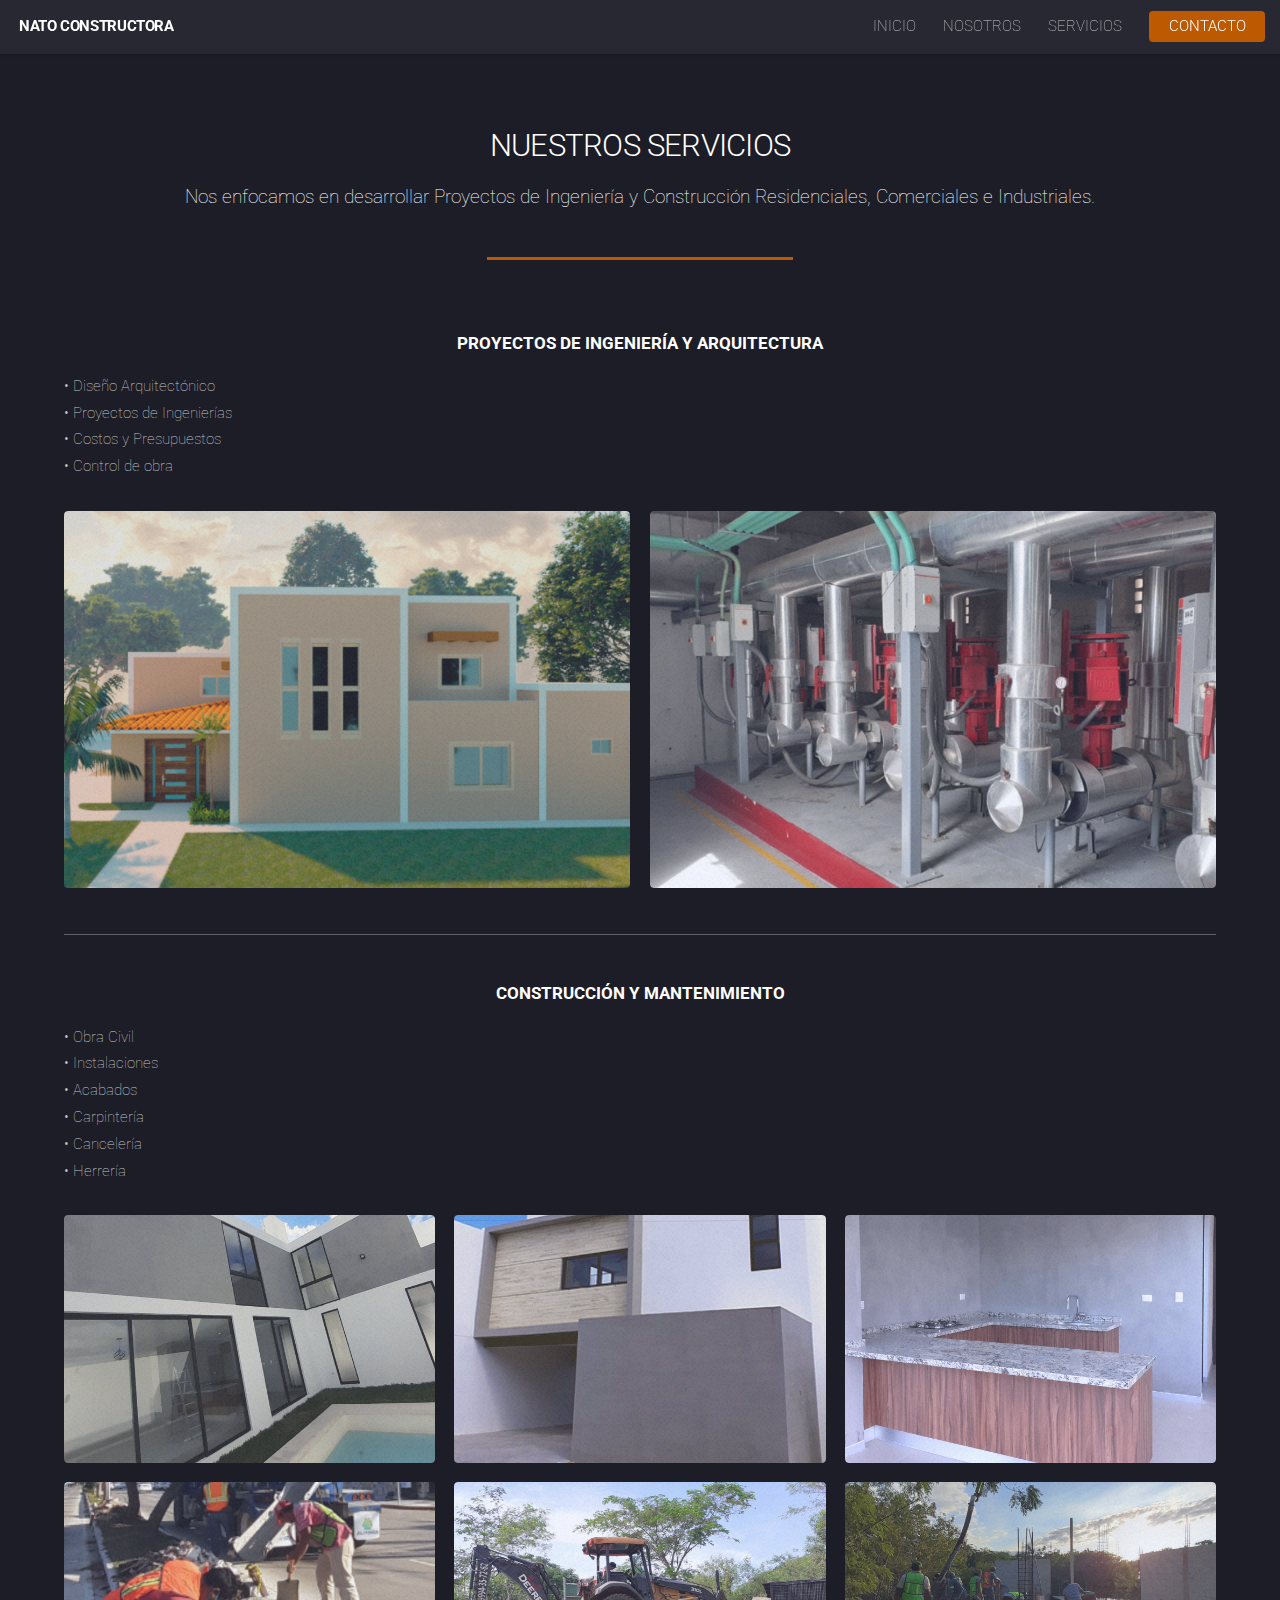
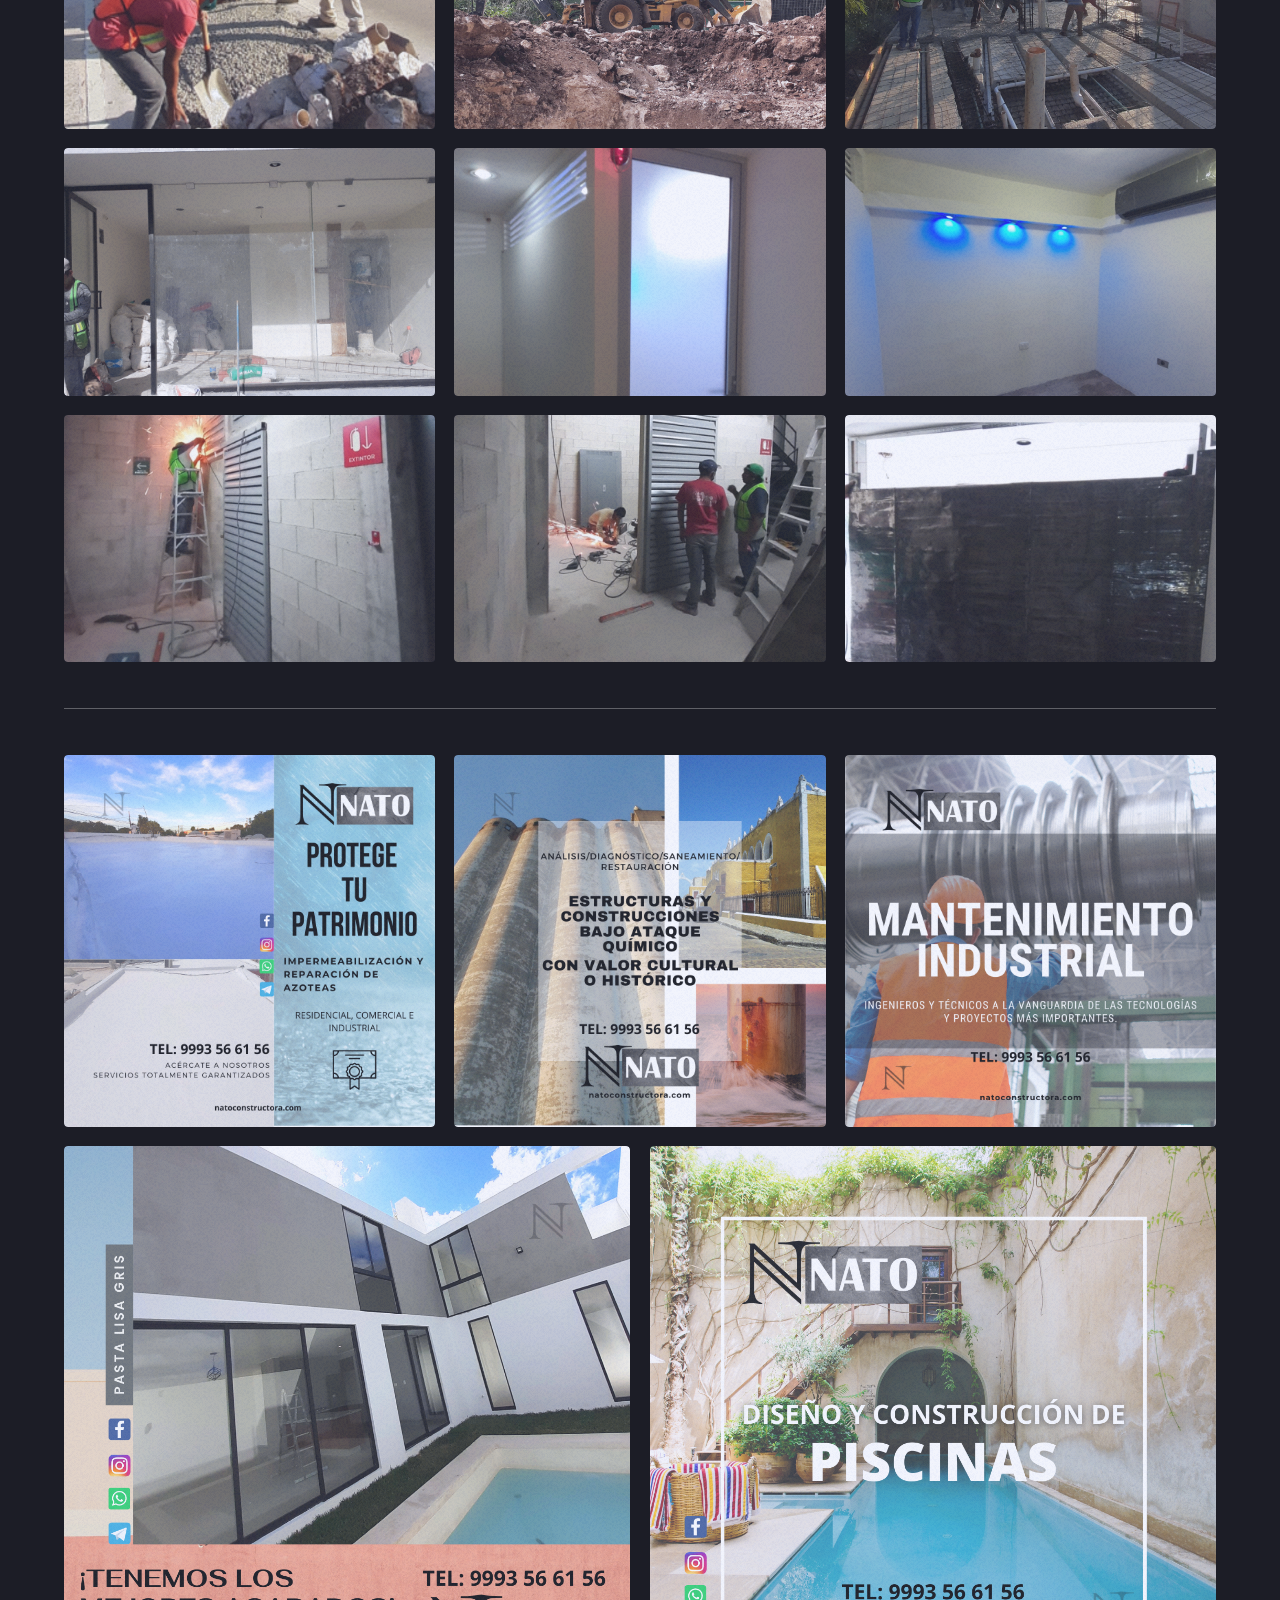
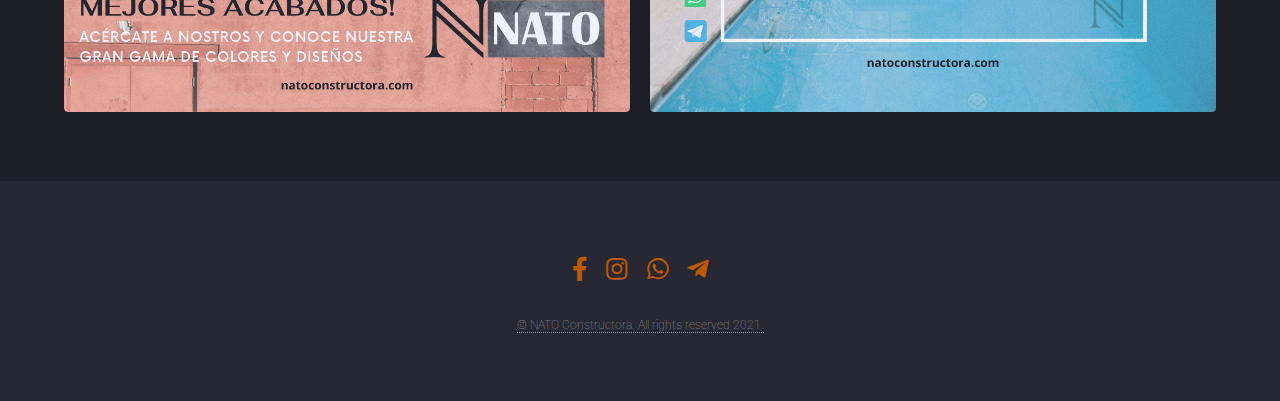
<file: servicios.html>
<!DOCTYPE html>
<html>
  <head>
    <title>NATO: PROYECTOS DE INGENIERÍA Y CONSTRUCCIÓN</title>
    <meta charset="utf-8" />
    <meta
      name="viewport"
      content="width=device-width, initial-scale=1, user-scalable=no"
    />
    <meta http-equiv="X-UA-Compatible" content="IE=edge" />
    <meta name="description" content="PROYECTOS DE INGENIERÍA Y CONSTRUCCIÓN" />
    <meta property="og:title" content="NATO CONSTRUCTORA" />
    <meta property="og:url" content="https://natoconstructora.com/" />
    <meta
      property="og:description"
      content="PROYECTOS DE INGENIERÍA Y CONSTRUCCIÓN"
    />
    <meta
      property="og:image"
      content="https://natoconstructora.com/images/pic01.png"
    />
    <meta property="og:type" content="website" />
    <meta property="og:image:width" content="316" />
    <meta property="og:image:height" content="316" />
    <link rel="shortcut icon" href="images/favicon.ico" type="image/x-icon" />
    <link rel="stylesheet" href="assets/css/main.css" />
    <noscript
      ><link rel="stylesheet" href="assets/css/noscript.css"
    /></noscript>
  </head>
  <body class="is-preload">
    <div id="page-wrapper">
      <!-- Header -->
      <header id="header">
        <h1 id="logo"><a href="index.html">NATO CONSTRUCTORA</a></h1>
        <nav id="nav">
          <ul>
            <li><a href="index.html">INICIO</a></li>
            <li><a href="nosotros.html">NOSOTROS</a></li>
            <li>
              <a href="servicios.html">SERVICIOS</a>
              <!-- <ul>
                <li><a href="servicios.html#proyectos">Proyectos</a></li>
                <li>
                  <a href="servicios.html#cons_mante_res"
                    >Construcción y Mantenimiento</a
                  >
                </li>
                <li><a href="servicios.html#obra_civ">Obra Civil</a></li>
                <li><a href="servicios.html#indust">Industrial</a></li>
                <li>
                  <a href="servicios.html#comer_hosp"
                    >Comercial y Hospitalaria</a
                  >
                </li>
                <li><a href="servicios.html#consult">Consultoria</a></li>
              </ul> -->
            </li>
            <!-- <li><a href="#">PROYECTOS</a></li>
            <li><a href="#">SERVICIOS</a></li> -->
            <li>
              <a href="contacto.html" class="button primary">CONTACTO</a>
            </li>
          </ul>
        </nav>
      </header>

      <!-- Main -->
      <div id="main" class="wrapper style1">
        <div class="container">
          <header class="major">
            <h2>NUESTROS SERVICIOS</h2>
            <p>
              Nos enfocamos en desarrollar Proyectos de Ingeniería y
              Construcción Residenciales, Comerciales e Industriales.
            </p>
          </header>

          <!-- Content -->
          <section id="proyectos">
            <header class="align-center">
              <h4 class="bolder">PROYECTOS DE INGENIERÍA Y ARQUITECTURA</h4>
              <!-- <p>ARQUITECTURA E INGENIERÍAS</p> -->
            </header>
            <p>
              &bull; Diseño Arquitectónico<br />
              &bull; Proyectos de Ingenierías <br />
              &bull; Costos y Presupuestos
              <br />
              &bull; Control de obra
            </p>
            <div class="box alt">
              <div class="row gtr-50 gtr-uniform">
                <div class="col-6 col-6-xsmall col-12-medium">
                  <span class="image fit"
                    ><img src="images/picture01x.png" alt=""
                  /></span>
                </div>
                <div class="col-6 col-6-xsmall col-12-medium">
                  <span class="image fit"
                    ><img src="images/picture09x.png" alt=""
                  /></span>
                </div>
              </div>
            </div>
          </section>
          <hr />
          <section id="cons_mante_res">
            <header class="align-center">
              <h4 class="bolder">CONSTRUCCIÓN Y MANTENIMIENTO</h4>
              <!-- <p>RESIDENCIAL</p> -->
            </header>
            <p>
              &bull; Obra Civil <br />
              &bull; Instalaciones <br />
              &bull; Acabados<br />
              &bull; Carpintería <br />
              &bull; Cancelería <br />
              &bull; Herrería <br />
            </p>
            <div class="box alt">
              <div class="row gtr-50 gtr-uniform">
                <div class="col-4 col-6-xsmall col-12-medium">
                  <span class="image fit"
                    ><img src="images/picture03x.png" alt=""
                  /></span>
                </div>
                <div class="col-4 col-6-xsmall col-12-medium">
                  <span class="image fit"
                    ><img src="images/picture04x.png" alt=""
                  /></span>
                </div>
                <div class="col-4 col-6-xsmall col-12-medium">
                  <span class="image fit"
                    ><img src="images/picture05x.png" alt=""
                  /></span>
                </div>
                <div class="col-4 col-6-xsmall col-12-medium">
                  <span class="image fit"
                    ><img src="images/picture06x.png" alt=""
                  /></span>
                </div>
                <div class="col-4 col-6-xsmall col-12-medium">
                  <span class="image fit"
                    ><img src="images/picture07x.png" alt=""
                  /></span>
                </div>
                <div class="col-4 col-6-xsmall col-12-medium">
                  <span class="image fit"
                    ><img src="images/picture08x.png" alt=""
                  /></span>
                </div>
                <div class="col-4 col-6-xsmall col-12-medium">
                  <span class="image fit"
                    ><img src="images/picture04.png" alt=""
                  /></span>
                </div>
                <div class="col-4 col-6-xsmall col-12-medium">
                  <span class="image fit"
                    ><img src="images/picture10.png" alt=""
                  /></span>
                </div>
                <div class="col-4 col-6-xsmall col-12-medium">
                  <span class="image fit"
                    ><img src="images/picture08.png" alt=""
                  /></span>
                </div>
                <div class="col-4 col-6-xsmall col-12-medium">
                  <span class="image fit"
                    ><img src="images/picture07.png" alt=""
                  /></span>
                </div>
                <div class="col-4 col-6-xsmall col-12-medium">
                  <span class="image fit"
                    ><img src="images/picture09.png" alt=""
                  /></span>
                </div>
                <div class="col-4 col-6-xsmall col-12-medium">
                  <span class="image fit"
                    ><img src="images/picture13.png" alt=""
                  /></span>
                </div>
              </div>
            </div>
          </section>
          <hr />
          <section id="obra_civ">
            <div class="box alt">
              <div class="row gtr-50 gtr-uniform">
                <div class="col-4 col-12-medium">
                  <span class="image fit"
                    ><img src="images/3.png" alt=""
                  /></span>
                </div>
                <div class="col-4 col-12-medium">
                  <span class="image fit"
                    ><img src="images/4.png" alt=""
                  /></span>
                </div>
                <div class="col-4 col-12-medium">
                  <span class="image fit"
                    ><img src="images/5.png" alt=""
                  /></span>
                </div>
                <div class="col-6 col-12-medium">
                  <span class="image fit"
                    ><img src="images/6.png" alt=""
                  /></span>
                </div>
                <div class="col-6 col-12-medium">
                  <span class="image fit"
                    ><img src="images/7.png" alt=""
                  /></span>
                </div>
              </div>
            </div>
          </section>
        </div>
      </div>

      <!-- Footer -->
      <footer id="footer">
        <ul class="icons">
          <!-- <li>
            <a href="#" class="icon brands alt fa-twitter"
              ><span class="label">Twitter</span></a
            >
          </li> -->
          <!-- <li>
            <a href="#" class="icon brands alt fa-linkedin-in"
            ><span class="label">LinkedIn</span></a
            >
          </li> -->
          <li>
            <a
              href="https://web.facebook.com/NATO-Constructora-113199997173773/"
              class="icon brands fa-facebook-f"
              style="color: #bd5900 !important"
              ><span class="label">Facebook</span></a
            >
          </li>
          <li>
            <a
              href="https://www.instagram.com/natoconstructora/?hl=es-la"
              class="icon brands fa-instagram"
              style="color: #bd5900 !important"
              ><span class="label">Instagram</span></a
            >
          </li>
          <li>
            <a
              href="https://wa.me/5219993566156"
              class="icon brands fa-whatsapp"
              style="color: #bd5900 !important"
              ><span class="label">Whatsapp</span></a
            >
          </li>
          <li>
            <a
              href="https://t.me/NATOConstructora"
              class="icon brands fa-telegram-plane"
              style="color: #bd5900 !important"
              ><span class="label">At</span></a
            >
          </li>
        </ul>
        <ul class="copyright">
          <li>
            <a href="https://natoconstructora.com"
              >&copy; NATO Constructora. All rights reserved 2021.</a
            >
          </li>
        </ul>
      </footer>
    </div>

    <!-- Scripts -->
    <script src="assets/js/jquery.min.js"></script>
    <script src="assets/js/jquery.scrolly.min.js"></script>
    <script src="assets/js/jquery.dropotron.min.js"></script>
    <script src="assets/js/jquery.scrollex.min.js"></script>
    <script src="assets/js/browser.min.js"></script>
    <script src="assets/js/breakpoints.min.js"></script>
    <script src="assets/js/util.js"></script>
    <script src="assets/js/main.js"></script>
  </body>
</html>
</file>
<file: assets/css/noscript.css>
/*
	Landed by HTML5 UP
	html5up.net | @ajlkn
	Free for personal and commercial use under the CCA 3.0 license (html5up.net/license)
*/

/* Loader */

	body.landing.is-preload:before {
		display: none;
	}

	body.landing.is-preload:after {
		display: none;
	}
</file>
<file: assets/css/main.css>
@import url('fontawesome-all.min.css');
@import url('https://fonts.googleapis.com/css?family=Roboto:100,300,100italic,300italic');

/*
	Landed by HTML5 UP
	html5up.net | @ajlkn
	Free for personal and commercial use under the CCA 3.0 license (html5up.net/license)
*/

html,
body,
div,
span,
applet,
object,
iframe,
h1,
h2,
h3,
h4,
h5,
h6,
p,
blockquote,
pre,
a,
abbr,
acronym,
address,
big,
cite,
code,
del,
dfn,
em,
img,
ins,
kbd,
q,
s,
samp,
small,
strike,
strong,
sub,
sup,
tt,
var,
b,
u,
i,
center,
dl,
dt,
dd,
ol,
ul,
li,
fieldset,
form,
label,
legend,
table,
caption,
tbody,
tfoot,
thead,
tr,
th,
td,
article,
aside,
canvas,
details,
embed,
figure,
figcaption,
footer,
header,
hgroup,
menu,
nav,
output,
ruby,
section,
summary,
time,
mark,
audio,
video {
  margin: 0;
  padding: 0;
  border: 0;
  font-size: 100%;
  font: inherit;
  vertical-align: baseline;
}

article,
aside,
details,
figcaption,
figure,
footer,
header,
hgroup,
menu,
nav,
section {
  display: block;
}

body {
  line-height: 1;
}

ol,
ul {
  list-style: none;
}

blockquote,
q {
  quotes: none;
}

blockquote:before,
blockquote:after,
q:before,
q:after {
  content: '';
  content: none;
}

table {
  border-collapse: collapse;
  border-spacing: 0;
}

body {
  -webkit-text-size-adjust: none;
}

mark {
  background-color: transparent;
  color: inherit;
}

input::-moz-focus-inner {
  border: 0;
  padding: 0;
}

input,
select,
textarea {
  -moz-appearance: none;
  -webkit-appearance: none;
  -ms-appearance: none;
  appearance: none;
}

/* Basic */

html {
  box-sizing: border-box;
}

*,
*:before,
*:after {
  box-sizing: inherit;
}

html,
body {
  background: #1c1d26;
}

body.is-preload *,
body.is-preload *:before,
body.is-preload *:after {
  -moz-animation: none !important;
  -webkit-animation: none !important;
  -ms-animation: none !important;
  animation: none !important;
  -moz-transition: none !important;
  -webkit-transition: none !important;
  -ms-transition: none !important;
  transition: none !important;
}

body,
input,
select,
textarea {
  color: rgba(255, 255, 255, 0.75);
  font-family: 'Roboto', Helvetica, sans-serif;
  font-size: 15pt;
  font-weight: 100;
  line-height: 1.75em;
}

a {
  -moz-transition: border-color 0.2s ease-in-out, color 0.2s ease-in-out;
  -webkit-transition: border-color 0.2s ease-in-out, color 0.2s ease-in-out;
  -ms-transition: border-color 0.2s ease-in-out, color 0.2s ease-in-out;
  transition: border-color 0.2s ease-in-out, color 0.2s ease-in-out;
  border-bottom: dotted 1px;
  color: #bd5900;
  text-decoration: none;
}

a:hover {
  color: #bd5900 !important;
  border-bottom-color: transparent;
}

strong,
b {
  color: #ffffff;
  font-weight: 300;
}

em,
i {
  font-style: italic;
}

p {
  margin: 0 0 2em 0;
}

h1,
h2,
h3,
h4,
h5,
h6 {
  color: #ffffff;
  font-weight: 300;
  line-height: 1em;
  margin: 0 0 1em 0;
}

h1 a,
h2 a,
h3 a,
h4 a,
h5 a,
h6 a {
  color: inherit;
  border: 0;
}

#header h1 {
  font-size: 1em;
  font-weight: bold;
}

h1 {
  font-size: 2.5em;
  line-height: 2em;
  letter-spacing: -0.025em;
}

h2 {
  font-size: 2em;
  line-height: 1.5em;
  letter-spacing: -0.025em;
}

h3 {
  font-size: 1.35em;
  line-height: 1.5em;
}

h4 {
  font-size: 1.1em;
  line-height: 1.5em;
}

h5 {
  font-size: 0.9em;
  line-height: 1.5em;
}

h6 {
  font-size: 0.7em;
  line-height: 1.5em;
}

sub {
  font-size: 0.8em;
  position: relative;
  top: 0.5em;
}

sup {
  font-size: 0.8em;
  position: relative;
  top: -0.5em;
}

hr {
  border: 0;
  border-bottom: solid 1px rgba(255, 255, 255, 0.3);
  margin: 3em 0;
}

hr.major {
  margin: 4em 0;
}

blockquote {
  border-left: solid 4px rgba(255, 255, 255, 0.3);
  font-style: italic;
  margin: 0 0 2em 0;
  padding: 0.5em 0 0.5em 2em;
}

code {
  background: rgba(255, 255, 255, 0.075);
  border-radius: 4px;
  font-family: 'Courier New', monospace;
  font-size: 0.9em;
  margin: 0 0.25em;
  padding: 0.25em 0.65em;
}

pre {
  -webkit-overflow-scrolling: touch;
  font-family: 'Courier New', monospace;
  font-size: 0.9em;
  margin: 0 0 2em 0;
}

pre code {
  display: block;
  line-height: 1.75em;
  padding: 1em 1.5em;
  overflow-x: auto;
}

.align-left {
  text-align: left;
}

.align-center {
  text-align: center;
}

.align-right {
  text-align: right;
}

.bolder {
  font-weight: bold;
}

/* Loader */

@-moz-keyframes spinner-show {
  0% {
    opacity: 0;
  }

  100% {
    opacity: 1;
  }
}

@-webkit-keyframes spinner-show {
  0% {
    opacity: 0;
  }

  100% {
    opacity: 1;
  }
}

@-ms-keyframes spinner-show {
  0% {
    opacity: 0;
  }

  100% {
    opacity: 1;
  }
}

@keyframes spinner-show {
  0% {
    opacity: 0;
  }

  100% {
    opacity: 1;
  }
}

@-moz-keyframes spinner-hide {
  0% {
    color: rgba(255, 255, 255, 0.15);
    z-index: 100001;
    -moz-transform: scale(1) rotate(0deg);
    -webkit-transform: scale(1) rotate(0deg);
    -ms-transform: scale(1) rotate(0deg);
    transform: scale(1) rotate(0deg);
  }

  99% {
    color: #1c1d26;
    z-index: 100001;
    -moz-transform: scale(0.5) rotate(360deg);
    -webkit-transform: scale(0.5) rotate(360deg);
    -ms-transform: scale(0.5) rotate(360deg);
    transform: scale(0.5) rotate(360deg);
  }

  100% {
    color: #1c1d26;
    z-index: -1;
    -moz-transform: scale(0.5) rotate(360deg);
    -webkit-transform: scale(0.5) rotate(360deg);
    -ms-transform: scale(0.5) rotate(360deg);
    transform: scale(0.5) rotate(360deg);
  }
}

@-webkit-keyframes spinner-hide {
  0% {
    color: rgba(255, 255, 255, 0.15);
    z-index: 100001;
    -moz-transform: scale(1) rotate(0deg);
    -webkit-transform: scale(1) rotate(0deg);
    -ms-transform: scale(1) rotate(0deg);
    transform: scale(1) rotate(0deg);
  }

  99% {
    color: #1c1d26;
    z-index: 100001;
    -moz-transform: scale(0.5) rotate(360deg);
    -webkit-transform: scale(0.5) rotate(360deg);
    -ms-transform: scale(0.5) rotate(360deg);
    transform: scale(0.5) rotate(360deg);
  }

  100% {
    color: #1c1d26;
    z-index: -1;
    -moz-transform: scale(0.5) rotate(360deg);
    -webkit-transform: scale(0.5) rotate(360deg);
    -ms-transform: scale(0.5) rotate(360deg);
    transform: scale(0.5) rotate(360deg);
  }
}

@-ms-keyframes spinner-hide {
  0% {
    color: rgba(255, 255, 255, 0.15);
    z-index: 100001;
    -moz-transform: scale(1) rotate(0deg);
    -webkit-transform: scale(1) rotate(0deg);
    -ms-transform: scale(1) rotate(0deg);
    transform: scale(1) rotate(0deg);
  }

  99% {
    color: #1c1d26;
    z-index: 100001;
    -moz-transform: scale(0.5) rotate(360deg);
    -webkit-transform: scale(0.5) rotate(360deg);
    -ms-transform: scale(0.5) rotate(360deg);
    transform: scale(0.5) rotate(360deg);
  }

  100% {
    color: #1c1d26;
    z-index: -1;
    -moz-transform: scale(0.5) rotate(360deg);
    -webkit-transform: scale(0.5) rotate(360deg);
    -ms-transform: scale(0.5) rotate(360deg);
    transform: scale(0.5) rotate(360deg);
  }
}

@keyframes spinner-hide {
  0% {
    color: rgba(255, 255, 255, 0.15);
    z-index: 100001;
    -moz-transform: scale(1) rotate(0deg);
    -webkit-transform: scale(1) rotate(0deg);
    -ms-transform: scale(1) rotate(0deg);
    transform: scale(1) rotate(0deg);
  }

  99% {
    color: #1c1d26;
    z-index: 100001;
    -moz-transform: scale(0.5) rotate(360deg);
    -webkit-transform: scale(0.5) rotate(360deg);
    -ms-transform: scale(0.5) rotate(360deg);
    transform: scale(0.5) rotate(360deg);
  }

  100% {
    color: #1c1d26;
    z-index: -1;
    -moz-transform: scale(0.5) rotate(360deg);
    -webkit-transform: scale(0.5) rotate(360deg);
    -ms-transform: scale(0.5) rotate(360deg);
    transform: scale(0.5) rotate(360deg);
  }
}

@-moz-keyframes spinner-rotate {
  0% {
    -moz-transform: scale(1) rotate(0deg);
    -webkit-transform: scale(1) rotate(0deg);
    -ms-transform: scale(1) rotate(0deg);
    transform: scale(1) rotate(0deg);
  }

  100% {
    -moz-transform: scale(1) rotate(360deg);
    -webkit-transform: scale(1) rotate(360deg);
    -ms-transform: scale(1) rotate(360deg);
    transform: scale(1) rotate(360deg);
  }
}

@-webkit-keyframes spinner-rotate {
  0% {
    -moz-transform: scale(1) rotate(0deg);
    -webkit-transform: scale(1) rotate(0deg);
    -ms-transform: scale(1) rotate(0deg);
    transform: scale(1) rotate(0deg);
  }

  100% {
    -moz-transform: scale(1) rotate(360deg);
    -webkit-transform: scale(1) rotate(360deg);
    -ms-transform: scale(1) rotate(360deg);
    transform: scale(1) rotate(360deg);
  }
}

@-ms-keyframes spinner-rotate {
  0% {
    -moz-transform: scale(1) rotate(0deg);
    -webkit-transform: scale(1) rotate(0deg);
    -ms-transform: scale(1) rotate(0deg);
    transform: scale(1) rotate(0deg);
  }

  100% {
    -moz-transform: scale(1) rotate(360deg);
    -webkit-transform: scale(1) rotate(360deg);
    -ms-transform: scale(1) rotate(360deg);
    transform: scale(1) rotate(360deg);
  }
}

@keyframes spinner-rotate {
  0% {
    -moz-transform: scale(1) rotate(0deg);
    -webkit-transform: scale(1) rotate(0deg);
    -ms-transform: scale(1) rotate(0deg);
    transform: scale(1) rotate(0deg);
  }

  100% {
    -moz-transform: scale(1) rotate(360deg);
    -webkit-transform: scale(1) rotate(360deg);
    -ms-transform: scale(1) rotate(360deg);
    transform: scale(1) rotate(360deg);
  }
}

@-moz-keyframes overlay-hide {
  0% {
    opacity: 1;
    z-index: 100000;
  }

  15% {
    opacity: 1;
    z-index: 100000;
  }

  99% {
    opacity: 0;
    z-index: 100000;
  }

  100% {
    opacity: 0;
    z-index: -1;
  }
}

@-webkit-keyframes overlay-hide {
  0% {
    opacity: 1;
    z-index: 100000;
  }

  15% {
    opacity: 1;
    z-index: 100000;
  }

  99% {
    opacity: 0;
    z-index: 100000;
  }

  100% {
    opacity: 0;
    z-index: -1;
  }
}

@-ms-keyframes overlay-hide {
  0% {
    opacity: 1;
    z-index: 100000;
  }

  15% {
    opacity: 1;
    z-index: 100000;
  }

  99% {
    opacity: 0;
    z-index: 100000;
  }

  100% {
    opacity: 0;
    z-index: -1;
  }
}

@keyframes overlay-hide {
  0% {
    opacity: 1;
    z-index: 100000;
  }

  15% {
    opacity: 1;
    z-index: 100000;
  }

  99% {
    opacity: 0;
    z-index: 100000;
  }

  100% {
    opacity: 0;
    z-index: -1;
  }
}

body.landing {
  text-decoration: none;
}

body.landing:before {
  -moz-osx-font-smoothing: grayscale;
  -webkit-font-smoothing: antialiased;
  display: inline-block;
  font-style: normal;
  font-variant: normal;
  text-rendering: auto;
  line-height: 1;
  text-transform: none !important;
  font-family: 'Font Awesome 5 Free';
  font-weight: 900;
}

body.landing:before {
  -moz-animation: spinner-show 1.5s 1 0.25s ease forwards,
    spinner-hide 0.25s ease-in-out forwards !important;
  -webkit-animation: spinner-show 1.5s 1 0.25s ease forwards,
    spinner-hide 0.25s ease-in-out forwards !important;
  -ms-animation: spinner-show 1.5s 1 0.25s ease forwards,
    spinner-hide 0.25s ease-in-out forwards !important;
  animation: spinner-show 1.5s 1 0.25s ease forwards,
    spinner-hide 0.25s ease-in-out forwards !important;
  -moz-transform-origin: 50% 50%;
  -webkit-transform-origin: 50% 50%;
  -ms-transform-origin: 50% 50%;
  transform-origin: 50% 50%;
  color: rgba(255, 255, 255, 0.15);
  content: '\f1ce';
  cursor: default;
  display: block;
  font-size: 2em;
  height: 2em;
  left: 50%;
  line-height: 2em;
  margin: -1em 0 0 -1em;
  opacity: 0;
  position: fixed;
  text-align: center;
  top: 50%;
  width: 2em;
  z-index: -1;
}

body.landing:after {
  -moz-animation: overlay-hide 1.5s ease-in forwards !important;
  -webkit-animation: overlay-hide 1.5s ease-in forwards !important;
  -ms-animation: overlay-hide 1.5s ease-in forwards !important;
  animation: overlay-hide 1.5s ease-in forwards !important;
  background: #1c1d26;
  content: '';
  display: block;
  height: 100%;
  left: 0;
  opacity: 0;
  position: fixed;
  top: 0;
  width: 100%;
  z-index: -1;
}

body.landing.is-preload:before {
  -moz-animation: spinner-show 1.5s 1 0.25s ease forwards,
    spinner-rotate 0.75s infinite linear !important;
  -webkit-animation: spinner-show 1.5s 1 0.25s ease forwards,
    spinner-rotate 0.75s infinite linear !important;
  -ms-animation: spinner-show 1.5s 1 0.25s ease forwards,
    spinner-rotate 0.75s infinite linear !important;
  animation: spinner-show 1.5s 1 0.25s ease forwards,
    spinner-rotate 0.75s infinite linear !important;
  z-index: 100001;
}

body.landing.is-preload:after {
  -moz-animation: none !important;
  -webkit-animation: none !important;
  -ms-animation: none !important;
  animation: none !important;
  opacity: 1;
  z-index: 100000;
}

@media (-webkit-min-device-pixel-ratio: 2) {
  body.landing:before {
    line-height: 2.025em;
  }
}

/* Container */

.container {
  margin: 0 auto;
  max-width: calc(100% - 4em);
  width: 70em;
}

.container.xsmall {
  width: 17.5em;
}

.container.small {
  width: 35em;
}

.container.medium {
  width: 52.5em;
}

.container.large {
  width: 87.5em;
}

.container.xlarge {
  width: 105em;
}

.container.max {
  width: 100%;
}

@media screen and (max-width: 1280px) {
  .container {
    width: 90%;
    max-width: 100%;
  }
}

@media screen and (max-width: 980px) {
  .container {
    width: 100% !important;
  }
}

/* Row */

.row {
  display: flex;
  flex-wrap: wrap;
  box-sizing: border-box;
  align-items: stretch;
}

.row > * {
  box-sizing: border-box;
}

.row.gtr-uniform > * > :last-child {
  margin-bottom: 0;
}

.row.aln-left {
  justify-content: flex-start;
}

.row.aln-center {
  justify-content: center;
}

.row.aln-right {
  justify-content: flex-end;
}

.row.aln-top {
  align-items: flex-start;
}

.row.aln-middle {
  align-items: center;
}

.row.aln-bottom {
  align-items: flex-end;
}

.row > .imp {
  order: -1;
}

.row > .col-1 {
  width: 8.33333%;
}

.row > .off-1 {
  margin-left: 8.33333%;
}

.row > .col-2 {
  width: 16.66667%;
}

.row > .off-2 {
  margin-left: 16.66667%;
}

.row > .col-3 {
  width: 25%;
}

.row > .off-3 {
  margin-left: 25%;
}

.row > .col-4 {
  width: 33.33333%;
}

.row > .off-4 {
  margin-left: 33.33333%;
}

.row > .col-5 {
  width: 41.66667%;
}

.row > .off-5 {
  margin-left: 41.66667%;
}

.row > .col-6 {
  width: 50%;
}

.row > .off-6 {
  margin-left: 50%;
}

.row > .col-7 {
  width: 58.33333%;
}

.row > .off-7 {
  margin-left: 58.33333%;
}

.row > .col-8 {
  width: 66.66667%;
}

.row > .off-8 {
  margin-left: 66.66667%;
}

.row > .col-9 {
  width: 75%;
}

.row > .off-9 {
  margin-left: 75%;
}

.row > .col-10 {
  width: 83.33333%;
}

.row > .off-10 {
  margin-left: 83.33333%;
}

.row > .col-11 {
  width: 91.66667%;
}

.row > .off-11 {
  margin-left: 91.66667%;
}

.row > .col-12 {
  width: 100%;
}

.row > .off-12 {
  margin-left: 100%;
}

.row.gtr-0 {
  margin-top: 0;
  margin-left: 0em;
}

.row.gtr-0 > * {
  padding: 0 0 0 0em;
}

.row.gtr-0.gtr-uniform {
  margin-top: 0em;
}

.row.gtr-0.gtr-uniform > * {
  padding-top: 0em;
}

.row.gtr-25 {
  margin-top: 0;
  margin-left: -0.625em;
}

.row.gtr-25 > * {
  padding: 0 0 0 0.625em;
}

.row.gtr-25.gtr-uniform {
  margin-top: -0.625em;
}

.row.gtr-25.gtr-uniform > * {
  padding-top: 0.625em;
}

.row.gtr-50 {
  margin-top: 0;
  margin-left: -1.25em;
}

.row.gtr-50 > * {
  padding: 0 0 0 1.25em;
}

.row.gtr-50.gtr-uniform {
  margin-top: -1.25em;
}

.row.gtr-50.gtr-uniform > * {
  padding-top: 1.25em;
}

.row {
  margin-top: 0;
  margin-left: -2.5em;
}

.row > * {
  padding: 0 0 0 2.5em;
}

.row.gtr-uniform {
  margin-top: -2.5em;
}

.row.gtr-uniform > * {
  padding-top: 2.5em;
}

.row.gtr-150 {
  margin-top: 0;
  margin-left: -3.75em;
}

.row.gtr-150 > * {
  padding: 0 0 0 3.75em;
}

.row.gtr-150.gtr-uniform {
  margin-top: -3.75em;
}

.row.gtr-150.gtr-uniform > * {
  padding-top: 3.75em;
}

.row.gtr-200 {
  margin-top: 0;
  margin-left: -5em;
}

.row.gtr-200 > * {
  padding: 0 0 0 5em;
}

.row.gtr-200.gtr-uniform {
  margin-top: -5em;
}

.row.gtr-200.gtr-uniform > * {
  padding-top: 5em;
}

@media screen and (max-width: 1680px) {
  .row {
    display: flex;
    flex-wrap: wrap;
    box-sizing: border-box;
    align-items: stretch;
  }

  .row > * {
    box-sizing: border-box;
  }

  .row.gtr-uniform > * > :last-child {
    margin-bottom: 0;
  }

  .row.aln-left {
    justify-content: flex-start;
  }

  .row.aln-center {
    justify-content: center;
  }

  .row.aln-right {
    justify-content: flex-end;
  }

  .row.aln-top {
    align-items: flex-start;
  }

  .row.aln-middle {
    align-items: center;
  }

  .row.aln-bottom {
    align-items: flex-end;
  }

  .row > .imp-xlarge {
    order: -1;
  }

  .row > .col-1-xlarge {
    width: 8.33333%;
  }

  .row > .off-1-xlarge {
    margin-left: 8.33333%;
  }

  .row > .col-2-xlarge {
    width: 16.66667%;
  }

  .row > .off-2-xlarge {
    margin-left: 16.66667%;
  }

  .row > .col-3-xlarge {
    width: 25%;
  }

  .row > .off-3-xlarge {
    margin-left: 25%;
  }

  .row > .col-4-xlarge {
    width: 33.33333%;
  }

  .row > .off-4-xlarge {
    margin-left: 33.33333%;
  }

  .row > .col-5-xlarge {
    width: 41.66667%;
  }

  .row > .off-5-xlarge {
    margin-left: 41.66667%;
  }

  .row > .col-6-xlarge {
    width: 50%;
  }

  .row > .off-6-xlarge {
    margin-left: 50%;
  }

  .row > .col-7-xlarge {
    width: 58.33333%;
  }

  .row > .off-7-xlarge {
    margin-left: 58.33333%;
  }

  .row > .col-8-xlarge {
    width: 66.66667%;
  }

  .row > .off-8-xlarge {
    margin-left: 66.66667%;
  }

  .row > .col-9-xlarge {
    width: 75%;
  }

  .row > .off-9-xlarge {
    margin-left: 75%;
  }

  .row > .col-10-xlarge {
    width: 83.33333%;
  }

  .row > .off-10-xlarge {
    margin-left: 83.33333%;
  }

  .row > .col-11-xlarge {
    width: 91.66667%;
  }

  .row > .off-11-xlarge {
    margin-left: 91.66667%;
  }

  .row > .col-12-xlarge {
    width: 100%;
  }

  .row > .off-12-xlarge {
    margin-left: 100%;
  }

  .row.gtr-0 {
    margin-top: 0;
    margin-left: 0em;
  }

  .row.gtr-0 > * {
    padding: 0 0 0 0em;
  }

  .row.gtr-0.gtr-uniform {
    margin-top: 0em;
  }

  .row.gtr-0.gtr-uniform > * {
    padding-top: 0em;
  }

  .row.gtr-25 {
    margin-top: 0;
    margin-left: -0.625em;
  }

  .row.gtr-25 > * {
    padding: 0 0 0 0.625em;
  }

  .row.gtr-25.gtr-uniform {
    margin-top: -0.625em;
  }

  .row.gtr-25.gtr-uniform > * {
    padding-top: 0.625em;
  }

  .row.gtr-50 {
    margin-top: 0;
    margin-left: -1.25em;
  }

  .row.gtr-50 > * {
    padding: 0 0 0 1.25em;
  }

  .row.gtr-50.gtr-uniform {
    margin-top: -1.25em;
  }

  .row.gtr-50.gtr-uniform > * {
    padding-top: 1.25em;
  }

  .row {
    margin-top: 0;
    margin-left: -2.5em;
  }

  .row > * {
    padding: 0 0 0 2.5em;
  }

  .row.gtr-uniform {
    margin-top: -2.5em;
  }

  .row.gtr-uniform > * {
    padding-top: 2.5em;
  }

  .row.gtr-150 {
    margin-top: 0;
    margin-left: -3.75em;
  }

  .row.gtr-150 > * {
    padding: 0 0 0 3.75em;
  }

  .row.gtr-150.gtr-uniform {
    margin-top: -3.75em;
  }

  .row.gtr-150.gtr-uniform > * {
    padding-top: 3.75em;
  }

  .row.gtr-200 {
    margin-top: 0;
    margin-left: -5em;
  }

  .row.gtr-200 > * {
    padding: 0 0 0 5em;
  }

  .row.gtr-200.gtr-uniform {
    margin-top: -5em;
  }

  .row.gtr-200.gtr-uniform > * {
    padding-top: 5em;
  }
}

@media screen and (max-width: 1280px) {
  .row {
    display: flex;
    flex-wrap: wrap;
    box-sizing: border-box;
    align-items: stretch;
  }

  .row > * {
    box-sizing: border-box;
  }

  .row.gtr-uniform > * > :last-child {
    margin-bottom: 0;
  }

  .row.aln-left {
    justify-content: flex-start;
  }

  .row.aln-center {
    justify-content: center;
  }

  .row.aln-right {
    justify-content: flex-end;
  }

  .row.aln-top {
    align-items: flex-start;
  }

  .row.aln-middle {
    align-items: center;
  }

  .row.aln-bottom {
    align-items: flex-end;
  }

  .row > .imp-large {
    order: -1;
  }

  .row > .col-1-large {
    width: 8.33333%;
  }

  .row > .off-1-large {
    margin-left: 8.33333%;
  }

  .row > .col-2-large {
    width: 16.66667%;
  }

  .row > .off-2-large {
    margin-left: 16.66667%;
  }

  .row > .col-3-large {
    width: 25%;
  }

  .row > .off-3-large {
    margin-left: 25%;
  }

  .row > .col-4-large {
    width: 33.33333%;
  }

  .row > .off-4-large {
    margin-left: 33.33333%;
  }

  .row > .col-5-large {
    width: 41.66667%;
  }

  .row > .off-5-large {
    margin-left: 41.66667%;
  }

  .row > .col-6-large {
    width: 50%;
  }

  .row > .off-6-large {
    margin-left: 50%;
  }

  .row > .col-7-large {
    width: 58.33333%;
  }

  .row > .off-7-large {
    margin-left: 58.33333%;
  }

  .row > .col-8-large {
    width: 66.66667%;
  }

  .row > .off-8-large {
    margin-left: 66.66667%;
  }

  .row > .col-9-large {
    width: 75%;
  }

  .row > .off-9-large {
    margin-left: 75%;
  }

  .row > .col-10-large {
    width: 83.33333%;
  }

  .row > .off-10-large {
    margin-left: 83.33333%;
  }

  .row > .col-11-large {
    width: 91.66667%;
  }

  .row > .off-11-large {
    margin-left: 91.66667%;
  }

  .row > .col-12-large {
    width: 100%;
  }

  .row > .off-12-large {
    margin-left: 100%;
  }

  .row.gtr-0 {
    margin-top: 0;
    margin-left: 0em;
  }

  .row.gtr-0 > * {
    padding: 0 0 0 0em;
  }

  .row.gtr-0.gtr-uniform {
    margin-top: 0em;
  }

  .row.gtr-0.gtr-uniform > * {
    padding-top: 0em;
  }

  .row.gtr-25 {
    margin-top: 0;
    margin-left: -0.625em;
  }

  .row.gtr-25 > * {
    padding: 0 0 0 0.625em;
  }

  .row.gtr-25.gtr-uniform {
    margin-top: -0.625em;
  }

  .row.gtr-25.gtr-uniform > * {
    padding-top: 0.625em;
  }

  .row.gtr-50 {
    margin-top: 0;
    margin-left: -1.25em;
  }

  .row.gtr-50 > * {
    padding: 0 0 0 1.25em;
  }

  .row.gtr-50.gtr-uniform {
    margin-top: -1.25em;
  }

  .row.gtr-50.gtr-uniform > * {
    padding-top: 1.25em;
  }

  .row {
    margin-top: 0;
    margin-left: -2.5em;
  }

  .row > * {
    padding: 0 0 0 2.5em;
  }

  .row.gtr-uniform {
    margin-top: -2.5em;
  }

  .row.gtr-uniform > * {
    padding-top: 2.5em;
  }

  .row.gtr-150 {
    margin-top: 0;
    margin-left: -3.75em;
  }

  .row.gtr-150 > * {
    padding: 0 0 0 3.75em;
  }

  .row.gtr-150.gtr-uniform {
    margin-top: -3.75em;
  }

  .row.gtr-150.gtr-uniform > * {
    padding-top: 3.75em;
  }

  .row.gtr-200 {
    margin-top: 0;
    margin-left: -5em;
  }

  .row.gtr-200 > * {
    padding: 0 0 0 5em;
  }

  .row.gtr-200.gtr-uniform {
    margin-top: -5em;
  }

  .row.gtr-200.gtr-uniform > * {
    padding-top: 5em;
  }
}

@media screen and (max-width: 980px) {
  .row {
    display: flex;
    flex-wrap: wrap;
    box-sizing: border-box;
    align-items: stretch;
  }

  .row > * {
    box-sizing: border-box;
  }

  .row.gtr-uniform > * > :last-child {
    margin-bottom: 0;
  }

  .row.aln-left {
    justify-content: flex-start;
  }

  .row.aln-center {
    justify-content: center;
  }

  .row.aln-right {
    justify-content: flex-end;
  }

  .row.aln-top {
    align-items: flex-start;
  }

  .row.aln-middle {
    align-items: center;
  }

  .row.aln-bottom {
    align-items: flex-end;
  }

  .row > .imp-medium {
    order: -1;
  }

  .row > .col-1-medium {
    width: 8.33333%;
  }

  .row > .off-1-medium {
    margin-left: 8.33333%;
  }

  .row > .col-2-medium {
    width: 16.66667%;
  }

  .row > .off-2-medium {
    margin-left: 16.66667%;
  }

  .row > .col-3-medium {
    width: 25%;
  }

  .row > .off-3-medium {
    margin-left: 25%;
  }

  .row > .col-4-medium {
    width: 33.33333%;
  }

  .row > .off-4-medium {
    margin-left: 33.33333%;
  }

  .row > .col-5-medium {
    width: 41.66667%;
  }

  .row > .off-5-medium {
    margin-left: 41.66667%;
  }

  .row > .col-6-medium {
    width: 50%;
  }

  .row > .off-6-medium {
    margin-left: 50%;
  }

  .row > .col-7-medium {
    width: 58.33333%;
  }

  .row > .off-7-medium {
    margin-left: 58.33333%;
  }

  .row > .col-8-medium {
    width: 66.66667%;
  }

  .row > .off-8-medium {
    margin-left: 66.66667%;
  }

  .row > .col-9-medium {
    width: 75%;
  }

  .row > .off-9-medium {
    margin-left: 75%;
  }

  .row > .col-10-medium {
    width: 83.33333%;
  }

  .row > .off-10-medium {
    margin-left: 83.33333%;
  }

  .row > .col-11-medium {
    width: 91.66667%;
  }

  .row > .off-11-medium {
    margin-left: 91.66667%;
  }

  .row > .col-12-medium {
    width: 100%;
  }

  .row > .off-12-medium {
    margin-left: 100%;
  }

  .row.gtr-0 {
    margin-top: 0;
    margin-left: 0em;
  }

  .row.gtr-0 > * {
    padding: 0 0 0 0em;
  }

  .row.gtr-0.gtr-uniform {
    margin-top: 0em;
  }

  .row.gtr-0.gtr-uniform > * {
    padding-top: 0em;
  }

  .row.gtr-25 {
    margin-top: 0;
    margin-left: -0.625em;
  }

  .row.gtr-25 > * {
    padding: 0 0 0 0.625em;
  }

  .row.gtr-25.gtr-uniform {
    margin-top: -0.625em;
  }

  .row.gtr-25.gtr-uniform > * {
    padding-top: 0.625em;
  }

  .row.gtr-50 {
    margin-top: 0;
    margin-left: -1.25em;
  }

  .row.gtr-50 > * {
    padding: 0 0 0 1.25em;
  }

  .row.gtr-50.gtr-uniform {
    margin-top: -1.25em;
  }

  .row.gtr-50.gtr-uniform > * {
    padding-top: 1.25em;
  }

  .row {
    margin-top: 0;
    margin-left: -2.5em;
  }

  .row > * {
    padding: 0 0 0 2.5em;
  }

  .row.gtr-uniform {
    margin-top: -2.5em;
  }

  .row.gtr-uniform > * {
    padding-top: 2.5em;
  }

  .row.gtr-150 {
    margin-top: 0;
    margin-left: -3.75em;
  }

  .row.gtr-150 > * {
    padding: 0 0 0 3.75em;
  }

  .row.gtr-150.gtr-uniform {
    margin-top: -3.75em;
  }

  .row.gtr-150.gtr-uniform > * {
    padding-top: 3.75em;
  }

  .row.gtr-200 {
    margin-top: 0;
    margin-left: -5em;
  }

  .row.gtr-200 > * {
    padding: 0 0 0 5em;
  }

  .row.gtr-200.gtr-uniform {
    margin-top: -5em;
  }

  .row.gtr-200.gtr-uniform > * {
    padding-top: 5em;
  }
}

@media screen and (max-width: 736px) {
  .row {
    display: flex;
    flex-wrap: wrap;
    box-sizing: border-box;
    align-items: stretch;
  }

  .row > * {
    box-sizing: border-box;
  }

  .row.gtr-uniform > * > :last-child {
    margin-bottom: 0;
  }

  .row.aln-left {
    justify-content: flex-start;
  }

  .row.aln-center {
    justify-content: center;
  }

  .row.aln-right {
    justify-content: flex-end;
  }

  .row.aln-top {
    align-items: flex-start;
  }

  .row.aln-middle {
    align-items: center;
  }

  .row.aln-bottom {
    align-items: flex-end;
  }

  .row > .imp-small {
    order: -1;
  }

  .row > .col-1-small {
    width: 8.33333%;
  }

  .row > .off-1-small {
    margin-left: 8.33333%;
  }

  .row > .col-2-small {
    width: 16.66667%;
  }

  .row > .off-2-small {
    margin-left: 16.66667%;
  }

  .row > .col-3-small {
    width: 25%;
  }

  .row > .off-3-small {
    margin-left: 25%;
  }

  .row > .col-4-small {
    width: 33.33333%;
  }

  .row > .off-4-small {
    margin-left: 33.33333%;
  }

  .row > .col-5-small {
    width: 41.66667%;
  }

  .row > .off-5-small {
    margin-left: 41.66667%;
  }

  .row > .col-6-small {
    width: 50%;
  }

  .row > .off-6-small {
    margin-left: 50%;
  }

  .row > .col-7-small {
    width: 58.33333%;
  }

  .row > .off-7-small {
    margin-left: 58.33333%;
  }

  .row > .col-8-small {
    width: 66.66667%;
  }

  .row > .off-8-small {
    margin-left: 66.66667%;
  }

  .row > .col-9-small {
    width: 75%;
  }

  .row > .off-9-small {
    margin-left: 75%;
  }

  .row > .col-10-small {
    width: 83.33333%;
  }

  .row > .off-10-small {
    margin-left: 83.33333%;
  }

  .row > .col-11-small {
    width: 91.66667%;
  }

  .row > .off-11-small {
    margin-left: 91.66667%;
  }

  .row > .col-12-small {
    width: 100%;
  }

  .row > .off-12-small {
    margin-left: 100%;
  }

  .row.gtr-0 {
    margin-top: 0;
    margin-left: 0em;
  }

  .row.gtr-0 > * {
    padding: 0 0 0 0em;
  }

  .row.gtr-0.gtr-uniform {
    margin-top: 0em;
  }

  .row.gtr-0.gtr-uniform > * {
    padding-top: 0em;
  }

  .row.gtr-25 {
    margin-top: 0;
    margin-left: -0.625em;
  }

  .row.gtr-25 > * {
    padding: 0 0 0 0.625em;
  }

  .row.gtr-25.gtr-uniform {
    margin-top: -0.625em;
  }

  .row.gtr-25.gtr-uniform > * {
    padding-top: 0.625em;
  }

  .row.gtr-50 {
    margin-top: 0;
    margin-left: -1.25em;
  }

  .row.gtr-50 > * {
    padding: 0 0 0 1.25em;
  }

  .row.gtr-50.gtr-uniform {
    margin-top: -1.25em;
  }

  .row.gtr-50.gtr-uniform > * {
    padding-top: 1.25em;
  }

  .row {
    margin-top: 0;
    margin-left: -2.5em;
  }

  .row > * {
    padding: 0 0 0 2.5em;
  }

  .row.gtr-uniform {
    margin-top: -2.5em;
  }

  .row.gtr-uniform > * {
    padding-top: 2.5em;
  }

  .row.gtr-150 {
    margin-top: 0;
    margin-left: -3.75em;
  }

  .row.gtr-150 > * {
    padding: 0 0 0 3.75em;
  }

  .row.gtr-150.gtr-uniform {
    margin-top: -3.75em;
  }

  .row.gtr-150.gtr-uniform > * {
    padding-top: 3.75em;
  }

  .row.gtr-200 {
    margin-top: 0;
    margin-left: -5em;
  }

  .row.gtr-200 > * {
    padding: 0 0 0 5em;
  }

  .row.gtr-200.gtr-uniform {
    margin-top: -5em;
  }

  .row.gtr-200.gtr-uniform > * {
    padding-top: 5em;
  }
}

@media screen and (max-width: 480px) {
  .row {
    display: flex;
    flex-wrap: wrap;
    box-sizing: border-box;
    align-items: stretch;
  }

  .row > * {
    box-sizing: border-box;
  }

  .row.gtr-uniform > * > :last-child {
    margin-bottom: 0;
  }

  .row.aln-left {
    justify-content: flex-start;
  }

  .row.aln-center {
    justify-content: center;
  }

  .row.aln-right {
    justify-content: flex-end;
  }

  .row.aln-top {
    align-items: flex-start;
  }

  .row.aln-middle {
    align-items: center;
  }

  .row.aln-bottom {
    align-items: flex-end;
  }

  .row > .imp-xsmall {
    order: -1;
  }

  .row > .col-1-xsmall {
    width: 8.33333%;
  }

  .row > .off-1-xsmall {
    margin-left: 8.33333%;
  }

  .row > .col-2-xsmall {
    width: 16.66667%;
  }

  .row > .off-2-xsmall {
    margin-left: 16.66667%;
  }

  .row > .col-3-xsmall {
    width: 25%;
  }

  .row > .off-3-xsmall {
    margin-left: 25%;
  }

  .row > .col-4-xsmall {
    width: 33.33333%;
  }

  .row > .off-4-xsmall {
    margin-left: 33.33333%;
  }

  .row > .col-5-xsmall {
    width: 41.66667%;
  }

  .row > .off-5-xsmall {
    margin-left: 41.66667%;
  }

  .row > .col-6-xsmall {
    width: 50%;
  }

  .row > .off-6-xsmall {
    margin-left: 50%;
  }

  .row > .col-7-xsmall {
    width: 58.33333%;
  }

  .row > .off-7-xsmall {
    margin-left: 58.33333%;
  }

  .row > .col-8-xsmall {
    width: 66.66667%;
  }

  .row > .off-8-xsmall {
    margin-left: 66.66667%;
  }

  .row > .col-9-xsmall {
    width: 75%;
  }

  .row > .off-9-xsmall {
    margin-left: 75%;
  }

  .row > .col-10-xsmall {
    width: 83.33333%;
  }

  .row > .off-10-xsmall {
    margin-left: 83.33333%;
  }

  .row > .col-11-xsmall {
    width: 91.66667%;
  }

  .row > .off-11-xsmall {
    margin-left: 91.66667%;
  }

  .row > .col-12-xsmall {
    width: 100%;
  }

  .row > .off-12-xsmall {
    margin-left: 100%;
  }

  .row.gtr-0 {
    margin-top: 0;
    margin-left: 0em;
  }

  .row.gtr-0 > * {
    padding: 0 0 0 0em;
  }

  .row.gtr-0.gtr-uniform {
    margin-top: 0em;
  }

  .row.gtr-0.gtr-uniform > * {
    padding-top: 0em;
  }

  .row.gtr-25 {
    margin-top: 0;
    margin-left: -0.625em;
  }

  .row.gtr-25 > * {
    padding: 0 0 0 0.625em;
  }

  .row.gtr-25.gtr-uniform {
    margin-top: -0.625em;
  }

  .row.gtr-25.gtr-uniform > * {
    padding-top: 0.625em;
  }

  .row.gtr-50 {
    margin-top: 0;
    margin-left: -1.25em;
  }

  .row.gtr-50 > * {
    padding: 0 0 0 1.25em;
  }

  .row.gtr-50.gtr-uniform {
    margin-top: -1.25em;
  }

  .row.gtr-50.gtr-uniform > * {
    padding-top: 1.25em;
  }

  .row {
    margin-top: 0;
    margin-left: -2.5em;
  }

  .row > * {
    padding: 0 0 0 2.5em;
  }

  .row.gtr-uniform {
    margin-top: -2.5em;
  }

  .row.gtr-uniform > * {
    padding-top: 2.5em;
  }

  .row.gtr-150 {
    margin-top: 0;
    margin-left: -3.75em;
  }

  .row.gtr-150 > * {
    padding: 0 0 0 3.75em;
  }

  .row.gtr-150.gtr-uniform {
    margin-top: -3.75em;
  }

  .row.gtr-150.gtr-uniform > * {
    padding-top: 3.75em;
  }

  .row.gtr-200 {
    margin-top: 0;
    margin-left: -5em;
  }

  .row.gtr-200 > * {
    padding: 0 0 0 5em;
  }

  .row.gtr-200.gtr-uniform {
    margin-top: -5em;
  }

  .row.gtr-200.gtr-uniform > * {
    padding-top: 5em;
  }
}

/* Section/Article */

section.special,
article.special {
  text-align: center;
}

header p {
  color: #ffffff;
  position: relative;
  margin: 0 0 1.5em 0;
}

header h2 + p {
  font-size: 1.25em;
  margin-top: -1em;
  line-height: 1.75em;
}

header h3 + p {
  font-size: 1.1em;
  margin-top: -0.8em;
  line-height: 1.75em;
}

header h4 + p,
header h5 + p,
header h6 + p {
  font-size: 0.9em;
  margin-top: -0.6em;
  line-height: 1.5em;
}

header.major {
  margin: 0 0 4em 0;
  position: relative;
  text-align: center;
}

header.major:after {
  background: #bd5900;
  content: '';
  display: inline-block;
  height: 0.2em;
  max-width: 20em;
  width: 75%;
}

footer.major {
  margin: 4em 0 0 0;
}

/* Form */

form {
  margin: 0 0 2em 0;
}

form.cta {
  max-width: 35em;
  margin-left: auto;
  margin-right: auto;
}

label {
  color: #ffffff;
  display: block;
  font-size: 0.9em;
  font-weight: 300;
  margin: 0 0 1em 0;
}

input[type='text'],
input[type='password'],
input[type='email'],
select,
textarea {
  -moz-appearance: none;
  -webkit-appearance: none;
  -ms-appearance: none;
  appearance: none;
  -moz-transition: border-color 0.2s ease-in-out;
  -webkit-transition: border-color 0.2s ease-in-out;
  -ms-transition: border-color 0.2s ease-in-out;
  transition: border-color 0.2s ease-in-out;
  background: transparent;
  border-radius: 4px;
  border: solid 1px rgba(255, 255, 255, 0.3);
  color: inherit;
  display: block;
  outline: 0;
  padding: 0 1em;
  text-decoration: none;
  width: 100%;
}

input[type='text']:invalid,
input[type='password']:invalid,
input[type='email']:invalid,
select:invalid,
textarea:invalid {
  box-shadow: none;
}

input[type='text']:focus,
input[type='password']:focus,
input[type='email']:focus,
select:focus,
textarea:focus {
  border-color: #bd5900;
}

select {
  background-image: url("data:image/svg+xml;charset=utf8,%3Csvg xmlns='http://www.w3.org/2000/svg' width='40' height='40' preserveAspectRatio='none' viewBox='0 0 40 40'%3E%3Cpath d='M9.4,12.3l10.4,10.4l10.4-10.4c0.2-0.2,0.5-0.4,0.9-0.4c0.3,0,0.6,0.1,0.9,0.4l3.3,3.3c0.2,0.2,0.4,0.5,0.4,0.9 c0,0.4-0.1,0.6-0.4,0.9L20.7,31.9c-0.2,0.2-0.5,0.4-0.9,0.4c-0.3,0-0.6-0.1-0.9-0.4L4.3,17.3c-0.2-0.2-0.4-0.5-0.4-0.9 c0-0.4,0.1-0.6,0.4-0.9l3.3-3.3c0.2-0.2,0.5-0.4,0.9-0.4S9.1,12.1,9.4,12.3z' fill='rgba(255, 255, 255, 0.3)' /%3E%3C/svg%3E");
  background-size: 1.25rem;
  background-repeat: no-repeat;
  background-position: calc(100% - 1rem) center;
  height: 3em;
  padding-right: 3em;
  text-overflow: ellipsis;
}

select option {
  color: #ffffff;
  background: #1c1d26;
}

select:focus::-ms-value {
  background-color: transparent;
}

select::-ms-expand {
  display: none;
}

input[type='text'],
input[type='password'],
input[type='email'],
select {
  height: 3em;
}

textarea {
  padding: 0.75em 1em;
}

input[type='checkbox'],
input[type='radio'] {
  -moz-appearance: none;
  -webkit-appearance: none;
  -ms-appearance: none;
  appearance: none;
  display: block;
  float: left;
  margin-right: -2em;
  opacity: 0;
  width: 1em;
  z-index: -1;
}

input[type='checkbox'] + label,
input[type='radio'] + label {
  text-decoration: none;
  color: rgba(255, 255, 255, 0.75);
  cursor: pointer;
  display: inline-block;
  font-size: 1em;
  font-weight: 100;
  padding-left: 2.55em;
  padding-right: 0.75em;
  position: relative;
}

input[type='checkbox'] + label:before,
input[type='radio'] + label:before {
  -moz-osx-font-smoothing: grayscale;
  -webkit-font-smoothing: antialiased;
  display: inline-block;
  font-style: normal;
  font-variant: normal;
  text-rendering: auto;
  line-height: 1;
  text-transform: none !important;
  font-family: 'Font Awesome 5 Free';
  font-weight: 900;
}

input[type='checkbox'] + label:before,
input[type='radio'] + label:before {
  border-radius: 4px;
  border: solid 1px rgba(255, 255, 255, 0.3);
  content: '';
  display: inline-block;
  font-size: 0.8em;
  height: 2.25em;
  left: 0;
  line-height: 2.25em;
  position: absolute;
  text-align: center;
  top: 0;
  width: 2.25em;
}

input[type='checkbox']:checked + label:before,
input[type='radio']:checked + label:before {
  background: rgba(255, 255, 255, 0.25);
  color: #ffffff;
  content: '\f00c';
}

input[type='checkbox']:focus + label:before,
input[type='radio']:focus + label:before {
  border-color: #bd5900;
}

input[type='checkbox'] + label:before {
  border-radius: 4px;
}

input[type='radio'] + label:before {
  border-radius: 100%;
}

::-webkit-input-placeholder {
  color: rgba(255, 255, 255, 0.5) !important;
  opacity: 1;
}

:-moz-placeholder {
  color: rgba(255, 255, 255, 0.5) !important;
  opacity: 1;
}

::-moz-placeholder {
  color: rgba(255, 255, 255, 0.5) !important;
  opacity: 1;
}

:-ms-input-placeholder {
  color: rgba(255, 255, 255, 0.5) !important;
  opacity: 1;
}

/* Box */

.box {
  border-radius: 4px;
  border: solid 1px rgba(255, 255, 255, 0.3);
  margin-bottom: 2em;
  padding: 1.5em;
}

.box > :last-child,
.box > :last-child > :last-child,
.box > :last-child > :last-child > :last-child {
  margin-bottom: 0;
}

.box.alt {
  border: 0;
  border-radius: 0;
  padding: 0;
}

/* Icon */

.icon {
  text-decoration: none;
  border-bottom: none;
  position: relative;
}

.icon:before {
  -moz-osx-font-smoothing: grayscale;
  -webkit-font-smoothing: antialiased;
  display: inline-block;
  font-style: normal;
  font-variant: normal;
  text-rendering: auto;
  line-height: 1;
  text-transform: none !important;
  font-family: 'Font Awesome 5 Free';
  font-weight: 400;
}

.icon > .label {
  display: none;
}

.icon:before {
  line-height: inherit;
}

.icon.solid:before {
  font-weight: 900 !important;
}

.icon.brands:before {
  font-family: 'Font Awesome 5 Brands' !important;
}

.icon.alt {
  text-decoration: none;
}

.icon.alt:before {
  -moz-osx-font-smoothing: grayscale;
  -webkit-font-smoothing: antialiased;
  display: inline-block;
  font-style: normal;
  font-variant: normal;
  text-rendering: auto;
  line-height: 1;
  text-transform: none !important;
  font-family: 'Font Awesome 5 Free';
  font-weight: 400;
}

.icon.alt:before {
  color: #1c1d26 !important;
  text-shadow: 1px 0 0 #ffffff, -1px 0 0 #ffffff, 0 1px 0 #ffffff,
    0 -1px 0 #ffffff;
}

.icon.major {
  background: #272833;
  border-radius: 100%;
  cursor: default;
  display: inline-block;
  height: 6em;
  line-height: 5.65em;
  margin: 0 0 2em 0;
  text-align: center;
  width: 6em;
}

.icon.major:before {
  font-size: 2.25em;
}

.icon.major.alt {
  text-decoration: none;
}

.icon.major.alt:before {
  -moz-osx-font-smoothing: grayscale;
  -webkit-font-smoothing: antialiased;
  display: inline-block;
  font-style: normal;
  font-variant: normal;
  text-rendering: auto;
  line-height: 1;
  text-transform: none !important;
  font-family: 'Font Awesome 5 Free';
  font-weight: 400;
}

.icon.major.alt:before {
  color: #272833 !important;
  text-shadow: 1px 0 0 #ffffff, -1px 0 0 #ffffff, 0 1px 0 #ffffff,
    0 -1px 0 #ffffff;
}

/* Image */

.image {
  border-radius: 4px;
  border: 0;
  display: inline-block;
  position: relative;
  overflow: hidden;
}

.image:before {
  content: '';
  display: block;
  position: absolute;
  left: 0;
  top: 0;
  background-image: url('images/overlay.png');
  width: 100%;
  height: 100%;
  z-index: 1;
}

.image img {
  border-radius: 4px;
  display: block;
}

.image.left {
  float: left;
  margin: 0 1.5em 1em 0;
  top: 0.25em;
}

.image.right {
  float: right;
  margin: 0 0 1em 1.5em;
  top: 0.25em;
}

.image.left,
.image.right {
  max-width: 40%;
}

.image.left img,
.image.right img {
  width: 100%;
}

.image.fit {
  display: block;
  margin: 0 0 2em 0;
  width: 100%;
}

.image.fit img {
  width: 100%;
}

.imageB:before {
  background-image: none;
}
/* List */

ol {
  list-style: decimal;
  margin: 0 0 2em 0;
  padding-left: 1.25em;
}

ol li {
  padding-left: 0.25em;
}

ul {
  list-style: disc;
  margin: 0 0 2em 0;
  padding-left: 1em;
}

ul li {
  padding-left: 0.5em;
}

ul.alt {
  list-style: none;
  padding-left: 0;
}

ul.alt li {
  border-top: solid 1px rgba(255, 255, 255, 0.3);
  padding: 0.5em 0;
}

ul.alt li:first-child {
  border-top: 0;
  padding-top: 0;
}

dl {
  margin: 0 0 2em 0;
}

/* Icons */

ul.icons {
  cursor: default;
  list-style: none;
  padding-left: 0;
}

ul.icons li {
  display: inline-block;
  height: 2.5em;
  line-height: 2.5em;
  padding: 0 0.5em;
}

ul.icons li .icon {
  font-size: 0.8em;
}

ul.icons li .icon:before {
  font-size: 2em;
}

/* Actions */

ul.actions {
  display: -moz-flex;
  display: -webkit-flex;
  display: -ms-flex;
  display: flex;
  cursor: default;
  list-style: none;
  margin-left: -1em;
  padding-left: 0;
}

ul.actions li {
  padding: 0 0 0 1em;
  vertical-align: middle;
}

ul.actions.special {
  -moz-justify-content: center;
  -webkit-justify-content: center;
  -ms-justify-content: center;
  justify-content: center;
  width: 100%;
  margin-left: 0;
}

ul.actions.special li:first-child {
  padding-left: 0;
}

ul.actions.stacked {
  -moz-flex-direction: column;
  -webkit-flex-direction: column;
  -ms-flex-direction: column;
  flex-direction: column;
  margin-left: 0;
}

ul.actions.stacked li {
  padding: 1.3em 0 0 0;
}

ul.actions.stacked li:first-child {
  padding-top: 0;
}

ul.actions.fit {
  width: calc(100% + 1em);
}

ul.actions.fit li {
  -moz-flex-grow: 1;
  -webkit-flex-grow: 1;
  -ms-flex-grow: 1;
  flex-grow: 1;
  -moz-flex-shrink: 1;
  -webkit-flex-shrink: 1;
  -ms-flex-shrink: 1;
  flex-shrink: 1;
  width: 100%;
}

ul.actions.fit li > * {
  width: 100%;
}

ul.actions.fit.stacked {
  width: 100%;
}

@media screen and (max-width: 480px) {
  ul.actions:not(.fixed) {
    -moz-flex-direction: column;
    -webkit-flex-direction: column;
    -ms-flex-direction: column;
    flex-direction: column;
    margin-left: 0;
    width: 100% !important;
  }

  ul.actions:not(.fixed) li {
    -moz-flex-grow: 1;
    -webkit-flex-grow: 1;
    -ms-flex-grow: 1;
    flex-grow: 1;
    -moz-flex-shrink: 1;
    -webkit-flex-shrink: 1;
    -ms-flex-shrink: 1;
    flex-shrink: 1;
    padding: 1em 0 0 0;
    text-align: center;
    width: 100%;
  }

  ul.actions:not(.fixed) li > * {
    width: 100%;
  }

  ul.actions:not(.fixed) li:first-child {
    padding-top: 0;
  }

  ul.actions:not(.fixed) li input[type='submit'],
  ul.actions:not(.fixed) li input[type='reset'],
  ul.actions:not(.fixed) li input[type='button'],
  ul.actions:not(.fixed) li button,
  ul.actions:not(.fixed) li .button {
    width: 100%;
  }

  ul.actions:not(.fixed) li input[type='submit'].icon:before,
  ul.actions:not(.fixed) li input[type='reset'].icon:before,
  ul.actions:not(.fixed) li input[type='button'].icon:before,
  ul.actions:not(.fixed) li button.icon:before,
  ul.actions:not(.fixed) li .button.icon:before {
    margin-left: -0.5em;
  }
}

/* Table */

.table-wrapper {
  -webkit-overflow-scrolling: touch;
  overflow-x: auto;
}

table {
  margin: 0 0 2em 0;
  width: 100%;
}

table tbody tr {
  border: solid 1px rgba(255, 255, 255, 0.3);
  border-left: 0;
  border-right: 0;
}

table tbody tr:nth-child(2n + 1) {
  background-color: rgba(255, 255, 255, 0.075);
}

table td {
  padding: 0.75em 0.75em;
}

table th {
  color: #ffffff;
  font-size: 0.9em;
  font-weight: 300;
  padding: 0 0.75em 0.75em 0.75em;
  text-align: left;
}

table thead {
  border-bottom: solid 1px rgba(255, 255, 255, 0.3);
}

table tfoot {
  border-top: solid 1px rgba(255, 255, 255, 0.3);
}

table.alt {
  border-collapse: separate;
}

table.alt tbody tr td {
  border: solid 1px rgba(255, 255, 255, 0.3);
  border-left-width: 0;
  border-top-width: 0;
}

table.alt tbody tr td:first-child {
  border-left-width: 1px;
}

table.alt tbody tr:first-child td {
  border-top-width: 1px;
}

table.alt thead {
  border-bottom: 0;
}

table.alt tfoot {
  border-top: 0;
}

/* Button */

input[type='submit'],
input[type='reset'],
input[type='button'],
.button {
  -moz-appearance: none;
  -webkit-appearance: none;
  -ms-appearance: none;
  appearance: none;
  -moz-transition: background-color 0.2s ease-in-out, color 0.2s ease-in-out,
    box-shadow 0.2s ease-in-out;
  -webkit-transition: background-color 0.2s ease-in-out, color 0.2s ease-in-out,
    box-shadow 0.2s ease-in-out;
  -ms-transition: background-color 0.2s ease-in-out, color 0.2s ease-in-out,
    box-shadow 0.2s ease-in-out;
  transition: background-color 0.2s ease-in-out, color 0.2s ease-in-out,
    box-shadow 0.2s ease-in-out;
  background-color: transparent;
  border-radius: 4px;
  border: 0;
  box-shadow: inset 0 0 0 1px rgba(255, 255, 255, 0.3);
  color: #ffffff !important;
  cursor: pointer;
  display: inline-block;
  font-weight: 300;
  height: 3em;
  line-height: 3em;
  padding: 0 2.25em;
  text-align: center;
  text-decoration: none;
  white-space: nowrap;
}

input[type='submit']:hover,
input[type='submit']:active,
input[type='reset']:hover,
input[type='reset']:active,
input[type='button']:hover,
input[type='button']:active,
.button:hover,
.button:active {
  box-shadow: inset 0 0 0 1px #bd5900;
  color: #bd5900 !important;
}

input[type='submit']:active,
input[type='reset']:active,
input[type='button']:active,
.button:active {
  background-color: rgba(228, 76, 101, 0.15);
}

input[type='submit'].icon:before,
input[type='reset'].icon:before,
input[type='button'].icon:before,
.button.icon:before {
  margin-right: 0.5em;
}

input[type='submit'].fit,
input[type='reset'].fit,
input[type='button'].fit,
.button.fit {
  width: 100%;
}

input[type='submit'].small,
input[type='reset'].small,
input[type='button'].small,
.button.small {
  font-size: 0.8em;
}

input[type='submit'].large,
input[type='reset'].large,
input[type='button'].large,
.button.large {
  font-size: 1.35em;
}

input[type='submit'].primary,
input[type='reset'].primary,
input[type='button'].primary,
.button.primary {
  background-color: #bd5900;
  box-shadow: none;
  color: #ffffff !important;
}

input[type='submit'].primary:hover,
input[type='reset'].primary:hover,
input[type='button'].primary:hover,
.button.primary:hover {
  background-color: #e76278;
}

input[type='submit'].primary:active,
input[type='reset'].primary:active,
input[type='button'].primary:active,
.button.primary:active {
  background-color: #e13652;
}

input[type='submit'].disabled,
input[type='submit']:disabled,
input[type='reset'].disabled,
input[type='reset']:disabled,
input[type='button'].disabled,
input[type='button']:disabled,
.button.disabled,
.button:disabled {
  background-color: rgba(255, 255, 255, 0.3) !important;
  box-shadow: none !important;
  color: #ffffff !important;
  cursor: default;
  opacity: 0.25;
}

/* Goto Next */

.goto-next {
  border: 0;
  bottom: 0;
  display: block;
  height: 5em;
  left: 50%;
  margin: 0 0 0 -5em;
  overflow: hidden;
  position: absolute;
  text-indent: 10em;
  white-space: nowrap;
  width: 10em;
  z-index: 1;
}

.goto-next:before {
  background-image: url('images/arrow.svg');
  background-position: center center;
  background-repeat: no-repeat;
  background-size: contain;
  content: '';
  display: block;
  height: 1.5em;
  left: 50%;
  margin: -0.75em 0 0 -1em;
  position: absolute;
  top: 50%;
  width: 2em;
  z-index: 1;
}

/* Spotlight */

.spotlight {
  background-attachment: fixed;
  background-position: center center;
  background-size: cover;
  box-shadow: 0 0.25em 0.5em 0 rgba(0, 0, 0, 0.25);
  height: 100vh;
  overflow: hidden;
  position: relative;
}

.spotlight:nth-last-of-type(1) {
  z-index: 1;
}

.spotlight:nth-last-of-type(2) {
  z-index: 2;
}

.spotlight:nth-last-of-type(3) {
  z-index: 3;
}

.spotlight:nth-last-of-type(4) {
  z-index: 4;
}

.spotlight:nth-last-of-type(5) {
  z-index: 5;
}

.spotlight:nth-last-of-type(6) {
  z-index: 6;
}

.spotlight:nth-last-of-type(7) {
  z-index: 7;
}

.spotlight:nth-last-of-type(8) {
  z-index: 8;
}

.spotlight:nth-last-of-type(9) {
  z-index: 9;
}

.spotlight:nth-last-of-type(10) {
  z-index: 10;
}

.spotlight:nth-last-of-type(11) {
  z-index: 11;
}

.spotlight:nth-last-of-type(12) {
  z-index: 12;
}

.spotlight:nth-last-of-type(13) {
  z-index: 13;
}

.spotlight:nth-last-of-type(14) {
  z-index: 14;
}

.spotlight:nth-last-of-type(15) {
  z-index: 15;
}

.spotlight:nth-last-of-type(16) {
  z-index: 16;
}

.spotlight:nth-last-of-type(17) {
  z-index: 17;
}

.spotlight:nth-last-of-type(18) {
  z-index: 18;
}

.spotlight:nth-last-of-type(19) {
  z-index: 19;
}

.spotlight:nth-last-of-type(20) {
  z-index: 20;
}

.spotlight:before {
  background-image: url('images/overlay.png');
  content: '';
  display: block;
  height: 100%;
  left: 0;
  top: 0;
  width: 100%;
}

.spotlight .image.main {
  display: none;
}

.spotlight .image.main img {
  position: relative;
}

.spotlight .content {
  -moz-transform: translate(0, 0);
  -webkit-transform: translate(0, 0);
  -ms-transform: translate(0, 0);
  transform: translate(0, 0);
  -moz-transition: -moz-transform 1s ease, opacity 1s ease;
  -webkit-transition: -webkit-transform 1s ease, opacity 1s ease;
  -ms-transition: -ms-transform 1s ease, opacity 1s ease;
  transition: transform 1s ease, opacity 1s ease;
  background: rgba(23, 24, 32, 0.9);
  border-style: solid;
  opacity: 1;
  position: absolute;
}

.spotlight .goto-next {
  -moz-transform: translate(0, 0);
  -webkit-transform: translate(0, 0);
  -ms-transform: translate(0, 0);
  transform: translate(0, 0);
  -moz-transition: -moz-transform 0.75s ease, opacity 1s ease-in;
  -webkit-transition: -webkit-transform 0.75s ease, opacity 1s ease-in;
  -ms-transition: -ms-transform 0.75s ease, opacity 1s ease-in;
  transition: transform 0.75s ease, opacity 1s ease-in;
  -moz-transition-delay: 0.5s;
  -webkit-transition-delay: 0.5s;
  -ms-transition-delay: 0.5s;
  transition-delay: 0.5s;
  opacity: 1;
}

.spotlight.top .content,
.spotlight.bottom .content {
  left: 0;
  padding: 5.1em 0 3.1em 0;
  width: 100%;
}

.spotlight.top .content {
  border-bottom-width: 0.35em;
  top: 0;
}

.spotlight.bottom .content {
  border-top-width: 0.35em;
  bottom: 0;
}

.spotlight.left .content,
.spotlight.right .content {
  height: 101%;
  padding: 6em 3em;
  top: 0;
  width: 28em;
}

.spotlight.left .content {
  border-right-width: 0.35em;
  left: 0;
}

.spotlight.right .content {
  border-left-width: 0.35em;
  right: 0;
}

.spotlight.style1 .content {
  border-color: #bd5900;
}

.spotlight.style2 .content {
  border-color: #5480f1;
}

.spotlight.style3 .content {
  border-color: #39c088;
}

.spotlight.inactive .content {
  opacity: 0;
}

.spotlight.inactive .goto-next {
  -moz-transform: translate(0, 1.5em);
  -webkit-transform: translate(0, 1.5em);
  -ms-transform: translate(0, 1.5em);
  transform: translate(0, 1.5em);
  opacity: 0;
}

.spotlight.inactive.top .content {
  -moz-transform: translate(0, -5em);
  -webkit-transform: translate(0, -5em);
  -ms-transform: translate(0, -5em);
  transform: translate(0, -5em);
}

.spotlight.inactive.bottom .content {
  -moz-transform: translate(0, 5em);
  -webkit-transform: translate(0, 5em);
  -ms-transform: translate(0, 5em);
  transform: translate(0, 5em);
}

.spotlight.inactive.left .content {
  -moz-transform: translate(-5em, 0);
  -webkit-transform: translate(-5em, 0);
  -ms-transform: translate(-5em, 0);
  transform: translate(-5em, 0);
}

.spotlight.inactive.right .content {
  -moz-transform: translate(5em, 0);
  -webkit-transform: translate(5em, 0);
  -ms-transform: translate(5em, 0);
  transform: translate(5em, 0);
}

body.is-touch .spotlight {
  background-attachment: scroll;
}

/* Wrapper */

.wrapper {
  padding: 6em 0 4em 0;
}

.wrapper.style2 {
  background: #bd5900;
}

.wrapper.style2 input[type='text']:focus,
.wrapper.style2 input[type='password']:focus,
.wrapper.style2 input[type='email']:focus,
.wrapper.style2 select:focus,
.wrapper.style2 textarea:focus {
  border-color: rgba(255, 255, 255, 0.5);
}

.wrapper.style2 input[type='submit']:hover,
.wrapper.style2 input[type='submit']:active,
.wrapper.style2 input[type='reset']:hover,
.wrapper.style2 input[type='reset']:active,
.wrapper.style2 input[type='button']:hover,
.wrapper.style2 input[type='button']:active,
.wrapper.style2 .button:hover,
.wrapper.style2 .button:active {
  background-color: rgba(255, 255, 255, 0.075) !important;
  box-shadow: inset 0 0 0 1px rgba(255, 255, 255, 0.5) !important;
  color: #ffffff !important;
}

.wrapper.style2 input[type='submit']:active,
.wrapper.style2 input[type='reset']:active,
.wrapper.style2 input[type='button']:active,
.wrapper.style2 .button:active {
  background-color: rgba(255, 255, 255, 0.25) !important;
}

.wrapper.style2 input[type='submit'].primary,
.wrapper.style2 input[type='reset'].primary,
.wrapper.style2 input[type='button'].primary,
.wrapper.style2 .button.primary {
  background-color: #ffffff;
  color: #bd5900 !important;
}

.wrapper.style2 input[type='submit'].primary:hover,
.wrapper.style2 input[type='submit'].primary:active,
.wrapper.style2 input[type='reset'].primary:hover,
.wrapper.style2 input[type='reset'].primary:active,
.wrapper.style2 input[type='button'].primary:hover,
.wrapper.style2 input[type='button'].primary:active,
.wrapper.style2 .button.primary:hover,
.wrapper.style2 .button.primary:active {
  background-color: rgba(255, 255, 255, 0.075) !important;
  box-shadow: inset 0 0 0 1px rgba(255, 255, 255, 0.5) !important;
  color: #ffffff !important;
}

.wrapper.style2 input[type='submit'].primary:active,
.wrapper.style2 input[type='reset'].primary:active,
.wrapper.style2 input[type='button'].primary:active,
.wrapper.style2 .button.primary:active {
  background-color: rgba(255, 255, 255, 0.25) !important;
}

.wrapper.fade-down > .container {
  -moz-transform: translate(0, 0);
  -webkit-transform: translate(0, 0);
  -ms-transform: translate(0, 0);
  transform: translate(0, 0);
  -moz-transition: -moz-transform 1s ease, opacity 1s ease;
  -webkit-transition: -webkit-transform 1s ease, opacity 1s ease;
  -ms-transition: -ms-transform 1s ease, opacity 1s ease;
  transition: transform 1s ease, opacity 1s ease;
  opacity: 1;
}

.wrapper.fade-down.inactive > .container {
  -moz-transform: translate(0, -1em);
  -webkit-transform: translate(0, -1em);
  -ms-transform: translate(0, -1em);
  transform: translate(0, -1em);
  opacity: 0;
}

.wrapper.fade-up > .container {
  -moz-transform: translate(0, 0);
  -webkit-transform: translate(0, 0);
  -ms-transform: translate(0, 0);
  transform: translate(0, 0);
  -moz-transition: -moz-transform 1s ease, opacity 1s ease;
  -webkit-transition: -webkit-transform 1s ease, opacity 1s ease;
  -ms-transition: -ms-transform 1s ease, opacity 1s ease;
  transition: transform 1s ease, opacity 1s ease;
  opacity: 1;
}

.wrapper.fade-up.inactive > .container {
  -moz-transform: translate(0, 1em);
  -webkit-transform: translate(0, 1em);
  -ms-transform: translate(0, 1em);
  transform: translate(0, 1em);
  opacity: 0;
}

.wrapper.fade > .container {
  -moz-transition: opacity 1s ease;
  -webkit-transition: opacity 1s ease;
  -ms-transition: opacity 1s ease;
  transition: opacity 1s ease;
  opacity: 1;
}

.wrapper.fade.inactive > .container {
  opacity: 0;
}

/* Dropotron */

.dropotron {
  background: rgba(39, 40, 51, 0.965);
  border-radius: 4px;
  box-shadow: 0 0.075em 0.35em 0 rgba(0, 0, 0, 0.125);
  list-style: none;
  margin-top: calc(-0.25em + 1px);
  min-width: 12em;
  padding: 0.25em 0;
}

.dropotron > li {
  border-top: solid 1px rgba(255, 255, 255, 0.035);
  padding: 0;
}

.dropotron > li a,
.dropotron > li span {
  border: 0;
  color: rgba(255, 255, 255, 0.75);
  display: block;
  padding: 0.1em 1em;
  text-decoration: none;
}

.dropotron > li:first-child {
  border-top: 0;
}

.dropotron > li.active > a,
.dropotron > li.active > span {
  color: #bd5900;
}

.dropotron.level-0 {
  font-size: 0.8em;
  margin-top: 1em;
}

.dropotron.level-0:before {
  -moz-transform: rotate(45deg);
  -webkit-transform: rotate(45deg);
  -ms-transform: rotate(45deg);
  transform: rotate(45deg);
  background: #272833;
  content: '';
  display: block;
  height: 1em;
  position: absolute;
  right: 1.5em;
  top: -0.5em;
  width: 1em;
}

body.landing .dropotron.level-0 {
  margin-top: 0;
}

/* Header */

#page-wrapper {
  padding-top: 3.5em;
}

#header {
  background: rgba(39, 40, 51, 0.965);
  box-shadow: 0 0 0.25em 0 rgba(0, 0, 0, 0.25);
  cursor: default;
  height: 3.5em;
  left: 0;
  line-height: 3.5em;
  position: fixed;
  top: 0;
  width: 100%;
  z-index: 100;
}

#header h1 {
  height: inherit;
  left: 1.25em;
  line-height: inherit;
  margin: 0;
  position: absolute;
  top: 0;
}

#header nav {
  position: absolute;
  right: 1em;
  top: 0;
}

#header nav ul {
  margin: 0;
}

#header nav ul li {
  display: inline-block;
  margin-left: 1em;
}

#header nav ul li a,
#header nav ul li span {
  border: 0;
  color: inherit;
  display: inline-block;
  height: inherit;
  line-height: inherit;
  outline: 0;
}

#header nav ul li a.button,
#header nav ul li span.button {
  height: 2em;
  line-height: 2em;
  padding: 0 1.25em;
}

#header nav ul li a:not(.button):before,
#header nav ul li span:not(.button):before {
  margin-right: 0.5em;
}

#header nav ul li.active > a,
#header nav ul li.active > span {
  color: #bd5900;
}

#header nav ul li > ul {
  display: none;
}

body.landing #page-wrapper {
  padding-top: 0;
}

body.landing #header {
  background: transparent;
  box-shadow: none;
  position: absolute;
}

/* Banner */

#banner {
  background-attachment: fixed;
  background-color: #272833;
  background-image: url('../../images/excavadora.png');
  background-position: center center;
  background-size: cover;
  box-shadow: 0 0.25em 0.5em 0 rgba(0, 0, 0, 0.25);
  min-height: 100vh;
  position: relative;
  text-align: center;
  z-index: 21;
}

#banner:before {
  content: '';
  display: inline-block;
  height: 100vh;
  vertical-align: middle;
  width: 1%;
}

#banner:after {
  background-image: -moz-linear-gradient(
      top,
      rgba(23, 24, 32, 0.9),
      rgba(23, 24, 32, 0.9)
    ),
    url('images/overlay.png');
  background-image: -webkit-linear-gradient(
      top,
      rgba(23, 24, 32, 0.9),
      rgba(23, 24, 32, 0.9)
    ),
    url('images/overlay.png');
  background-image: -ms-linear-gradient(
      top,
      rgba(23, 24, 32, 0.9),
      rgba(23, 24, 32, 0.9)
    ),
    url('images/overlay.png');
  background-image: linear-gradient(
      top,
      rgba(23, 24, 32, 0.9),
      rgba(23, 24, 32, 0.9)
    ),
    url('images/overlay.png');
  content: '';
  display: block;
  height: 100%;
  left: 0;
  position: absolute;
  top: 0;
  width: 100%;
}

#banner .content {
  display: inline-block;
  margin-right: 1%;
  max-width: 95%;
  padding: 6em;
  position: relative;
  text-align: right;
  vertical-align: middle;
  z-index: 1;
}

#banner .content header {
  display: inline-block;
  vertical-align: middle;
}

#banner .content header h2 {
  font-size: 2.5em;
  margin: 0;
}

#banner .content header p {
  margin: 0.5em 0 0 0;
  top: 0;
}

#banner .content .image {
  border-radius: 100%;
  display: inline-block;
  height: 20em;
  margin-left: 3em;
  vertical-align: middle;
  width: 20em;
}

#banner .content .image img {
  border-radius: 100%;
  display: block;
  width: 100%;
}

body.is-touch #banner {
  background-attachment: scroll;
}

/* Footer */

#footer {
  background: #272833;
  padding: 6em 0;
  text-align: center;
}

#footer .icons .icon.alt {
  text-decoration: none;
}

#footer .icons .icon.alt:before {
  -moz-osx-font-smoothing: grayscale;
  -webkit-font-smoothing: antialiased;
  display: inline-block;
  font-style: normal;
  font-variant: normal;
  text-rendering: auto;
  line-height: 1;
  text-transform: none !important;
  font-family: 'Font Awesome 5 Free';
  font-weight: 400;
}

#footer .icons .icon.alt:before {
  color: #272833 !important;
  text-shadow: 1px 0 0 rgba(255, 255, 255, 0.5),
    -1px 0 0 rgba(255, 255, 255, 0.5), 0 1px 0 rgba(255, 255, 255, 0.5),
    0 -1px 0 rgba(255, 255, 255, 0.5);
}

#footer .copyright {
  color: rgba(255, 255, 255, 0.5);
  font-size: 0.8em;
  line-height: 1em;
  margin: 2em 0 0 0;
  padding: 0;
  text-align: center;
}

#footer .copyright li {
  border-left: solid 1px rgba(255, 255, 255, 0.3);
  display: inline-block;
  list-style: none;
  margin-left: 1.5em;
  padding-left: 1.5em;
}

#footer .copyright li:first-child {
  border-left: 0;
  margin-left: 0;
  padding-left: 0;
}

#footer .copyright li a {
  color: inherit;
}

/* XLarge */

@media screen and (max-width: 1680px) {
  /* Basic */

  body,
  input,
  select,
  textarea {
    font-size: 13pt;
  }

  #banner .content {
    padding: 9em 0;
    text-align: center;
  }

  #banner .content header {
    /* display: block;
    margin: 0 0 0 0; */
    text-align: center;
  }

  #banner .content .image {
    margin: 0;
  }
}

/* Large */

@media screen and (max-width: 1280px) {
  /* Basic */

  body,
  input,
  select,
  textarea {
    font-size: 11.5pt;
  }

  /* Spotlight */

  .spotlight.top .content {
    padding: 3.825em 0 1.825em 0;
  }

  .spotlight.bottom .content {
    padding: 3.825em 0 2.95em 0;
  }

  .spotlight.left .content,
  .spotlight.right .content {
    padding: 4.5em 2.5em;
    width: 25em;
  }

  /* Wrapper */

  .wrapper {
    padding: 4.5em 0 2.5em 0;
  }

  /* Dropotron */

  .dropotron.level-0 {
    font-size: 1em;
  }

  /* Banner */

  #banner .content {
    padding: 4.5em;
  }

  /* Footer */

  #footer {
    padding: 4.5em 0;
  }
}

/* Medium */

@media screen and (max-width: 980px) {
  /* Basic */

  body,
  input,
  select,
  textarea {
    font-size: 12pt;
  }

  /* Spotlight */

  .spotlight {
    background-attachment: scroll;
    height: auto;
  }

  .spotlight .image.main {
    display: block;
    margin: 0;
    max-height: 40vh;
    overflow: hidden;
  }

  .spotlight .content {
    background-color: #1c1d26;
    border-width: 0 !important;
    border-top-width: 0.35em !important;
    bottom: auto !important;
    left: auto !important;
    padding: 4.5em 2.5em 2.5em 2.5em !important;
    position: relative;
    right: auto !important;
    text-align: center;
    top: auto !important;
    width: 100% !important;
  }

  .spotlight .content ul.actions {
    -moz-justify-content: center;
    -webkit-justify-content: center;
    -ms-justify-content: center;
    justify-content: center;
    width: 100%;
    margin-left: 0;
  }

  .spotlight .content ul.actions li:first-child {
    padding-left: 0;
  }

  .spotlight .goto-next {
    display: none;
  }

  /* Wrapper */

  .wrapper {
    padding: 4.5em 2.5em 2.5em 2.5em;
  }

  /* Banner */

  #banner {
    background-attachment: scroll;
  }

  #banner .goto-next {
    height: 7em;
  }

  #banner .content {
    padding: 9em 0;
    text-align: center;
  }

  #banner .content header {
    display: block;
    margin: 0 0 2em 0;
    text-align: center;
  }

  #banner .content .image {
    margin: 0;
  }

  /* Footer */

  #footer {
    padding: 4.5em 0;
  }
}

/* Small */

#navPanel,
#titleBar {
  display: none;
}

@media screen and (max-width: 736px) {
  /* Basic */

  html,
  body {
    overflow-x: hidden;
  }

  body,
  input,
  select,
  textarea {
    font-size: 12pt;
  }

  h2 {
    font-size: 1.5em;
  }

  h3 {
    font-size: 1.2em;
  }

  h4 {
    font-size: 1em;
  }

  /* Section/Article */

  header p br {
    display: none;
  }

  header h2 + p {
    font-size: 1em;
  }

  header h3 + p {
    font-size: 1em;
  }

  header h4 + p,
  header h5 + p,
  header h6 + p {
    font-size: 0.9em;
  }

  header.major {
    margin: 0 0 2em 0;
  }

  /* Goto Next */

  .goto-next:before {
    height: 0.8em;
    margin: -0.4em 0 0 -0.6em;
    width: 1.2em;
  }

  /* Spotlight */

  .spotlight {
    box-shadow: 0 0.125em 0.5em 0 rgba(0, 0, 0, 0.25);
  }

  .spotlight .image.main {
    max-height: 60vh;
  }

  .spotlight .content {
    border-top-width: 0.2em !important;
    padding: 3.25em 1.5em 1.25em 1.5em !important;
  }

  /* Wrapper */

  .wrapper {
    padding: 3.25em 1.5em 1.25em 1.5em;
  }

  /* Header */

  #header {
    display: none;
  }

  /* Banner */

  #banner {
    box-shadow: 0 0.125em 0.5em 0 rgba(0, 0, 0, 0.25);
    min-height: calc(100vh - 44px);
  }

  #banner:before {
    height: calc(100vh - 44px);
  }

  #banner .content {
    padding: 4.0625em 1.5em 4.875em 1.5em;
  }

  #banner .content header h2 {
    font-size: 1.5em;
  }

  #banner .content .image {
    height: 9em;
    width: 9em;
  }

  /* Nav */

  #page-wrapper {
    -moz-backface-visibility: hidden;
    -webkit-backface-visibility: hidden;
    -ms-backface-visibility: hidden;
    backface-visibility: hidden;
    -moz-transition: -moz-transform 0.5s ease;
    -webkit-transition: -webkit-transform 0.5s ease;
    -ms-transition: -ms-transform 0.5s ease;
    transition: transform 0.5s ease;
    padding-bottom: 1px;
    padding-top: 44px !important;
  }

  #titleBar {
    -moz-backface-visibility: hidden;
    -webkit-backface-visibility: hidden;
    -ms-backface-visibility: hidden;
    backface-visibility: hidden;
    -moz-transition: -moz-transform 0.5s ease;
    -webkit-transition: -webkit-transform 0.5s ease;
    -ms-transition: -ms-transform 0.5s ease;
    transition: transform 0.5s ease;
    display: block;
    height: 44px;
    left: 0;
    position: fixed;
    top: 0;
    width: 100%;
    z-index: 10001;
    background: #272833;
    box-shadow: 0 0.125em 0.125em 0 rgba(0, 0, 0, 0.125);
  }

  #titleBar .title {
    color: #ffffff;
    display: block;
    font-weight: 300;
    height: 44px;
    line-height: 44px;
    text-align: center;
  }

  #titleBar .title a {
    color: inherit;
    border: 0;
  }

  #titleBar .toggle {
    text-decoration: none;
    height: 60px;
    left: 0;
    position: absolute;
    top: 0;
    width: 90px;
    outline: 0;
    border: 0;
  }

  #titleBar .toggle:before {
    -moz-osx-font-smoothing: grayscale;
    -webkit-font-smoothing: antialiased;
    display: inline-block;
    font-style: normal;
    font-variant: normal;
    text-rendering: auto;
    line-height: 1;
    text-transform: none !important;
    font-family: 'Font Awesome 5 Free';
    font-weight: 900;
  }

  #titleBar .toggle:before {
    background: #bd5900;
    color: rgba(255, 255, 255, 0.5);
    content: '\f0c9';
    display: block;
    font-size: 18px;
    height: 44px;
    left: 0;
    line-height: 44px;
    position: absolute;
    text-align: center;
    top: 0;
    width: 54px;
  }

  #navPanel {
    -moz-backface-visibility: hidden;
    -webkit-backface-visibility: hidden;
    -ms-backface-visibility: hidden;
    backface-visibility: hidden;
    -moz-transform: translateX(-275px);
    -webkit-transform: translateX(-275px);
    -ms-transform: translateX(-275px);
    transform: translateX(-275px);
    -moz-transition: -moz-transform 0.5s ease;
    -webkit-transition: -webkit-transform 0.5s ease;
    -ms-transition: -ms-transform 0.5s ease;
    transition: transform 0.5s ease;
    display: block;
    height: 100%;
    left: 0;
    overflow-y: auto;
    position: fixed;
    top: 0;
    width: 275px;
    z-index: 10002;
    background: #181920;
    padding: 0.75em 1.25em;
  }

  #navPanel .link {
    border: 0;
    border-top: solid 1px rgba(255, 255, 255, 0.05);
    color: rgba(255, 255, 255, 0.75);
    display: block;
    height: 3em;
    line-height: 3em;
    text-decoration: none;
  }

  #navPanel .link:hover {
    color: inherit !important;
  }

  #navPanel .link:first-child {
    border-top: 0;
  }

  #navPanel .link.depth-0 {
    color: #ffffff;
    font-weight: 300;
  }

  #navPanel .link .indent-1 {
    display: inline-block;
    width: 1.25em;
  }

  #navPanel .link .indent-2 {
    display: inline-block;
    width: 2.5em;
  }

  #navPanel .link .indent-3 {
    display: inline-block;
    width: 3.75em;
  }

  #navPanel .link .indent-4 {
    display: inline-block;
    width: 5em;
  }

  #navPanel .link .indent-5 {
    display: inline-block;
    width: 6.25em;
  }

  body.navPanel-visible #page-wrapper {
    -moz-transform: translateX(275px);
    -webkit-transform: translateX(275px);
    -ms-transform: translateX(275px);
    transform: translateX(275px);
  }

  body.navPanel-visible #titleBar {
    -moz-transform: translateX(275px);
    -webkit-transform: translateX(275px);
    -ms-transform: translateX(275px);
    transform: translateX(275px);
  }

  body.navPanel-visible #navPanel {
    -moz-transform: translateX(0);
    -webkit-transform: translateX(0);
    -ms-transform: translateX(0);
    transform: translateX(0);
  }

  /* Footer */

  #footer {
    padding: 3.25em 1.5em;
  }
}

/* XSmall */

@media screen and (max-width: 480px) {
  /* Basic */

  html,
  body {
    min-width: 320px;
  }

  body,
  input,
  select,
  textarea {
    font-size: 12pt;
  }

  /* Button */

  input[type='submit'],
  input[type='reset'],
  input[type='button'],
  .button {
    padding: 0;
  }

  /* Spotlight */

  .spotlight .image.main {
    max-height: 50vh;
  }

  .spotlight .content {
    padding: 3em 1.25em 1em 1.25em !important;
  }

  /* Wrapper */

  .wrapper {
    padding: 3em 1.25em 1em 1.25em;
  }

  /* Banner */

  #banner .content {
    padding: 3em 1.5625em 5.25em 1.5625em;
  }

  /* Footer */

  #footer {
    padding: 3em 1.25em;
  }

  #footer .copyright {
    line-height: inherit;
  }

  #footer .copyright li {
    border-left: 0;
    display: block;
    margin: 0;
    padding: 0;
  }
}
</file>
